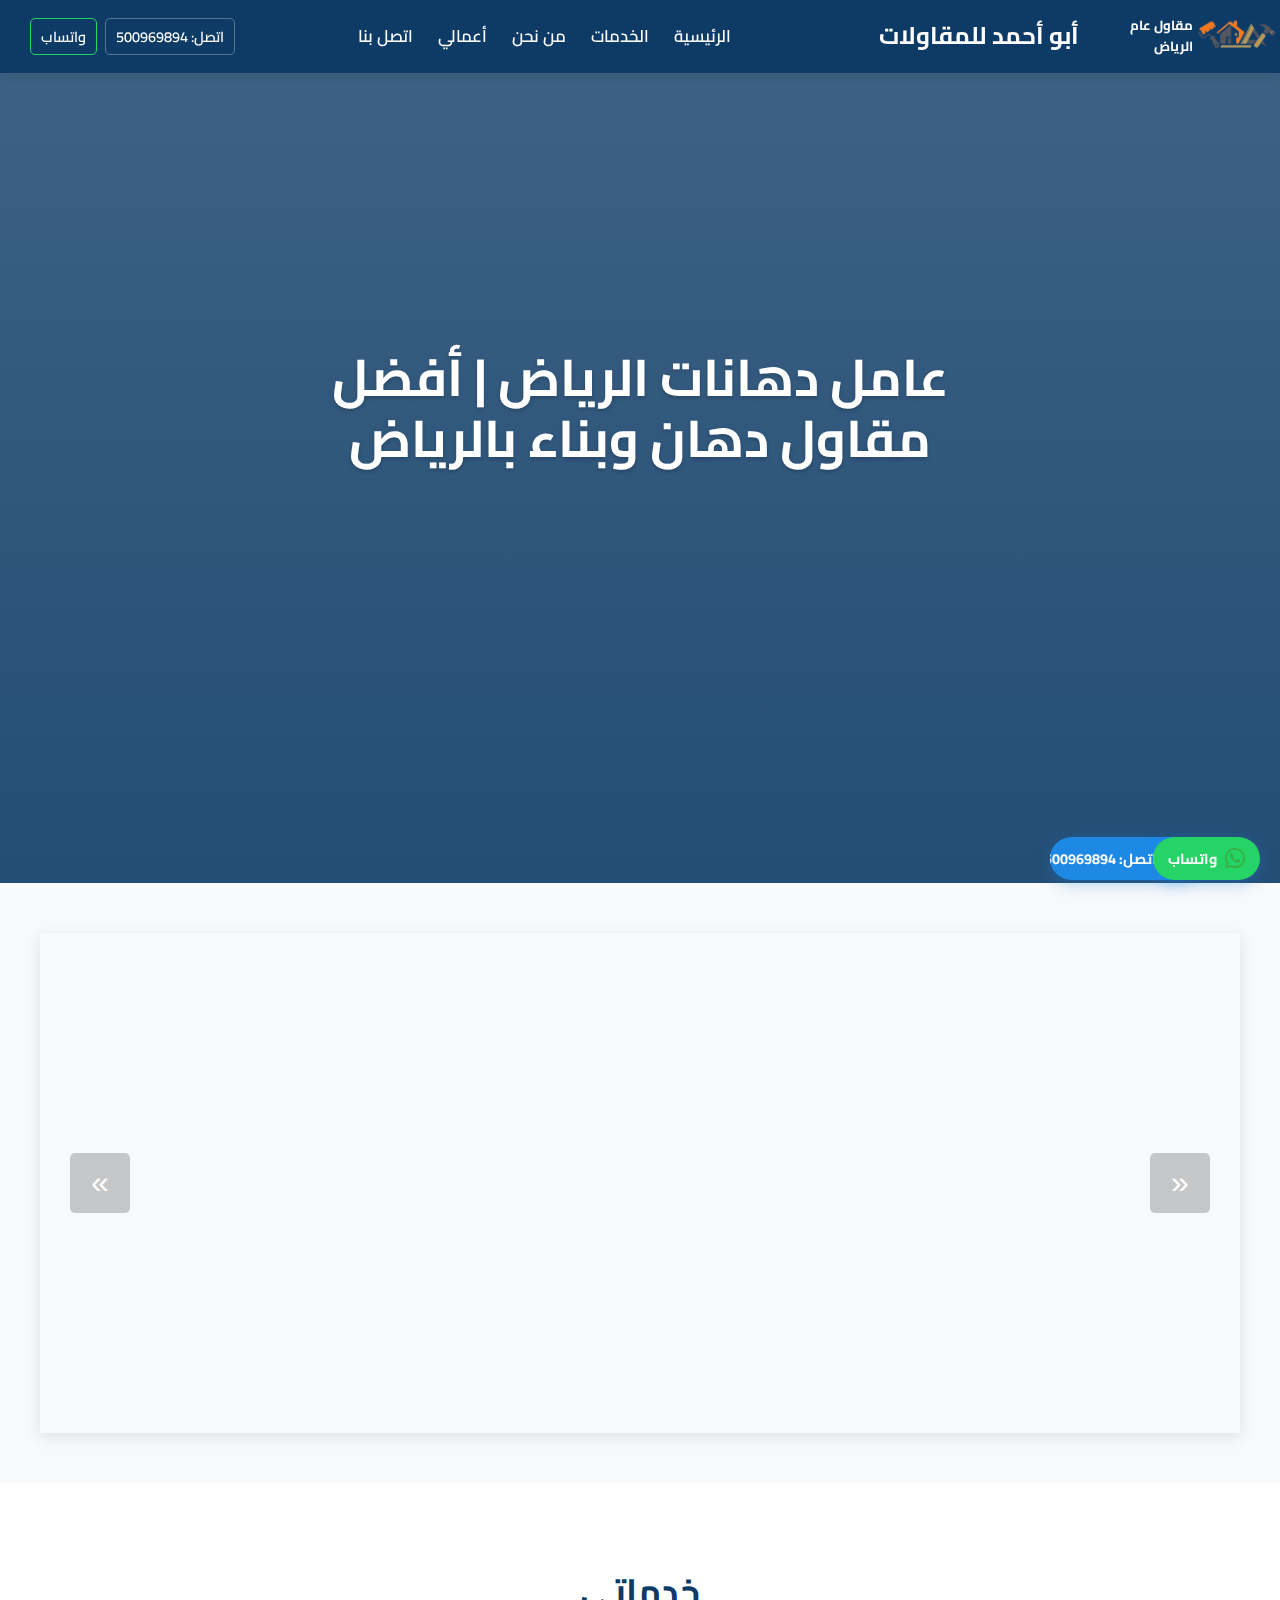
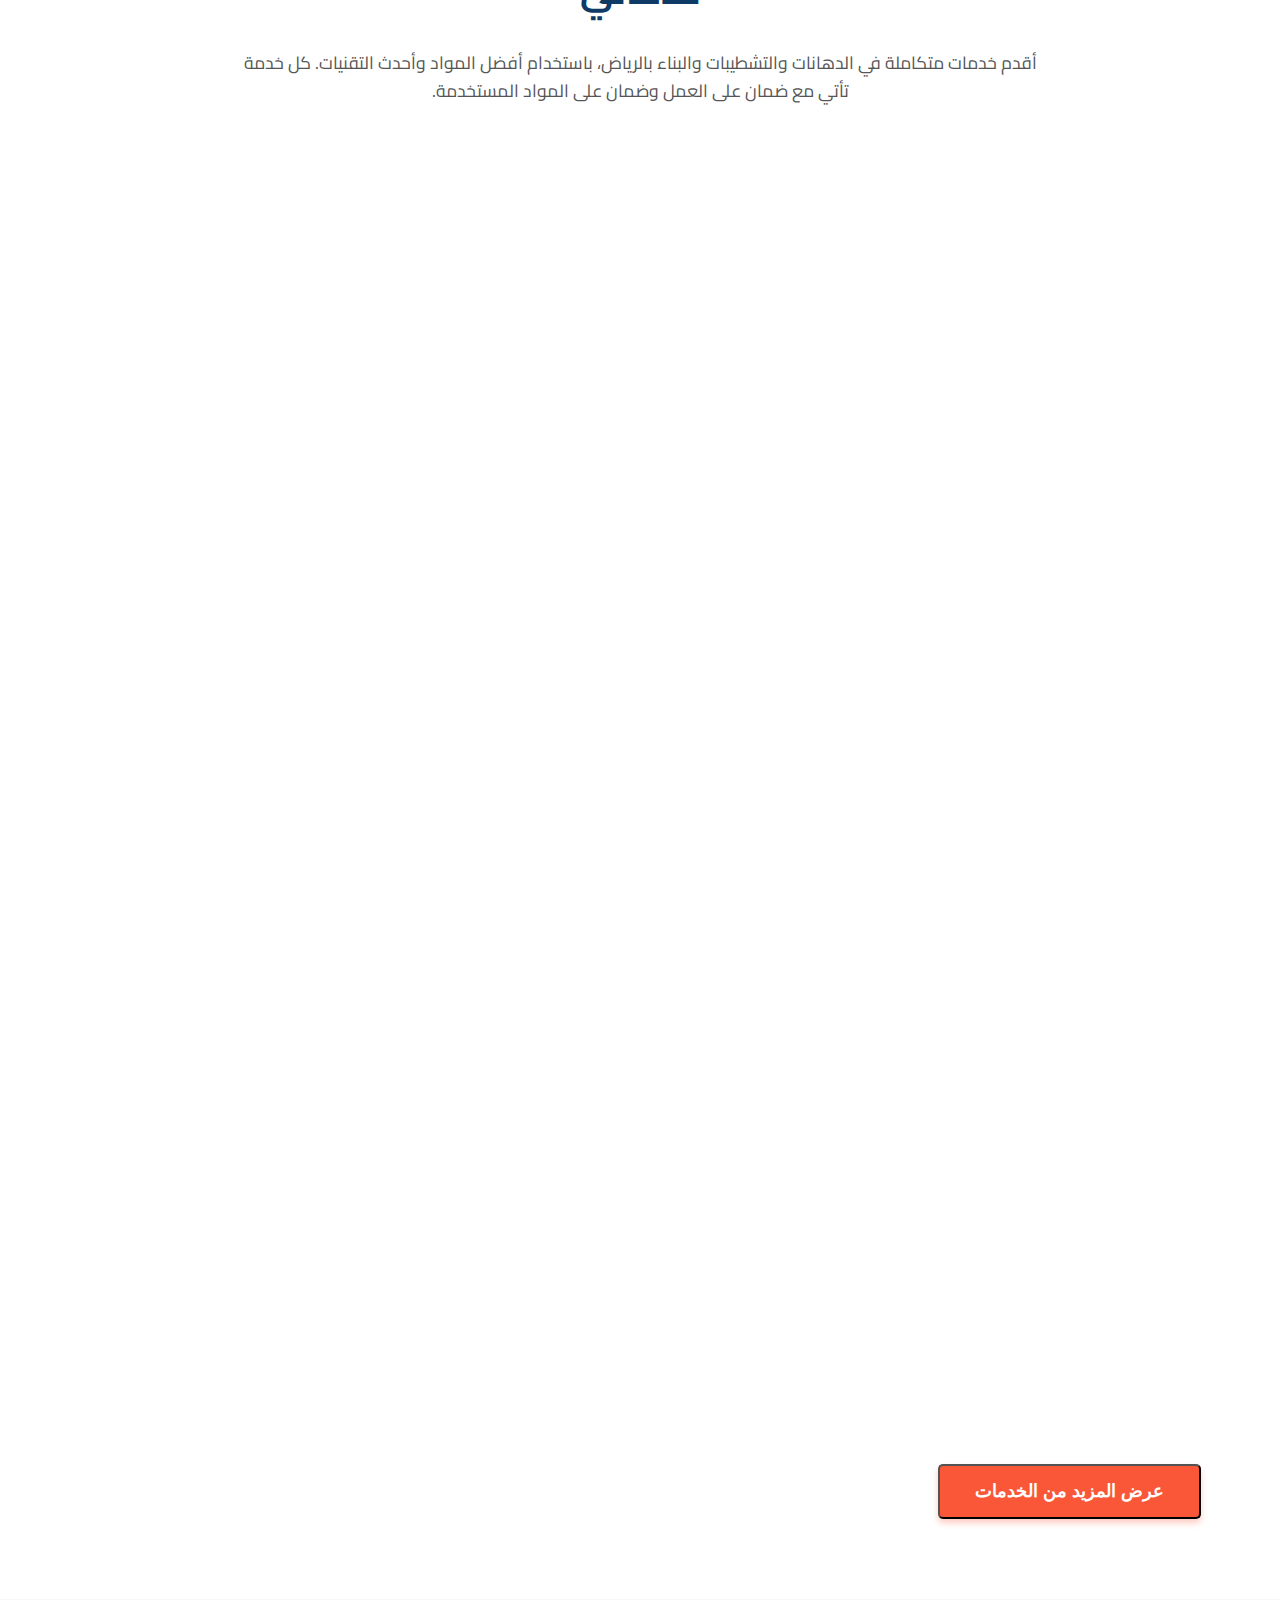
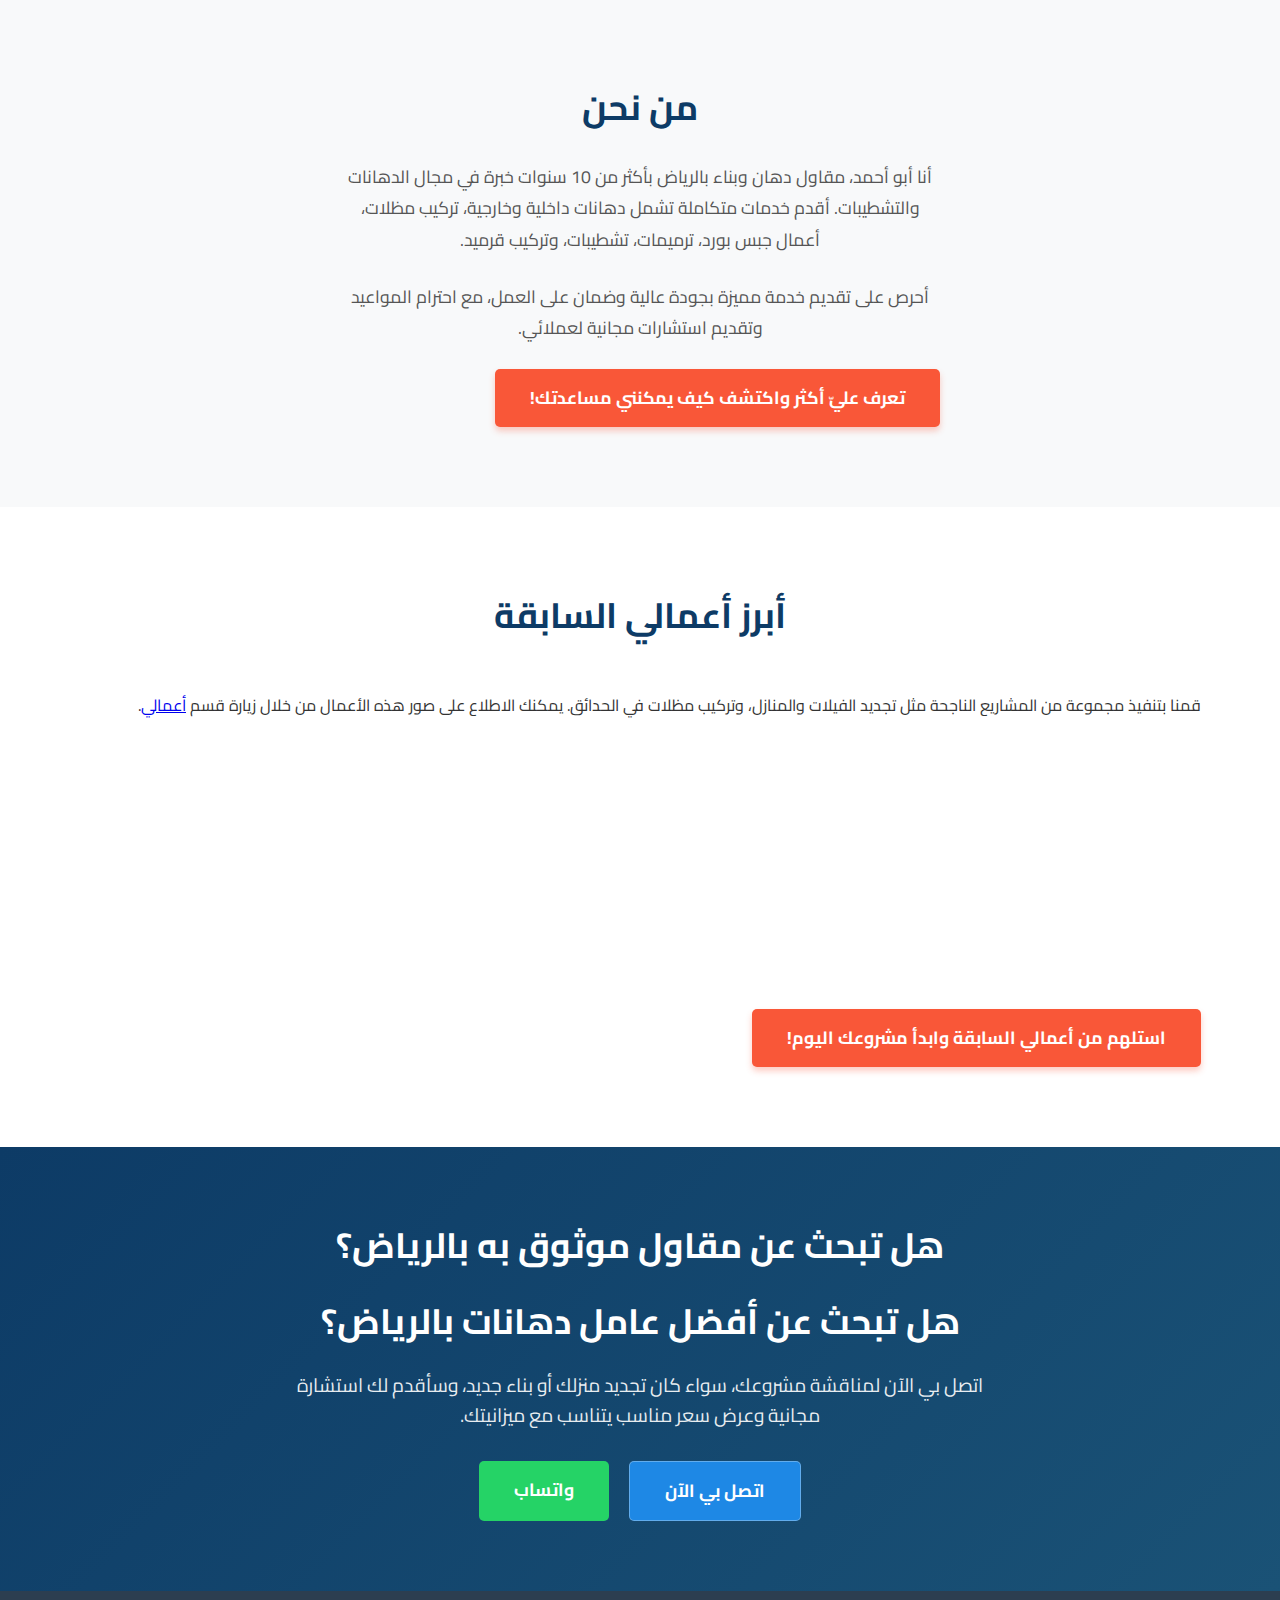
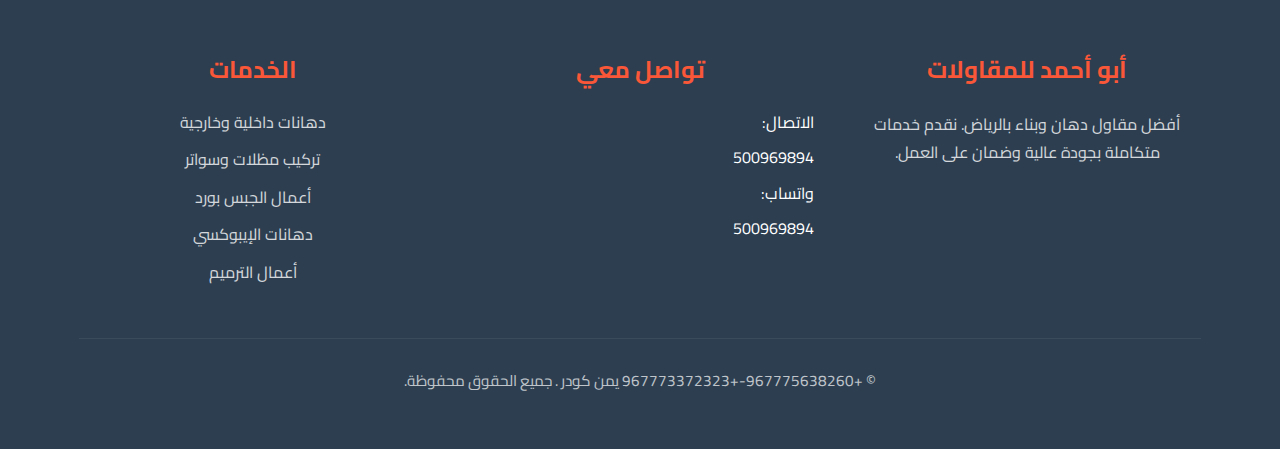
<file: index.html>
<!DOCTYPE html>
<html lang="ar" dir="rtl">

<head>
    <link rel="canonical" href="https://riyadhpaintting.com/" />
    <meta name="robots" content="index, follow">
    <meta name="googlebot" content="index, follow">
    <meta charset="UTF-8">
    <meta name="viewport" content="width=device-width, initial-scale=1.0">
    <title>عامل دهانات الرياض | معلم دهانات الرياض | أفضل عامل دهان وبويه بالرياض 500969894</title>
    <meta name="description"
        content="عامل دهان الرياض  : أفضل معلم وعامل دهان وبويه بالرياض. نتميز بأعمال الجبس بورد، تركيب مظلات، دهانات داخلية وخارجية، وترميمات. تواصل معنا عبر الواتساب: 500969894:">
    <meta name="keywords"
        content="مقاول دهان بالرياض, معلم دهان, تركيب مظلات, جبس بورد, ترميمات, تشطيبات, دهانات بروفايل,  مقاول دهان بالرياض, معلم دهان بالرياض, تركيب مظلات بالرياض, أعمال الجبس بورد بالرياض, دهانات داخلية وخارجية بالرياض, دهانات الإيبوكسي بالرياض أعمال الحدادة بالرياض, ">
    <link rel="stylesheet" href="css/style.css">
    <link href="https://fonts.googleapis.com/css2?family=Cairo:wght@400;600;700&display=swap" rel="stylesheet">
    <!-- Favicon -->
    <link rel="apple-touch-icon" sizes="180x180" href="https://riyadhpaintting.com/images/icons/apple-touch-icon.png">
    <link rel="icon" type="image/png" sizes="32x32" href="https://riyadhpaintting.com/images/icons/favicon-32x32.png">
    <link rel="icon" type="image/png" sizes="16x16" href="https://riyadhpaintting.com/images/icons/favicon-16x16.png">
    <link rel="manifest" href="https://riyadhpaintting.com/images/icons/site.webmanifest">
    <link rel="mask-icon" href="https://riyadhpaintting.com/images/icons/safari-pinned-tab.svg" color="#e74c3c">
    <link rel="shortcut icon" href="https://riyadhpaintting.com/images/icons/favicon.ico">
    <meta name="msapplication-TileColor" content="#0d3b66">
    <meta name="theme-color" content="#ffffff">
    <!-- Open Graph / Facebook -->
    <meta property="og:type" content="website">
    <meta property="og:url" content="https://riyadhpaintting.com/">
    <meta property="og:title"
        content=" 500969894 |عامل دهانات الرياض  | معلم دهانات الرياض |أفضل عامل دهان وبويه بالرياض">
    <meta property="og:description"
        content="أبو أحمد عامل دهانات الرياض : أفضل عامل ومعلم دهان وبناء بالرياض بأكثر من 10 سنوات خبرة. دهانات داخلية وخارجية، تركيب مظلات، جبس بورد، ترميمات، تشطيبات. تواصل معنا: 500969894">
    <meta property="og:image" content="https://riyadhpaintting.com/images/og/og-image.jpg">
    <meta property="og:image:alt" content="أبو أحمد للمقاولات - أفضل مقاول دهان بالرياض">
    <meta property="og:image:width" content="1200">
    <meta property="og:image:height" content="630">
    <meta property="og:locale" content="ar_SA">
    <meta property="og:site_name" content="أبو أحمد للمقاولات">

    <!-- إضافة إلى head في جميع الصفحات -->
    <script type="application/ld+json">
{
  "@context": "https://schema.org",
  "@type": "ConstructionCompany",
  "name": "عامل دهانات وبويه الرياض  ",
  "description": "أفضل عامل دهان وبويه بالرياض بأكثر من 10 سنوات خبرة.",
  "logo": "https://riyadhpaintting.com/favicon.ico",
  "image": "https://riyadhpaintting.com/images/og/og-image.jpg",
  "@id": "https://riyadhpaintting.com/index.html",
  "url": "https://riyadhpaintting.com",
  "telephone": "+966500969894",
  "address": {
    "@type": "PostalAddress",
    "streetAddress": "شمال الرياض",
    "addressLocality": "الرياض",
    "postalCode": "",
    "addressCountry": "SA"
  },
  "geo": {
    "@type": "GeoCoordinates",
    "latitude": 24.71359498405621,
    "longitude": 46.67593931499703
  },
  "openingHoursSpecification": {
    "@type": "OpeningHoursSpecification",
    "dayOfWeek": [
      "Monday",
      "Tuesday",
      "Wednesday",
      "Thursday",
      "Friday",
      "Saturday"
    ],
    "opens": "08:00",
    "closes": "20:00"
  },
  "areaServed": "الرياض",
  "serviceArea": {
    "@type": "GeoCircle",
    "geoMidpoint": {
      "@type": "GeoCoordinates",
      "latitude": 24.71359498405621,
      "longitude": 46.67593931499703
    },
    "geoRadius": "50000"
  }
   
}   
</script>
</head>

<body>
    <header>

        <div class="logo">
            <img src="images/logo.png" alt="شعار أبو أحمد للمقاولات">
            <h5>مقاول عام الرياض


            </h5>

            <div class="container">
                <button class="mobile-menu-btn" id="mobileMenuBtn">☰</button>
                <h1>أبو أحمد للمقاولات</h1>
                <nav id="mainNav">
                    <a href="#home">الرئيسية</a>
                    <a href="#services">الخدمات</a>
                    <a href="#about">من نحن</a>
                    <a href="#portfolio">أعمالي</a>
                    <a href="#contact">اتصل بنا</a>
                </nav>
                <div class="contact-options">
                    <a href="tel:966500969894" class="btn-call">اتصل: 500969894</a>
                    <a href="https://wa.me/966500969894" class="btn-wts">واتساب</a>
                </div>
            </div>
        </div>
    </header>

    <section class="hero" id="home">
        <div class="container">
            <h2>عامل دهانات الرياض | أفضل مقاول دهان وبناء بالرياض</h2>
            <p>جودة عالية – ضمان على العمل – تنفيذ دقيق – أسعار مناسبة</p>
            <div class="hero-buttons">
                <a href="#services" class="btn-primary">شاهد خدماتي</a>
                <a href="tel:966500969894" class="btn-call">اتصل بي الآن</a>
            </div>
        </div>
    </section>
    <div class="slider-container">
        <div class="slider">
            <!-- الصور -->
            <div class="slide">
                <img src="images/new images/IMG-20250806-WA0001.jpg" alt="طلاء منزل">
                <div class="overlay">
                    <h3>طلاء منزل</h3>
                    <p>تقدم الشركة مجموعة متنوعة من الدهانات الداخلية تشمل الألوان المخصصة، الدهانات المقاومة للرطوبة،
                        والدهانات البيئية. كل نوع من الدهانات يأتي بمواصفات خاصة تناسب احتياجات العملاء المختلفة.</p>
                </div>
            </div>
            <div class="slide">
                <img src="images/new images/IMG-20250806-WA0002.jpg" alt="تركيب مظلة">
                <div class="overlay">
                    <h3>خدمات التركيب</h3>
                    <h3>تركيب مظلة</h3>
                    <p>نحن نقدم مظلات سيارات مصنوعة من مواد عالية الجودة مثل الفايبر جلاس، مع تصاميم عصرية تناسب جميع
                        الأذواق. هذه المظلات توفر حماية فعالة من أشعة الشمس والمطر، مما يضمن الحفاظ على سيارتك في حالة
                        ممتازة.</p>
                </div>
            </div>
            <div class="slide">
                <img src="images/new images/IMG-20250806-WA0003.jpg" alt="جبس بورد">
                <div class="overlay">
                    <h3>خدمات الجبس بورد</h3>
                    <h3>جبس بورد</h3>
                    <p>ديكورات جدران مبتكرة بالرياض</p>
                </div>
            </div>
            <div class="slide">
                <img src="images/new images/IMG-20250806-WA0004.jpg" alt="طلاء منزل">
                <div class="overlay">
                    <h3>خدمات الدهانات</h3>
                    <h3>طلاء منزل</h3>
                    <p>تقدم الشركة مجموعة متنوعة من الدهانات الداخلية تشمل الألوان المخصصة، الدهانات المقاومة للرطوبة،
                        والدهانات البيئية. كل نوع من الدهانات يأتي بمواصفات خاصة تناسب احتياجات العملاء المختلفة.</p>
                </div>
            </div>
            <div class="slide">
                <img src="images/new images/IMG-20250806-WA0005.jpg" alt="تركيب مظلة">
                <div class="overlay">
                    <h3>تركيب مظلة</h3>
                    <p>نحن نقدم مظلات سيارات مصنوعة من مواد عالية الجودة مثل الفايبر جلاس، مع تصاميم عصرية تناسب جميع
                        الأذواق. هذه المظلات توفر حماية فعالة من أشعة الشمس والمطر، مما يضمن الحفاظ على سيارتك في حالة
                        ممتازة.</p>
                </div>
            </div>
            <div class="slide">
                <img src="images/new images/IMG-20250806-WA0006.jpg" alt="جبس بورد">
                <div class="overlay">
                    <h3>جبس بورد</h3>
                    <p>ديكورات جدران مبتكرة بالرياض</p>
                </div>
            </div>
            <div class="slide">
                <img src="images/new images/IMG-20250806-WA0007.jpg" alt="طلاء منزل">
                <div class="overlay">
                    <h3>طلاء منزل</h3>
                    <p>دهانات داخلية بجودة عالية بالرياض</p>
                </div>
            </div>
            <div class="slide">
                <img src="images/new images/IMG-20250806-WA0008.jpg" alt="تركيب مظلة">
                <div class="overlay">
                    <h3>تركيب مظلة</h3>
                    <p>مظلات سيارات بمواصفات عالية بالرياض</p>
                </div>
            </div>
            <div class="slide">
                <img src="images/new images/IMG-20250806-WA0009.jpg" alt="جبس بورد">
                <div class="overlay">
                    <h3>جبس بورد</h3>
                    <p>ديكورات جدران مبتكرة بالرياض</p>
                </div>
            </div>
            <div class="slide">
                <img src="images/new images/IMG-20250806-WA0010.jpg" alt="طلاء منزل">
                <div class="overlay">
                    <h3>طلاء منزل</h3>
                    <p>دهانات داخلية بجودة عالية بالرياض</p>
                </div>
            </div>
            <div class="slide">
                <img src="images/new images/IMG-20250806-WA0011.jpg" alt="تركيب مظلة">
                <div class="overlay">
                    <h3>تركيب مظلة</h3>
                    <p>مظلات سيارات بمواصفات عالية بالرياض</p>
                </div>
            </div>
            <div class="slide">
                <img src="images/new images/IMG-20250806-WA0012.jpg" alt="جبس بورد">
                <div class="overlay">
                    <h3>جبس بورد</h3>
                    <p>ديكورات جدران مبتكرة بالرياض</p>
                </div>
            </div>
            <div class="slide">
                <img src="images/new images/IMG-20250806-WA0013.jpg" alt="طلاء منزل">
                <div class="overlay">
                    <h3>طلاء منزل</h3>
                    <p>دهانات داخلية بجودة عالية بالرياض</p>
                </div>
            </div>
            <div class="slide">
                <img src="images/new images/IMG-20250806-WA0014.jpg" alt="تركيب مظلة">
                <div class="overlay">
                    <h3>تركيب مظلة</h3>
                    <p>مظلات سيارات بمواصفات عالية بالرياض</p>
                </div>
            </div>
            <div class="slide">
                <img src="images/new images/IMG-20250806-WA0015.jpg" alt="جبس بورد">
                <div class="overlay">
                    <h3>جبس بورد</h3>
                    <p>ديكورات جدران مبتكرة بالرياض</p>
                </div>
            </div>
            <div class="slide">
                <img src="images/new images/IMG-20250806-WA0016.jpg" alt="طلاء منزل">
                <div class="overlay">
                    <h3>طلاء منزل</h3>
                    <p>تقدم الشركة مجموعة متنوعة من الدهانات الداخلية تشمل الألوان المخصصة، الدهانات المقاومة للرطوبة،
                        والدهانات البيئية. كل نوع من الدهانات يأتي بمواصفات خاصة تناسب احتياجات العملاء المختلفة.</p>
                </div>
            </div>
            <div class="slide">
                <img src="images/new images/IMG-20250806-WA0017.jpg" alt="تركيب مظلة">
                <div class="overlay">
                    <h3>تركيب مظلة</h3>
                    <p>مظلات سيارات بمواصفات عالية بالرياض</p>
                </div>
            </div>
        </div>

        <!-- أزرار التنقل -->
        <div class="controls">
            <button class="prev-btn">&laquo;</button>
            <button class="next-btn">&raquo;</button>
        </div>
    </div>



    <section class="services-section" id="services">
        <div class="container">
            <h2>خدماتي</h2>
            <p>أقدم خدمات متكاملة في الدهانات والتشطيبات والبناء بالرياض، باستخدام أفضل المواد
                وأحدث التقنيات. كل
                خدمة تأتي مع ضمان على العمل وضمان على المواد المستخدمة.</p>

            <div class="services-grid">
                <!-- الخدمة 1 -->
                <div class="service-card">
                    <div class="service-image">
                        <img src="images/painting/IMG_5458.PNG" alt="دهانات داخلية وخارجية">
                    </div>
                    <div class="service-content">
                        <h3>دهانات داخلية وخارجية</h3>
                        <p>دهانات جوتن والجزيرة، بروفايل، كسر رخام، ورق جدران، دهانات إيبوكسي. جودة
                            عالية وتنفيذ دقيق
                            بأرخص الأسعار. نستخدم أفضل أنواع الدهانات التي تدوم لسنوات دون تشقق أو تغير
                            في اللون.</p>
                        <a href="services/service-painting.html" class="btn-sm">تعرف على المزيد عن دهانات داخلية
                            وخارجية</a>
                    </div>
                </div>

                <!-- الخدمة 2 -->
                <div class="service-card">
                    <div class="service-image">
                        <img src="images/shelters/IMG_5450.PNG" alt="تركيب مظلات وسواتر">
                    </div>
                    <div class="service-content">
                        <h3>تركيب مظلات وسواتر</h3>
                        <p>مظلات سيارات، حدائق، مسابح، برجولات، فيبر جلاس، قماش. تصميمات عصرية وتنفيذ
                            احترافي. نوفر لك
                            الحل الأمثل لحماية سيارتك من أشعة الشمس المباشرة والمطر والغبار باستخدام
                            أفضل المواد.</p>
                        <a href="services/service-shelters.html" class="btn-sm">تعرف على المزيد عن تركيب مظلات
                            وسواتر</a>
                    </div>
                </div>

                <!-- الخدمة 3 -->
                <div class="service-card">
                    <div class="service-image">
                        <img src="images/gypsum/IMG_5462.PNG" alt="أعمال الجبس بورد">
                    </div>
                    <div class="service-content">
                        <h3>أعمال الجبس بورد بالرياض</h3>

                        <p>تشمل خدماتنا تركيب أسقف جبس معلقة، فريمات للنجف، وتصميمات جدارية مبتكرة. نحن نستخدم مواد ذات
                            جودة عالية تضمن ديمومة التصميم وجماله، بالإضافة إلى تقديم حلول تصميم مبتكرة تناسب كل ذوق.
                        </p>
                        <p>أسقف معلقة، فريمات نجف، ديكورات جدران، حزامات فوم، جبس مغربي. تنفيذ دقيق
                            وسريع. نضيف لمسة
                            جمالية لمنزلك مع توفير الخصوصية وحماية الحديقة من العوامل الجوية.</p>
                        <a href="services/service-gypsum.html" class="btn-sm">تعرف على المزيد عن أعمال الجبس بورد
                            بالرياض</a>
                    </div>
                </div>

                <!-- الخدمة 4 -->
                <div class="service-card">
                    <div class="service-image">
                        <img src="images/epoxy/IMG_5472.PNG" alt="دهانات الإيبوكسي">
                    </div>
                    <div class="service-content">
                        <h3>دهانات الإيبوكسي</h3>
                        <p>أرضيات مخازن، مواقف، مطابخ، دهانات صحية ثلاثية الأبعاد. مقاومة عالية وعمر
                            طويل. تدوم لسنوات
                            دون تقشير أو تغير في اللون. سهلة التنظيف ومقاومة للانزلاق، مما يجعلها مثالية
                            للأماكن التي
                            تتطلب متانة عالية.</p>
                        <a href="services/service-epoxy.html" class="btn-sm">تعرف على المزيد عن دهانات الإيبوكسي</a>
                    </div>
                </div>

                <!-- الخدمة 5 -->
                <div class="service-card">
                    <div class="service-image">
                        <img src="images/renovation/IMG_5469.PNG" alt="أعمال الترميم">
                    </div>
                    <div class="service-content">
                        <h3>أعمال الترميم</h3>
                        <p>ترميم شقوق، تجديد دهانات، عزل، تشطيب واجهات، بناء ملاحق. حلول متكاملة لجميع
                            احتياجاتك. أستخدم
                            مواد عالية الجودة، وتنفيذ العمل بدقة، مع مراعاة جميع الجوانب الفنية لضمان
                            ثبات الترميم
                            ومقاومته للعوامل البيئية.</p>
                        <a href="services/service-renovation.html" class="btn-sm">تعرف على تعرف على المزيد عن عن اعمال
                            الترميم</a>
                    </div>
                </div>
            </div>

            <!-- المكان الفارغ لعرض الخدمات الإضافية -->
            <div class="additional-services-container" style="display: none;">
                <div class="services-grid">
                    <!-- الخدمة 6 -->
                    <div class="service-card">
                        <div class="service-image">
                            <img src="images/tiles/IMG_5457.png" alt="تركيب قرميد">
                        </div>
                        <div class="service-content">
                            <h3>تركيب قرميد</h3>
                            <p>قرميد إسباني، إيطالي، كوري، معدني، تكسية واجهات. قرميد يدوم لسنوات دون
                                تغير في اللون أو
                                التلف. يضيف لمسة جمالية فريدة لواجهة المبنى، مع توفير العزل الحراري.</p>
                            <a href="services/service-tiles.html" class="btn-sm">تعرف على المزيد عن تركيب قرميد</a>
                        </div>
                    </div>

                    <!-- الخدمة 7 -->
                    <div class="service-card">
                        <div class="service-image">
                            <img src="images/ironwork/1a.png" alt="أعمال الحدادة">
                        </div>
                        <div class="service-content">
                            <h3>أعمال الحدادة</h3>
                            <p>هناجر، مظلات، درابزينات، أبواب حديد، فك وتركيب. تصاميم متنوعة وأحجام
                                مختلفة، مع إمكانية
                                إضافة عوازل حرارية. نحرص على استخدام مواد عالية الجودة وتنفيذ العمل
                                بدقة.</p>
                            <a href="services/service-ironwork.html" class="btn-sm">تعرف على المزيد عن أعمال الحدادة</a>
                        </div>
                    </div>

                    <!-- الخدمة 8 -->
                    <div class="service-card">
                        <div class="service-image">
                            <img src="images/wallpaper/wallpaper5.jpeg" alt="تركيب ورق جدران">
                        </div>
                        <div class="service-content">
                            <h3>تركيب ورق جدران</h3>
                            <p>تركيب ورق حائط داخلي، بتصاميم عصرية، تركيب احترافي. ورق جدران بجودة عالية
                                وألوان زاهية
                                تدوم لسنوات دون تغير. تركيب احترافي يضمن عدم تشقق الورق أو تقشيره مع
                                مرور الوقت.</p>
                            <a href="services/service-wallpaper.html" class="btn-sm">تعرف على المزيد عن تركيب ورق
                                جدران</a>
                        </div>
                    </div>
                </div>
            </div>

            <div class="show-more-container">
                <button id="showMoreBtn" class="btn-primary">عرض المزيد من الخدمات</button>
            </div>
        </div>
    </section>
    <section class="about-preview" id="about">
        <div class="container">
            <div class="about-content">
                <h2>من نحن</h2>
                <p>أنا أبو أحمد، مقاول دهان وبناء بالرياض بأكثر من 10 سنوات خبرة في مجال الدهانات
                    والتشطيبات. أقدم خدمات
                    متكاملة تشمل دهانات داخلية وخارجية، تركيب مظلات، أعمال جبس بورد، ترميمات، تشطيبات،
                    وتركيب قرميد.</p>
                <p>أحرص على تقديم خدمة مميزة بجودة عالية وضمان على العمل، مع احترام المواعيد وتقديم
                    استشارات مجانية
                    لعملائي.</p>
                <a href="about.html" class="btn-primary">تعرف عليّ أكثر واكتشف كيف يمكنني مساعدتك!</a>
            </div>

        </div>
    </section>

    <section class="portfolio-preview" id="portfolio">
        <div class="container">
            <h2>أبرز أعمالي السابقة</h2>
            <p>قمنا بتنفيذ مجموعة من المشاريع الناجحة مثل تجديد الفيلات والمنازل، وتركيب مظلات في الحدائق. يمكنك الاطلاع
                على صور هذه الأعمال من خلال زيارة قسم <a href='portfolio.html'>أعمالي</a>.</p>
            <div class="portfolio-grid">
                <div class="portfolio-item">
                    <img src="images/painting/IMG_5458.PNG" alt="دهان منزل بالرياض">
                    <div class="portfolio-overlay">
                        <h3>دهان منزل</h3>
                        <p>حي النخيل، الرياض</p>
                    </div>
                </div>
                <div class="portfolio-item">
                    <img src="images/shelters/IMG_5452.PNG" alt="مظلة سيارات بالرياض">
                    <div class="portfolio-overlay">
                        <h3>مظلة سيارات</h3>
                        <p>حي السفارات، الرياض</p>
                    </div>
                </div>
                <div class="portfolio-item">
                    <img src="images/gypsum/IMG_5462.PNG" alt="ديكور جبس بورد بالرياض">
                    <div class="portfolio-overlay">
                        <h3>ديكور جبس بورد</h3>
                        <p>حي الورود، الرياض</p>
                    </div>
                </div>
            </div>
            <a href="portfolio.html" class="btn-primary">استلهم من أعمالي السابقة وابدأ مشروعك اليوم! </a>
        </div>
    </section>

    <section class="cta-section" id="contact">
        <div class="container">
            <h2>هل تبحث عن مقاول موثوق به بالرياض؟</h2>
            <h2>هل تبحث عن أفضل عامل دهانات بالرياض؟</h2>
            <p>اتصل بي الآن لمناقشة مشروعك، سواء كان تجديد منزلك أو بناء جديد، وسأقدم لك استشارة مجانية وعرض سعر مناسب
                يتناسب مع ميزانيتك.</p>

            <div class="contact-methods">
                <a href="tel:966500969894" class="btn-call">اتصل بي الآن</a>
                <a href="https://wa.me/966500969894" class="btn-whatsapp">واتساب</a>
            </div>
        </div>
    </section>

    <footer>
        <div class="container">
            <div class="footer-content">
                <div class="footer-about">
                    <h3>أبو أحمد للمقاولات</h3>
                    <p>أفضل مقاول دهان وبناء بالرياض. نقدم خدمات متكاملة بجودة عالية وضمان على العمل.
                    </p>
                </div>
                <div class="footer-contact">
                    <h3>تواصل معي</h3>
                    <p>الاتصال: <a href="tel:966500969894">500969894</a></p>
                    <p>واتساب: <a href="https://wa.me/966500969894">500969894</a></p>
                    <div class="social-icons">
                    </div>
                </div>
                <div class="footer-services">
                    <h3>الخدمات</h3>
                    <ul>
                        <li><a href="services/service-painting.html">دهانات داخلية وخارجية</a></li>
                        <li><a href="services/service-shelters.html">تركيب مظلات وسواتر</a></li>
                        <li><a href="services/service-gypsum.html">أعمال الجبس بورد</a></li>
                        <li><a href="services/service-epoxy.html">دهانات الإيبوكسي</a></li>
                        <li><a href="services/service-renovation.html">أعمال الترميم</a></li>
                    </ul>
                </div>
            </div>
            <div class="footer-bottom">
                <p>&copy; +967775638260-+967773372323 يمن كودر . جميع الحقوق محفوظة.</p>
            </div>
            <br>
        </div>
    </footer>

    <a href="tel:966500969894" class="floating-call">
        <img src="images/icons/telephone-call.png" alt="اتصل"> اتصل: 500969894
    </a>
    <a href="https://wa.me/966500969894" class="floating-whatsapp">
        <img src="images/icons/whatsapp.png" alt="واتساب"> واتساب
    </a>

    <script src="js/script.js"></script>
</body>

</html>
</file>
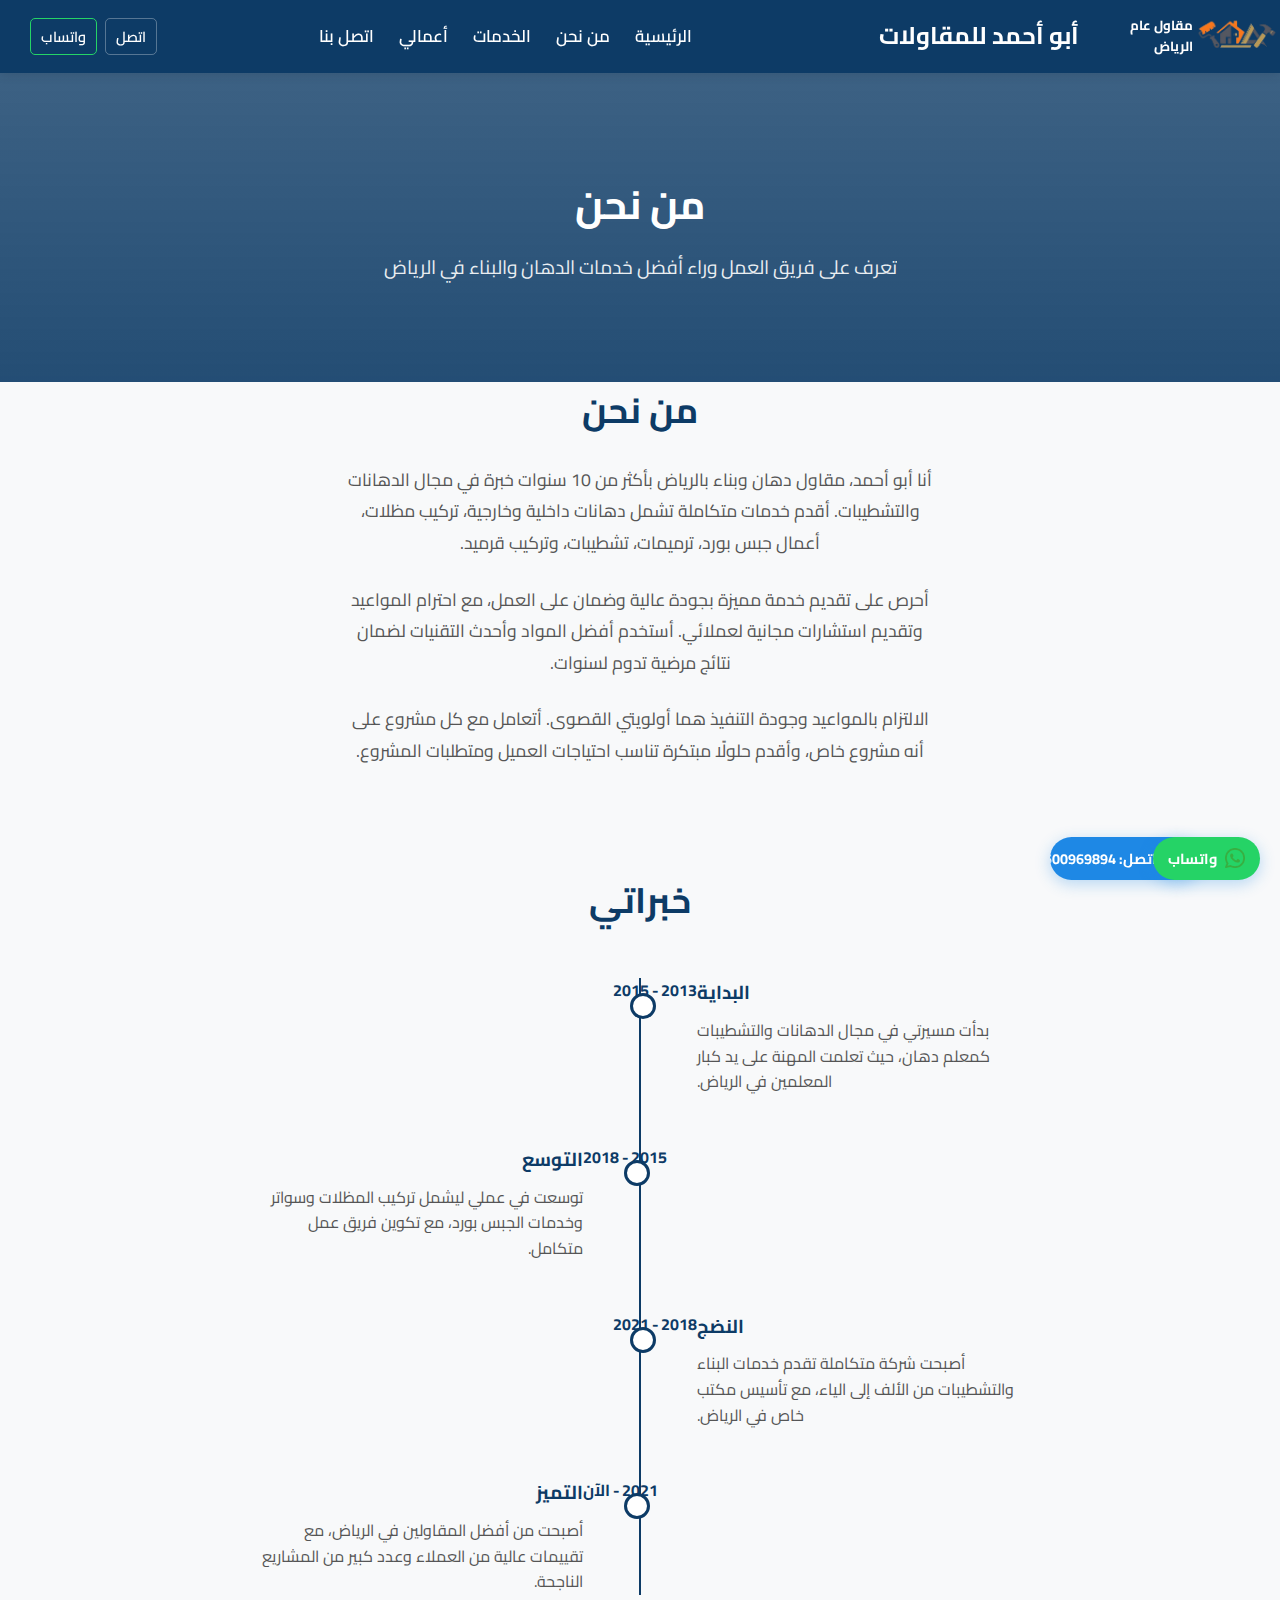
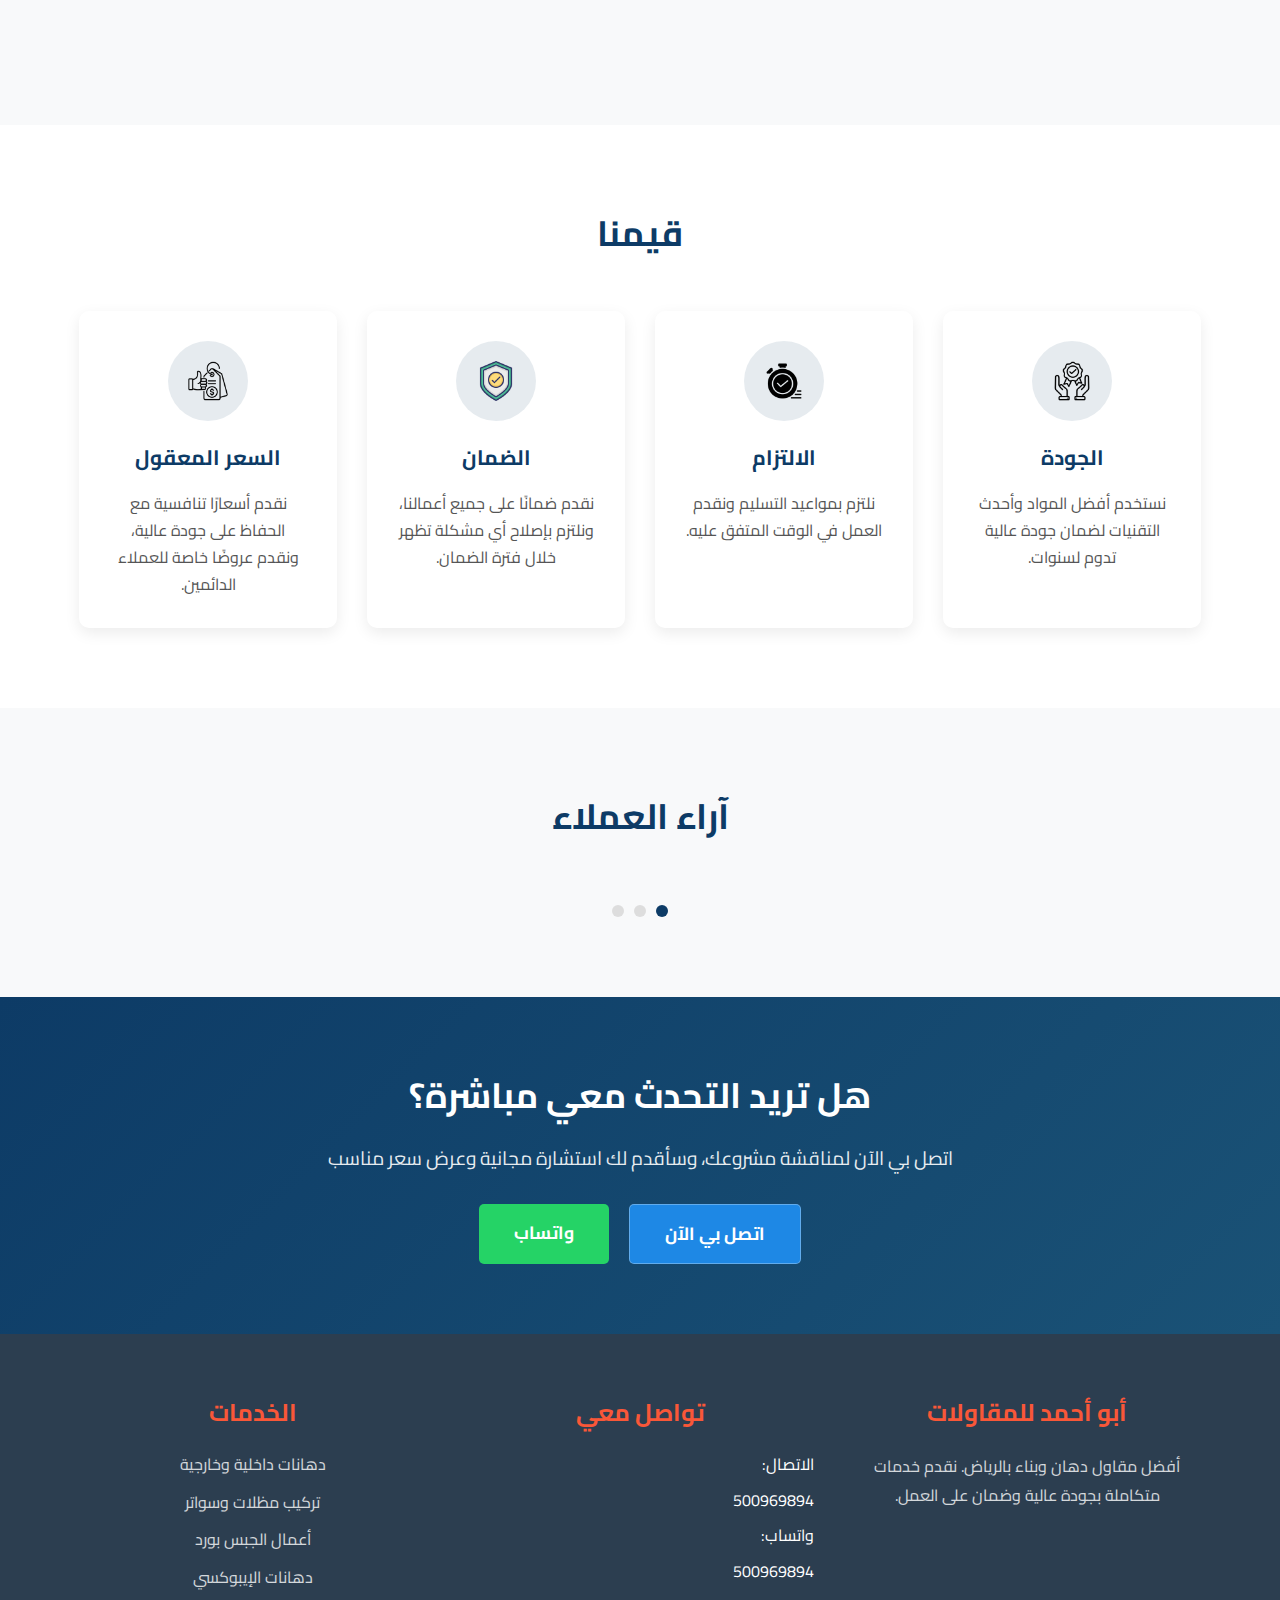
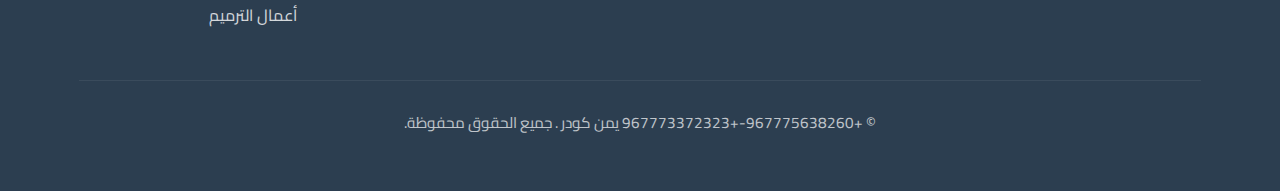
<file: about.html>
<!DOCTYPE html>
<html lang="ar" dir="rtl">

<head>
    <link rel="canonical" href="https://riyadhpaintting.com/about.html">
    <meta name="robots" content="index, follow">
    <meta name="googlebot" content="index, follow">
    <meta charset="UTF-8">
    <meta name="viewport" content="width=device-width, initial-scale=1.0">
    <title>معلم دهانات الرياض - عامل دهانات الرياض - أفضل عامل دهان وبويه بالرياض - من نحن 500969894</title>
    <meta name="description"
        content="معلم دهانات الرياض تعرف على أبو أحمد للمقاولات، مقاول وعامل  دهان وبناء بالرياض بأكثر من 10 سنوات خبرة في مجال الدهانات والتشطيبات">
    <meta name="keywords" content="من نحن, أبو أحمد للمقاولات, مقاول دهان بالرياض, معلم دهان,  مقاول دهان بالرياض, معلم دهان بالرياض, تركيب مظلات بالرياض, أعمال الجبس بورد بالرياض, ترميم منازل بالرياض, دهانات داخلية وخارجية بالرياض, دهانات الإيبوكسي بالرياض, مقاول بناء ملاحق بالرياض, معلم دهانات الرياض , أعمال الحدادة بالرياض,
 ">
    <link rel="stylesheet" href="css/style.css">
    <link href="https://fonts.googleapis.com/css2?family=Cairo:wght@400;600;700&display=swap" rel="stylesheet">

    <!-- Favicon -->
    <link rel="apple-touch-icon" sizes="180x180" href="https://riyadhpaintting.com/images/icons/apple-touch-icon.png">
    <link rel="icon" type="image/png" sizes="32x32" href="https://riyadhpaintting.com/images/icons/favicon-32x32.png">
    <link rel="icon" type="image/png" sizes="16x16" href="https://riyadhpaintting.com/images/icons/favicon-16x16.png">
    <link rel="manifest" href="https://riyadhpaintting.com/images/icons/site.webmanifest">
    <link rel="mask-icon" href="https://riyadhpaintting.com/images/icons/safari-pinned-tab.svg" color="#e74c3c">
    <link rel="shortcut icon" href="https://riyadhpaintting.com/images/icons/favicon_package/favicon.ico">
    <meta name="msapplication-TileColor" content="#0d3b66">
    <meta name="theme-color" content="#ffffff">
    <!-- Open Graph / Facebook -->
    <meta property="og:type" content="website">
    <meta property="og:url" content="https://riyadhpaintting.com/">
    <meta property="og:title" content=" 500969894 |عامل دهانات الرياض  | أفضل عامل دهان وبويه بالرياض">
    <meta property="og:description"
        content="أبو أحمد عامل دهانات الرياض: أفضل عامل دهان وبناء بالرياض بأكثر من 10 سنوات خبرة. دهانات داخلية وخارجية، تركيب مظلات، جبس بورد، ترميمات، تشطيبات. تواصل معنا: 500969894">
    <meta property="og:image" content="https://riyadhpaintting.com/images/og/og-image.jpg">
    <meta property="og:image:alt" content="أبو أحمد للمقاولات - أفضل مقاول دهان بالرياض">
    <meta property="og:image:width" content="1200">
    <meta property="og:image:height" content="630">
    <meta property="og:locale" content="ar_SA">
    <meta property="og:site_name" content="أبو أحمد للمقاولات">

</head>

<body>
    <header>
        <div class="logo">
            <img src="images/logo.png" alt="شعار أبو أحمد للمقاولات">
            <h5>مقاول عام الرياض


            </h5>

            <div class="container">
                <button class="mobile-menu-btn" id="mobileMenuBtn">☰</button>



                <h1>أبو أحمد للمقاولات</h1>
                <nav id="mainNav">
                    <a href="index.html">الرئيسية</a>
                    <a href="about.html" class="active">من نحن</a>
                    <a href="services.html">الخدمات</a>
                    <a href="portfolio.html">أعمالي</a>
                    <a href="contact.html">اتصل بنا</a>
                </nav>
                <div class="contact-options">
                    <a href="tel:966500969894" class="btn-call">اتصل</a>
                    <a href="https://wa.me/966500969894" class="btn-wts">واتساب</a>
                </div>
            </div>
        </div>
    </header>

    <section class="page-header">
        <div class="container">
            <h2>من نحن</h2>
            <p>تعرف على فريق العمل وراء أفضل خدمات الدهان والبناء في الرياض</p>
        </div>
    </section>

    <section class="about-section">
        <div class="container">
            <div class="about-content">
                <h2>من نحن</h2>
                <p>أنا أبو أحمد، مقاول دهان وبناء بالرياض بأكثر من 10 سنوات خبرة في مجال الدهانات والتشطيبات. أقدم خدمات
                    متكاملة تشمل دهانات داخلية وخارجية، تركيب مظلات، أعمال جبس بورد، ترميمات، تشطيبات، وتركيب قرميد.</p>
                <p>أحرص على تقديم خدمة مميزة بجودة عالية وضمان على العمل، مع احترام المواعيد وتقديم استشارات مجانية
                    لعملائي. أستخدم أفضل المواد وأحدث التقنيات لضمان نتائج مرضية تدوم لسنوات.</p>
                <p>الالتزام بالمواعيد وجودة التنفيذ هما أولويتي القصوى. أتعامل مع كل مشروع على أنه مشروع خاص، وأقدم
                    حلولًا مبتكرة تناسب احتياجات العميل ومتطلبات المشروع.</p>
            </div>

        </div>
    </section>

    <section class="experience-section">
        <div class="container">
            <h2>خبراتي</h2>
            <div class="experience-timeline">
                <div class="timeline-item">
                    <div class="timeline-date">2013 - 2015</div>
                    <div class="timeline-content">
                        <h3>البداية</h3>
                        <p>بدأت مسيرتي في مجال الدهانات والتشطيبات كمعلم دهان، حيث تعلمت المهنة على يد كبار المعلمين في
                            الرياض.</p>
                    </div>
                </div>
                <div class="timeline-item">
                    <div class="timeline-date">2015 - 2018</div>
                    <div class="timeline-content">
                        <h3>التوسع</h3>
                        <p>توسعت في عملي ليشمل تركيب المظلات وسواتر وخدمات الجبس بورد، مع تكوين فريق عمل متكامل.</p>
                    </div>
                </div>
                <div class="timeline-item">
                    <div class="timeline-date">2018 - 2021</div>
                    <div class="timeline-content">
                        <h3>النضج</h3>
                        <p>أصبحت شركة متكاملة تقدم خدمات البناء والتشطيبات من الألف إلى الياء، مع تأسيس مكتب خاص في
                            الرياض.</p>
                    </div>
                </div>
                <div class="timeline-item">
                    <div class="timeline-date">2021 - الآن</div>
                    <div class="timeline-content">
                        <h3>التميز</h3>
                        <p>أصبحت من أفضل المقاولين في الرياض، مع تقييمات عالية من العملاء وعدد كبير من المشاريع الناجحة.
                        </p>
                    </div>
                </div>
            </div>
        </div>
    </section>

    <section class="values-section">
        <div class="container">
            <h2>قيمنا</h2>
            <div class="values-grid">
                <div class="value-card">
                    <div class="value-icon">
                        <img src="images/icons/achievement.png" alt="الجودة">
                    </div>
                    <h3>الجودة</h3>
                    <p>نستخدم أفضل المواد وأحدث التقنيات لضمان جودة عالية تدوم لسنوات.</p>
                </div>
                <div class="value-card">
                    <div class="value-icon">
                        <img src="images/icons/on-time.png" alt="الالتزام">
                    </div>
                    <h3>الالتزام</h3>
                    <p>نلتزم بمواعيد التسليم ونقدم العمل في الوقت المتفق عليه.</p>
                </div>
                <div class="value-card">
                    <div class="value-icon">
                        <img src="images/icons/shield.png" alt="الضمان">
                    </div>
                    <h3>الضمان</h3>
                    <p>نقدم ضمانًا على جميع أعمالنا، ونلتزم بإصلاح أي مشكلة تظهر خلال فترة الضمان.</p>
                </div>
                <div class="value-card">
                    <div class="value-icon">
                        <img src="images/icons/best-price.png" alt="السعر المعقول">
                    </div>
                    <h3>السعر المعقول</h3>
                    <p>نقدم أسعارًا تنافسية مع الحفاظ على جودة عالية، ونقدم عروضًا خاصة للعملاء الدائمين.</p>
                </div>
            </div>
        </div>
    </section>

    <section class="testimonials-section">
        <div class="container">
            <h2>آراء العملاء</h2>
            <div class="testimonials-carousel">
                <div class="testimonial">
                    <div class="testimonial-content">
                        <p>"أبو أحمد قدم لي أفضل خدمة دهان لمنزلي. الجودة ممتازة والأسعار معقولة. أنصح به بشدة."</p>
                        <div class="testimonial-author">- محمد، حي النخيل</div>
                    </div>
                </div>
                <div class="testimonial">
                    <div class="testimonial-content">
                        <p>"الفرق بين ما كان عليه منزلي قبل وبعد التعامل مع أبو أحمد كبير جدًا. العمل دقيق ومهني."</p>
                        <div class="testimonial-author">- سارة، حي السفارات</div>
                    </div>
                </div>
                <div class="testimonial">
                    <div class="testimonial-content">
                        <p>"أفضل مقاول دهان في الرياض. يحافظ على المواعيد ويقدم ضمانًا حقيقيًا على العمل."</p>
                        <div class="testimonial-author">- خالد، حي الورود</div>
                    </div>
                </div>
            </div>
            <div class="testimonial-dots">
                <span class="testimonial-dot active" data-index="0"></span>
                <span class="testimonial-dot" data-index="1"></span>
                <span class="testimonial-dot" data-index="2"></span>
            </div>
        </div>
    </section>

    <section class="cta-section">
        <div class="container">
            <h2>هل تريد التحدث معي مباشرة؟</h2>
            <p>اتصل بي الآن لمناقشة مشروعك، وسأقدم لك استشارة مجانية وعرض سعر مناسب</p>
            <div class="contact-methods">
                <a href="tel:966500969894" class="btn-call">اتصل بي الآن</a>
                <a href="https://wa.me/966500969894" class="btn-whatsapp">واتساب</a>
            </div>
        </div>
    </section>

    <footer>
        <div class="container">
            <div class="footer-content">
                <div class="footer-about">
                    <h3>أبو أحمد للمقاولات</h3>
                    <p>أفضل مقاول دهان وبناء بالرياض. نقدم خدمات متكاملة بجودة عالية وضمان على العمل.</p>
                </div>
                <div class="footer-contact">
                    <h3>تواصل معي</h3>
                    <p>الاتصال: <a href="tel:966500969894">500969894</a></p>
                    <p>واتساب: <a href="https://wa.me/966500969894">500969894</a></p>
                    <div class="social-icons">
                    </div>
                </div>
                <div class="footer-services">
                    <h3>الخدمات</h3>
                    <ul>
                        <li><a href="services/service-painting.html">دهانات داخلية وخارجية</a></li>
                        <li><a href="services/service-shelters.html">تركيب مظلات وسواتر</a></li>
                        <li><a href="services/service-gypsum.html">أعمال الجبس بورد</a></li>
                        <li><a href="services/service-epoxy.html">دهانات الإيبوكسي</a></li>
                        <li><a href="services/service-renovation.html">أعمال الترميم</a></li>
                    </ul>
                </div>
            </div>
            <div class="footer-bottom">
                <p>&copy; +967775638260-+967773372323 يمن كودر . جميع الحقوق محفوظة.</p>
            </div>
            <br>
        </div>
    </footer>


    <a href="tel:966500969894" class="floating-call">
        <img src="images/icons/telephone-call.png" alt="اتصل"> اتصل: 500969894
    </a>
    <a href="https://wa.me/966500969894" class="floating-whatsapp">
        <img src="images/icons/whatsapp.png" alt="واتساب"> واتساب
    </a>


    <script src="js/script.js"></script>
</body>

</html>
</file>
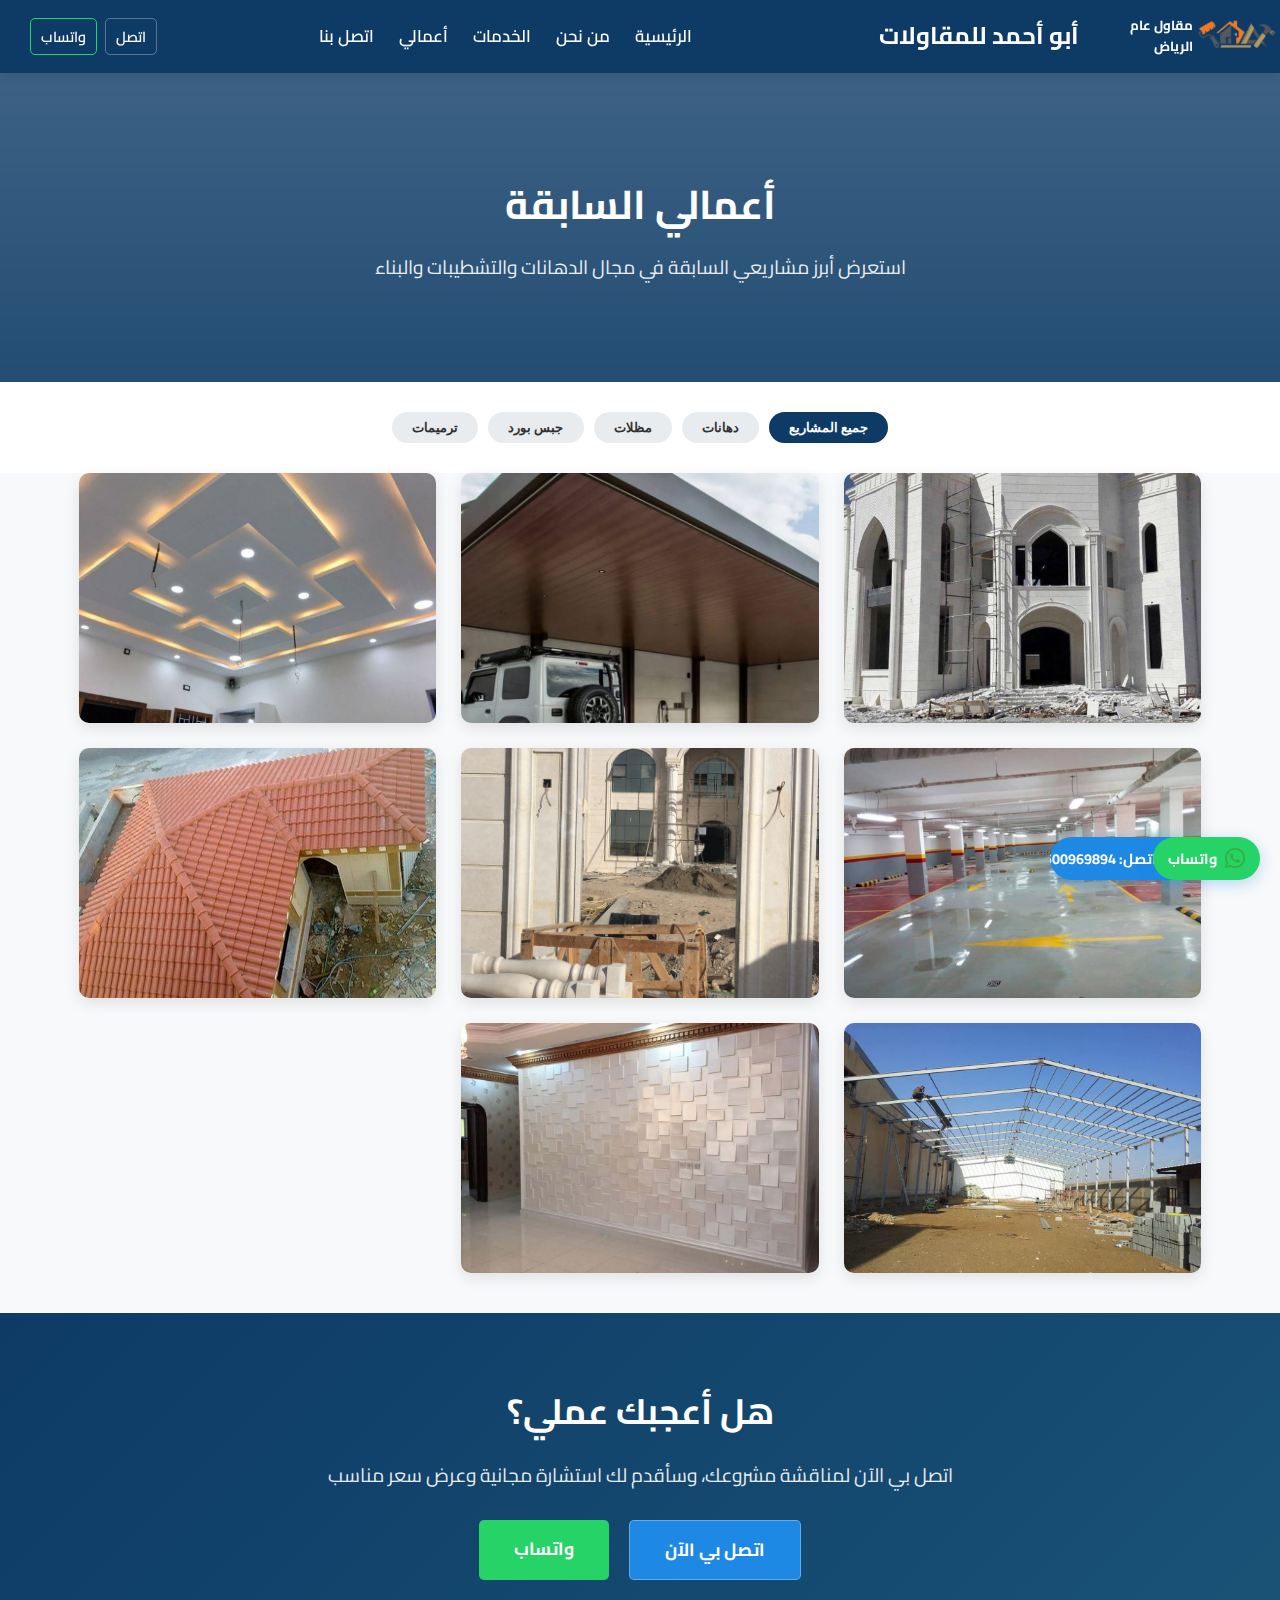
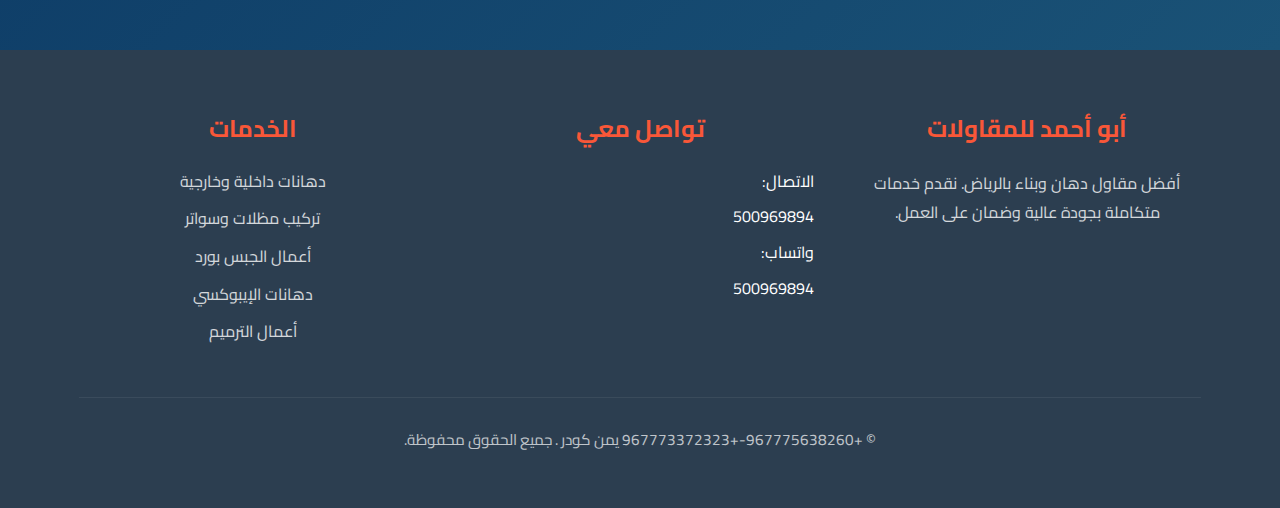
<file: portfolio.html>
<!DOCTYPE html>
<html lang="ar" dir="rtl">

<head>
    <meta charset="UTF-8">
    <meta name="viewport" content="width=device-width, initial-scale=1.0">
    <title>أعمالي | أبو أحمد للمقاولات</title>
    <meta name="description" content="عرض لأبرز أعمالي السابقة في مجال الدهانات والتشطيبات والبناء بالرياض">
    <meta name="keywords" content="أعمالي, أبو أحمد للمقاولات, معرض الأعمال, دهانات بالرياض, تشطيبات بالرياض,  مقاول دهان بالرياض, معلم دهان بالرياض, تركيب مظلات بالرياض, أعمال الجبس بورد بالرياض, ترميم منازل بالرياض, دهانات داخلية وخارجية بالرياض, دهانات الإيبوكسي بالرياض, مقاول بناء ملاحق بالرياض, تركيب قرميد بالرياض, أعمال الحدادة بالرياض,
        أفضل مقاول دهان للشقق بالرياض, تركيب مظلات سيارات في حي السفارات, دهانات إيبوكسي لمواقف السيارات بالرياض, ترميم شقوق الجدران بالرياض, مقاول بناء ملاحق في حي العليا, دهانات جوتن والجزيرة بالرياض, تركيب مظلات سيارات بالرياض, ديكورات جبس بورد للمنازل بالرياض, ترميم فلل بالرياض, دهانات داخلية بجودة عالية بالرياض,
        مقاول دهان حي النخيل, معلم دهان حي السفارات, مقاول دهان حي الورود, مقاول دهان حي العليا, مقاول دهان حي الربوة, مقاول دهان حي المروج, مقاول دهان حي السليمانية, مقاول دهان حي الشرائع, مقاول دهان حي الصحافة, مقاول دهان حي المحمدية,
        دهانات داخلية بالرياض, دهانات خارجية بالرياض, تركيب مظلات سيارات بالرياض, تركيب سواتر بالرياض, فريمات نجف بالرياض, ديكورات جدران بالرياض, ترميم شقوق بالرياض, عزل أسطح بالرياض, تشطيب واجهات بالرياض, بناء ملاحق بالرياض,
        أفضل مقاول دهان في الرياض, أرخص مقاول دهان بالرياض, مقاول دهان مضمون بالرياض, مقاول دهان ذو خبرة بالرياض, مقاول دهان بأسعار معقولة بالرياض, مقاول دهان مع ضمان بالرياض, مقاول دهان موثوق بالرياض, مقاول دهان محترف بالرياض, مقاول دهان سريع بالرياض, مقاول دهان ذو جودة عالية بالرياض,
        دهانات جوتن بالرياض, دهانات الجزيرة بالرياض, دهانات بروفايل بالرياض, كسر رخام بالرياض, ورق جدران بالرياض, دهانات صحية ثلاثية الأبعاد بالرياض, هناجر حديد بالرياض, مظلات قماش بالرياض, مظلات فيبر جلاس بالرياض, درابزينات حديد بالرياض,
        كم سعر متر الدهان في الرياض؟, أين أجد مقاول دهان ممتاز في الرياض؟, ما هي أنواع الدهانات الداخلية المتوفرة في الرياض؟, كم تكلفة تركيب مظلة سيارة في الرياض؟, كيف أختار أفضل مقاول دهان في الرياض؟, ما هي مدة ضمان أعمال الدهان في الرياض؟, كم تستغرق مدة تنفيذ دهان شقة في الرياض؟, ما هي أفضل أنواع الدهانات الخارجية في الرياض؟, كم سعر متر الجبس بورد في الرياض؟, ما هي مدة ترميم منزل في الرياض؟,
        تشطيبات بالرياض, ترميم فلل والقصور بالرياض, ترميم ملاحق بالرياض, ترميم استراحات بالرياض, تشطيب ملاحق بالرياض, بناء ملاحق جاهزة بالرياض, هناجر معدنية بالرياض, مظلات متحركة بالرياض, سواتر خشبية بالرياض, سواتر حديد بالرياض,
        دهانات إيبوكسي للمخازن بالرياض, دهانات إيبوكسي لمواقف السيارات بالرياض, دهانات إيبوكسي للأرضيات بالرياض, دهانات إيبوكسي للحمامات بالرياض, دهانات إيبوكسي للمطابخ بالرياض, دهانات داخلية للشقق بالرياض, دهانات خارجية للمنازل بالرياض, دهانات داخلية للغرف بالرياض, دهانات خارجية للواجهات بالرياض, دهانات داخلية للمطابخ بالرياض,
        مقاول دهان حي النخيل, مقاول دهان حي السفارات, مقاول دهان حي الورود, مقاول دهان حي العليا, مقاول دهان حي الربوة, مقاول دهان حي المروج, مقاول دهان حي السليمانية, مقاول دهان حي الشرائع, مقاول دهان حي الصحافة, مقاول دهان حي المحمدية,
        مقاول دهان طوارئ بالرياض, مقاول دهان سريع بالرياض, مقاول دهان عاجل بالرياض, مقاول دهان في عطلة نهاية الأسبوع بالرياض, مقاول دهان في عطلة رسمية بالرياض, مقاول دهان في الليل بالرياض, مقاول دهان في الصباح الباكر بالرياض, مقاول دهان في المساء بالرياض, مقاول دهان في أسرع وقت بالرياض, مقاول دهان في يوم واحد بالرياض,
        مقاول دهان بأسعار رخيصة بالرياض, مقاول دهان بأسعار معقولة بالرياض, مقاول دهان بأسعار تنافسية بالرياض, مقاول دهان بأسعار مخفضة بالرياض, مقاول دهان بأسعار مميزة بالرياض, مقاول دهان بأسعار مضمونة بالرياض, مقاول دهان بأسعار ثابتة بالرياض, مقاول دهان بأسعار لا تقبل المنافسة بالرياض, مقاول دهان بأسعار مخفضة للشركات بالرياض, مقاول دهان بأسعار مخفضة للمنازل بالرياض,
        مقاول دهان بجودة عالية بالرياض, مقاول دهان بجودة مضمونة بالرياض, مقاول دهان بجودة ممتازة بالرياض, مقاول دهان بجودة فائقة بالرياض, مقاول دهان بجودة مثالية بالرياض, مقاول دهان بجودة عالية جداً بالرياض, مقاول دهان بجودة عالمية بالرياض, مقاول دهان بجودة لا تضاهى بالرياض, مقاول دهان بجودة مضمونة لمدة سنتين بالرياض, مقاول دهان بجودة مضمونة لمدة خمس سنوات بالرياض,
        مقاول دهان مع ضمان سنتين بالرياض, مقاول دهان مع ضمان ثلاث سنوات بالرياض, مقاول دهان مع ضمان خمس سنوات بالرياض, مقاول دهان مع ضمان عشر سنوات بالرياض, مقاول دهان مع ضمان مفتوح بالرياض, مقاول دهان مع ضمان شامل بالرياض, مقاول دهان مع ضمان ضد التشقق بالرياض, مقاول دهان مع ضمان ضد التقشير بالرياض, مقاول دهان مع ضمان ضد التغير في اللون بالرياض, مقاول دهان مع ضمان ضد التلف بالرياض,
        دهانات جوتن بالرياض, دهانات الجزيرة بالرياض, دهانات بيركن بالرياض, دهانات سكايبيرن بالرياض, دهانات ديور بالرياض, دهانات أكريليك بالرياض, دهانات زيتية بالرياض, دهانات مائية بالرياض, دهانات مضادة للعفن بالرياض, دهانات مقاومة للماء بالرياض,
        مقاول دهان للمنازل بالرياض, مقاول دهان للشقق بالرياض, مقاول دهان للفلل بالرياض, مقاول دهان للقصور بالرياض, مقاول دهان للمطاعم بالرياض, مقاول دهان للمحلات التجارية بالرياض, مقاول دهان للمكاتب بالرياض, مقاول دهان للشركات بالرياض, مقاول دهان للمستشفيات بالرياض, مقاول دهان للمدارس بالرياض,
        مقاول دهان في الصباح الباكر بالرياض, مقاول دهان في المساء بالرياض, مقاول دهان في عطلة نهاية الأسبوع بالرياض, مقاول دهان في العطل الرسمية بالرياض, مقاول دهان في الأعياد بالرياض, مقاول دهان في رمضان بالرياض, مقاول دهان في الإجازات الصيفية بالرياض, مقاول دهان في الإجازات الشتوية بالرياض, مقاول دهان في أسرع وقت بالرياض, مقاول دهان في يوم واحد بالرياض,
        مقاول دهان في شمال الرياض, مقاول دهان في جنوب الرياض, مقاول دهان في شرق الرياض, مقاول دهان في غرب الرياض, مقاول دهان في وسط الرياض, مقاول دهان في شمال غرب الرياض, مقاول دهان في شمال شرق الرياض, مقاول دهان في جنوب غرب الرياض, مقاول دهان في جنوب شرق الرياض, مقاول دهان في جميع أحياء الرياض,
        مقاول دهان سريع بالرياض, مقاول دهان في أسرع وقت بالرياض, مقاول دهان في يوم واحد بالرياض, مقاول دهان في يومين بالرياض, مقاول دهان في ثلاثة أيام بالرياض, مقاول دهان في أربع أيام بالرياض, مقاول دهان في خمسة أيام بالرياض, مقاول دهان في أسبوع بالرياض, مقاول دهان في عشرة أيام بالرياض, مقاول دهان في أسبوعين بالرياض
    ">
    <link rel="stylesheet" href="css/style.css">
    <link href="https://fonts.googleapis.com/css2?family=Cairo:wght@400;600;700&display=swap" rel="stylesheet">


    <!-- Favicon -->
    <link rel="apple-touch-icon" sizes="180x180" href="images/icons/apple-touch-icon.png">
    <link rel="icon" type="image/png" sizes="32x32" href="images/icons/favicon-32x32.png">
    <link rel="icon" type="image/png" sizes="16x16" href="images/icons/favicon-16x16.png">
    <link rel="manifest" href="images/icons/site.webmanifest">
    <link rel="mask-icon" href="images/icons/safari-pinned-tab.svg" color="#e74c3c">
    <link rel="shortcut icon" href="images/icons/favicon_package/favicon.ico">
    <meta name="msapplication-TileColor" content="#0d3b66">
    <meta name="theme-color" content="#ffffff">
    <!-- Open Graph / Facebook -->
    <meta property="og:type" content="website">
    <meta property="og:url" content="https://riyadhpaintting.com/">
    <meta property="og:title" content=" 500969894 |أبو أحمد للمقاولات | أفضل مقاول دهان وبويه بالرياض">
    <meta property="og:description"
        content="أبو أحمد للمقاولات: أفضل مقاول دهان وبناء بالرياض بأكثر من 10 سنوات خبرة. دهانات داخلية وخارجية، تركيب مظلات، جبس بورد، ترميمات، تشطيبات. تواصل معنا: 500969894">
    <meta property="og:image" content="https://riyadhpaintting.com/images/og/og-image.jpg">
    <meta property="og:image:alt" content="أبو أحمد للمقاولات - أفضل مقاول دهان بالرياض">
    <meta property="og:image:width" content="1200">
    <meta property="og:image:height" content="630">
    <meta property="og:locale" content="ar_SA">
    <meta property="og:site_name" content="أبو أحمد للمقاولات">

</head>

<body>
    <header>
        <div class="logo">
            <img src="images/logo.png" alt="شعار أبو أحمد للمقاولات">
            <h5>مقاول عام الرياض


            </h5>

            <div class="container">
                <button class="mobile-menu-btn" id="mobileMenuBtn">☰</button>

                <h1>أبو أحمد للمقاولات</h1>
                <nav id="mainNav">
                    <a href="index.html">الرئيسية</a>
                    <a href="about.html">من نحن</a>
                    <a href="services.html">الخدمات</a>
                    <a href="portfolio.html" class="active">أعمالي</a>
                    <a href="contact.html">اتصل بنا</a>
                </nav>
                <div class="contact-options">
                    <a href="tel:966500969894" class="btn-call">اتصل</a>
                    <a href="https://wa.me/966500969894" class="btn-wts">واتساب</a>
                </div>
            </div>
        </div>
    </header>

    <section class="page-header">
        <div class="container">
            <h2>أعمالي السابقة</h2>
            <p>استعرض أبرز مشاريعي السابقة في مجال الدهانات والتشطيبات والبناء</p>
        </div>
    </section>

    <section class="portfolio-filter">
        <div class="container">
            <div class="filter-buttons">
                <button class="filter-btn active" data-filter="all">جميع المشاريع</button>
                <button class="filter-btn" data-filter="painting">دهانات</button>
                <button class="filter-btn" data-filter="shelters">مظلات</button>
                <button class="filter-btn" data-filter="gypsum">جبس بورد</button>
                <button class="filter-btn" data-filter="renovation">ترميمات</button>
            </div>
        </div>
    </section>

    <section class="portfolio-section">
        <div class="container">
            <div class="portfolio-grid">
                <div class="portfolio-item" data-category="painting">
                    <img src="images/painting/IMG_5458.PNG" alt="دهان منزل بالرياض">
                    <div class="portfolio-overlay">
                        <h3>دهان منزل</h3>
                        <p>حي النخيل، الرياض</p>
                        <a href="portfolio/painting-1.html" class="btn-sm">عرض التفاصيل</a>
                    </div>
                </div>
                <div class="portfolio-item" data-category="shelters">
                    <img src="images/shelters/IMG_5452.PNG" alt="مظلة سيارات بالرياض">
                    <div class="portfolio-overlay">
                        <h3>مظلة سيارات</h3>
                        <p>حي السفارات، الرياض</p>
                        <a href="portfolio/shelter-1.html" class="btn-sm">عرض التفاصيل</a>
                    </div>
                </div>
                <div class="portfolio-item" data-category="gypsum">
                    <img src="images/gypsum/IMG_5462.PNG" alt="ديكور جبس بورد بالرياض">
                    <div class="portfolio-overlay">
                        <h3>ديكور جبس بورد</h3>
                        <p>حي الورود، الرياض</p>
                        <a href="portfolio/gypsum-1.html" class="btn-sm">عرض التفاصيل</a>
                    </div>
                </div>
                <div class="portfolio-item" data-category="epoxy">
                    <img src="images/epoxy/IMG_5473.PNG" alt="دهانات إيبوكسي">
                    <div class="portfolio-overlay">
                        <h3>دهانات إيبوكسي</h3>
                        <p>مواقف سيارات، الرياض</p>
                        <a href="portfolio/epoxy-1.html" class="btn-sm">عرض التفاصيل</a>
                    </div>
                </div>
                <div class="portfolio-item" data-category="renovation">
                    <img src="images/renovation/IMG_5472.png" alt="ترميم فيلا">
                    <div class="portfolio-overlay">
                        <h3>ترميم فيلا</h3>
                        <p>حي العليا، الرياض</p>
                        <a href="portfolio/renovation-1.html" class="btn-sm">عرض التفاصيل</a>
                    </div>
                </div>
                <div class="portfolio-item" data-category="tiles">
                    <img src="images/tiles/IMG_5459.png" alt="تركيب قرميد">
                    <div class="portfolio-overlay">
                        <h3>تركيب قرميد</h3>
                        <p>حي السليمانية، الرياض</p>
                        <a href="portfolio/tiles-1.html" class="btn-sm">عرض التفاصيل</a>
                    </div>
                </div>
                <div class="portfolio-item" data-category="ironwork">
                    <img src="images/ironwork/2a.png" alt="أعمال الحدادة">
                    <div class="portfolio-overlay">
                        <h3>أعمال الحدادة</h3>
                        <p>حي الربوة، الرياض</p>
                        <a href="portfolio/ironwork-1.html" class="btn-sm">عرض التفاصيل</a>
                    </div>
                </div>
                <div class="portfolio-item" data-category="wallpaper">
                    <img src="images/wallpaper/wallpaper5.jpeg" alt="تركيب ورق جدران">
                    <div class="portfolio-overlay">
                        <h3>تركيب ورق جدران</h3>
                        <p>حي المروج، الرياض</p>
                        <a href="portfolio/wallpaper-1.html" class="btn-sm">عرض التفاصيل</a>
                    </div>
                </div>
            </div>
        </div>
    </section>

    <section class="portfolio-cta">
        <div class="container">
            <h2>هل أعجبك عملي؟</h2>
            <p>اتصل بي الآن لمناقشة مشروعك، وسأقدم لك استشارة مجانية وعرض سعر مناسب</p>
            <div class="contact-methods">
                <a href="tel:966500969894" class="btn-call">اتصل بي الآن</a>
                <a href="https://wa.me/966500969894" class="btn-whatsapp">واتساب</a>
            </div>
        </div>
    </section>

    <footer>
        <div class="container">
            <div class="footer-content">
                <div class="footer-about">
                    <h3>أبو أحمد للمقاولات</h3>
                    <p>أفضل مقاول دهان وبناء بالرياض. نقدم خدمات متكاملة بجودة عالية وضمان على العمل.</p>
                </div>
                <div class="footer-contact">
                    <h3>تواصل معي</h3>
                    <p>الاتصال: <a href="tel:966500969894">500969894</a></p>
                    <p>واتساب: <a href="https://wa.me/966500969894">500969894</a></p>
                    <div class="social-icons">

                    </div>
                </div>
                <div class="footer-services">
                    <h3>الخدمات</h3>
                    <ul>
                        <li><a href="services/service-painting.html">دهانات داخلية وخارجية</a></li>
                        <li><a href="services/service-shelters.html">تركيب مظلات وسواتر</a></li>
                        <li><a href="services/service-gypsum.html">أعمال الجبس بورد</a></li>
                        <li><a href="services/service-epoxy.html">دهانات الإيبوكسي</a></li>
                        <li><a href="services/service-renovation.html">أعمال الترميم</a></li>
                    </ul>
                </div>
            </div>
            <div class="footer-bottom">
                <p>&copy; +967775638260-+967773372323 يمن كودر . جميع الحقوق محفوظة.</p>
            </div>
            <br>
        </div>
    </footer>


    <a href="tel:966500969894" class="floating-call">
        <img src="images/icons/telephone-call.png" alt="اتصل"> اتصل: 500969894
    </a>
    <a href="https://wa.me/966500969894" class="floating-whatsapp">
        <img src="images/icons/whatsapp.png" alt="واتساب"> واتساب
    </a>


    <script src="js/script.js"></script>
</body>

</html>
</file>
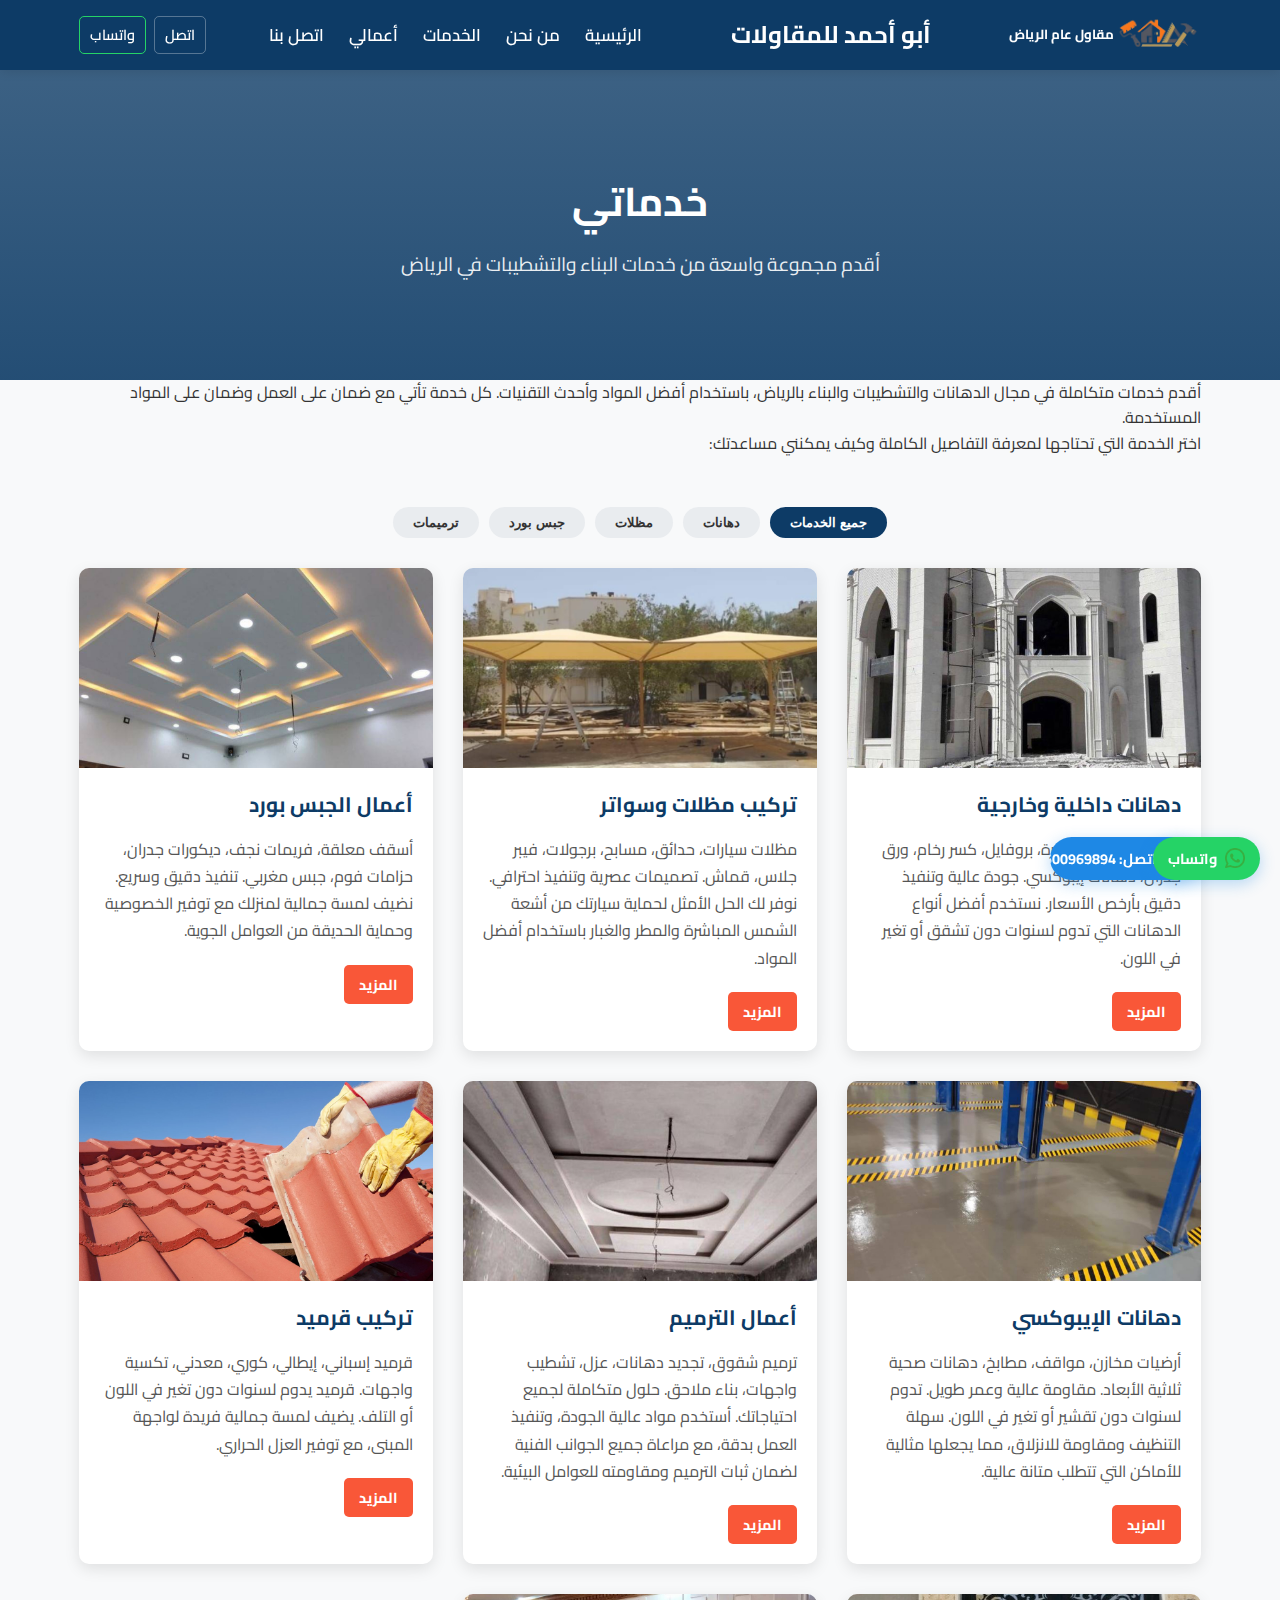
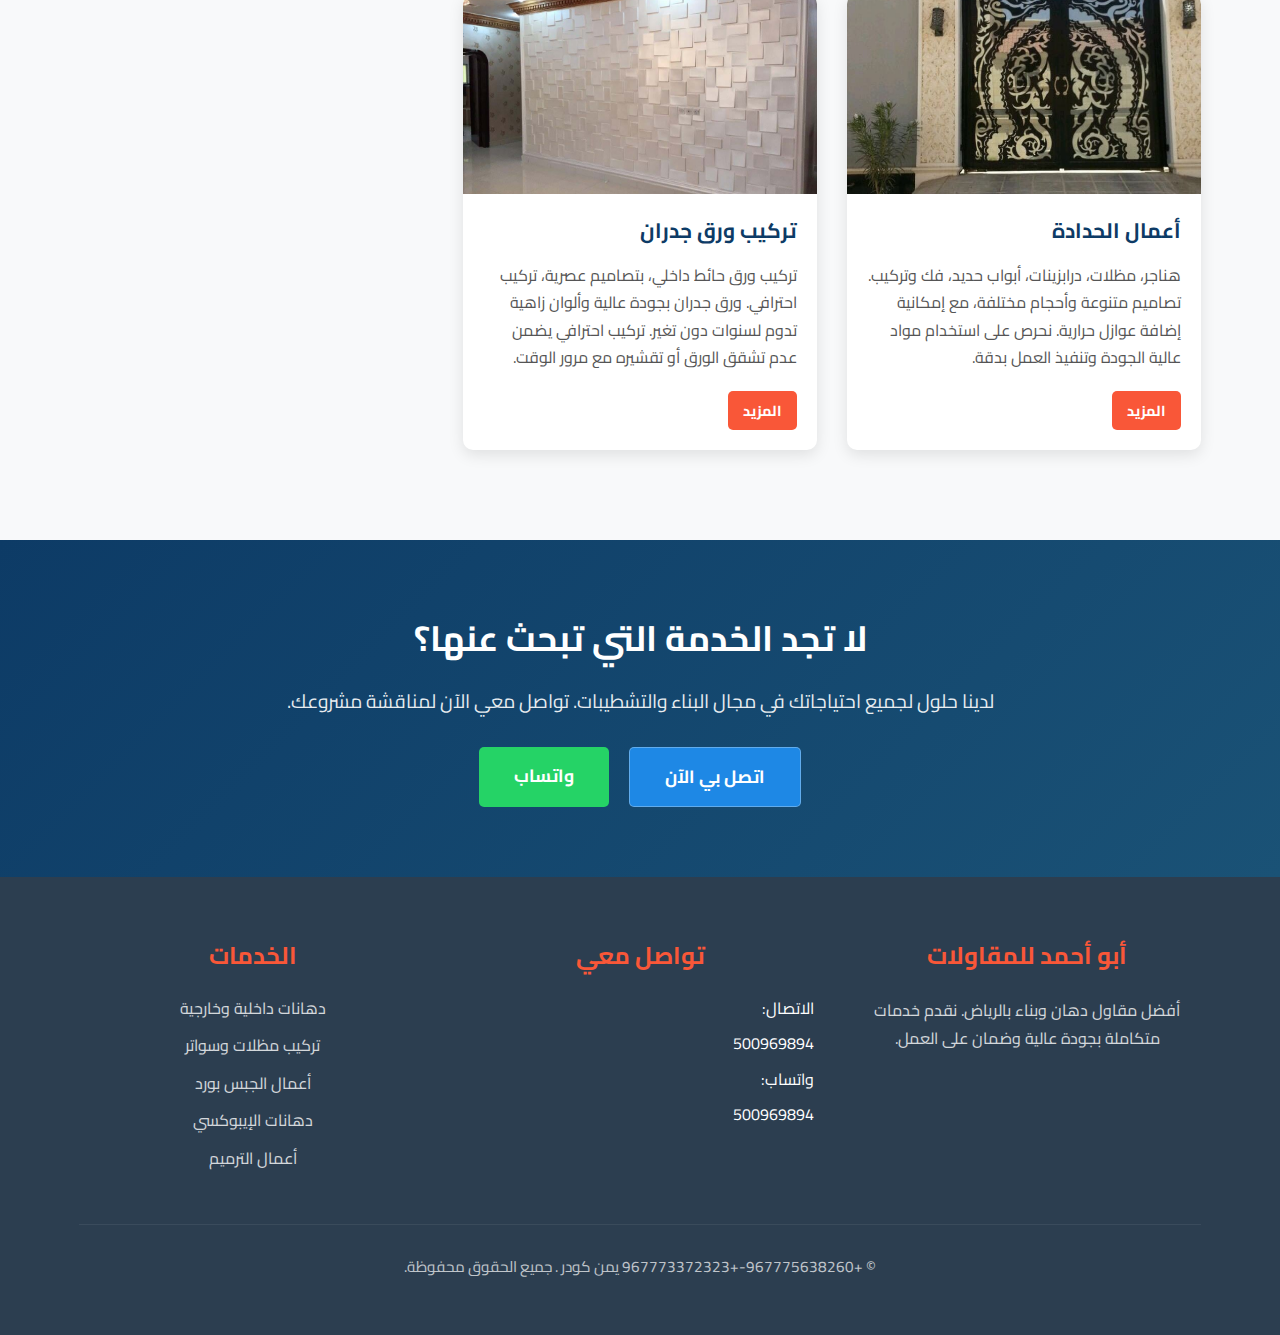
<file: services.html>
<!DOCTYPE html>
<html lang="ar" dir="rtl">

<head>
    <meta charset="UTF-8">
    <meta name="viewport" content="width=device-width, initial-scale=1.0">
    <title>الخدمات | أبو أحمد للمقاولات</title>
    <meta name="description"
        content="عرض تفصيلي لجميع خدمات الدهان والبناء التي يقدمها أبو أحمد للمقاولات بالرياض: دهانات، مظلات، جبس بورد، ترميمات، تشطيبات">
    <meta name="keywords" content="خدمات الدهان بالرياض, مظلات, جبس بورد, ترميمات, تشطيبات, دهانات بروفايل, كسر رخام">
    <meta property="og:title" content="الخدمات | أبو أحمد للمقاولات">
    <meta property="og:description"
        content="عرض تفصيلي لجميع خدمات الدهان والبناء التي يقدمها أبو أحمد للمقاولات بالرياض">
    <meta property="og:image" content="images/services/services-hero.jpg">
    <link rel="stylesheet" href="css/style.css">
    <link href="https://fonts.googleapis.com/css2?family=Cairo:wght@400;600;700&display=swap" rel="stylesheet">
</head>

<body>
    <header>
        <div class="container">
            <button class="mobile-menu-btn" id="mobileMenuBtn">☰</button>
            <div class="logo">
                <img src="images/logo.png" alt="شعار أبو أحمد للمقاولات">
                <h5>مقاول عام الرياض


                </h5>
            </div>
            <h1>أبو أحمد للمقاولات</h1>
            <nav id="mainNav">
                <a href="index.html">الرئيسية</a>
                <a href="about.html">من نحن</a>
                <a href="services.html" class="active">الخدمات</a>
                <a href="portfolio.html">أعمالي</a>
                <a href="contact.html">اتصل بنا</a>
            </nav>
            <div class="contact-options">
                <a href="tel:966500969894" class="btn-call">اتصل</a>
                <a href="https://wa.me/966500969894" class="btn-wts">واتساب</a>
            </div>
        </div>
    </header>

    <section class="page-header">
        <div class="container">
            <h2>خدماتي</h2>
            <p>أقدم مجموعة واسعة من خدمات البناء والتشطيبات في الرياض</p>
        </div>
    </section>

    <section class="services-intro">
        <div class="container">
            <p>أقدم خدمات متكاملة في مجال الدهانات والتشطيبات والبناء بالرياض، باستخدام أفضل المواد وأحدث التقنيات. كل
                خدمة تأتي مع ضمان على العمل وضمان على المواد المستخدمة.</p>
            <p>اختر الخدمة التي تحتاجها لمعرفة التفاصيل الكاملة وكيف يمكنني مساعدتك:</p>
        </div>
    </section>

    <section class="services-list">
        <div class="container">
            <div class="service-categories">
                <button class="service-category active" data-category="all">جميع الخدمات</button>
                <button class="service-category" data-category="painting">دهانات</button>
                <button class="service-category" data-category="shelters">مظلات</button>
                <button class="service-category" data-category="gypsum">جبس بورد</button>
                <button class="service-category" data-category="renovation">ترميمات</button>
            </div>

            <div class="services-grid">
                <div class="service-card" data-category="painting">
                    <div class="service-image">
                        <img src="images/painting/IMG_5458.PNG" alt="دهانات داخلية وخارجية">
                    </div>
                    <div class="service-content">
                        <h3>دهانات داخلية وخارجية</h3>
                        <p>دهانات جوتن والجزيرة، بروفايل، كسر رخام، ورق جدران، دهانات إيبوكسي. جودة عالية وتنفيذ دقيق
                            بأرخص الأسعار. نستخدم أفضل أنواع الدهانات التي تدوم لسنوات دون تشقق أو تغير في اللون.</p>
                        <a href="services/service-painting.html" class="btn-sm">المزيد</a>
                    </div>
                </div>

                <div class="service-card" data-category="shelters">
                    <div class="service-image">
                        <img src="images/shelters/IMG_5450.PNG" alt="تركيب مظلات وسواتر">
                    </div>
                    <div class="service-content">
                        <h3>تركيب مظلات وسواتر</h3>
                        <p>مظلات سيارات، حدائق، مسابح، برجولات، فيبر جلاس، قماش. تصميمات عصرية وتنفيذ احترافي. نوفر لك
                            الحل الأمثل لحماية سيارتك من أشعة الشمس المباشرة والمطر والغبار باستخدام أفضل المواد.</p>
                        <a href="services/service-shelters.html" class="btn-sm">المزيد</a>
                    </div>
                </div>

                <div class="service-card" data-category="gypsum">
                    <div class="service-image">
                        <img src="images/gypsum/IMG_5462.PNG" alt="أعمال الجبس بورد">
                    </div>
                    <div class="service-content">
                        <h3>أعمال الجبس بورد</h3>
                        <p>أسقف معلقة، فريمات نجف، ديكورات جدران، حزامات فوم، جبس مغربي. تنفيذ دقيق وسريع. نضيف لمسة
                            جمالية لمنزلك مع توفير الخصوصية وحماية الحديقة من العوامل الجوية.</p>
                        <a href="services/service-gypsum.html" class="btn-sm">المزيد</a>
                    </div>
                </div>

                <div class="service-card" data-category="epoxy">
                    <div class="service-image">
                        <img src="images/epoxy/IMG_5472.PNG" alt="دهانات الإيبوكسي">
                    </div>
                    <div class="service-content">
                        <h3>دهانات الإيبوكسي</h3>
                        <p>أرضيات مخازن، مواقف، مطابخ، دهانات صحية ثلاثية الأبعاد. مقاومة عالية وعمر طويل. تدوم لسنوات
                            دون تقشير أو تغير في اللون. سهلة التنظيف ومقاومة للانزلاق، مما يجعلها مثالية للأماكن التي
                            تتطلب متانة عالية.</p>
                        <a href="services/service-epoxy.html" class="btn-sm">المزيد</a>
                    </div>
                </div>

                <div class="service-card" data-category="renovation">
                    <div class="service-image">
                        <img src="images/renovation/IMG_5469.PNG" alt="أعمال الترميم">
                    </div>
                    <div class="service-content">
                        <h3>أعمال الترميم</h3>
                        <p>ترميم شقوق، تجديد دهانات، عزل، تشطيب واجهات، بناء ملاحق. حلول متكاملة لجميع احتياجاتك. أستخدم
                            مواد عالية الجودة، وتنفيذ العمل بدقة، مع مراعاة جميع الجوانب الفنية لضمان ثبات الترميم
                            ومقاومته للعوامل البيئية.</p>
                        <a href="services/service-renovation.html" class="btn-sm">المزيد</a>
                    </div>
                </div>

                <div class="service-card" data-category="tiles">
                    <div class="service-image">
                        <img src="images/tiles/IMG_5457.png" alt="تركيب قرميد">
                    </div>
                    <div class="service-content">
                        <h3>تركيب قرميد</h3>
                        <p>قرميد إسباني، إيطالي، كوري، معدني، تكسية واجهات. قرميد يدوم لسنوات دون تغير في اللون أو
                            التلف. يضيف لمسة جمالية فريدة لواجهة المبنى، مع توفير العزل الحراري.</p>
                        <a href="services/service-tiles.html" class="btn-sm">المزيد</a>
                    </div>
                </div>

                <div class="service-card" data-category="ironwork">
                    <div class="service-image">
                        <img src="images/ironwork/1a.png" alt="أعمال الحدادة">
                    </div>
                    <div class="service-content">
                        <h3>أعمال الحدادة</h3>
                        <p>هناجر، مظلات، درابزينات، أبواب حديد، فك وتركيب. تصاميم متنوعة وأحجام مختلفة، مع إمكانية إضافة
                            عوازل حرارية. نحرص على استخدام مواد عالية الجودة وتنفيذ العمل بدقة.</p>
                        <a href="services/service-ironwork.html" class="btn-sm">المزيد</a>
                    </div>
                </div>

                <div class="service-card" data-category="wallpaper">
                    <div class="service-image">
                        <img src="images/wallpaper/wallpaper5.jpeg" alt="تركيب ورق جدران">
                    </div>
                    <div class="service-content">
                        <h3>تركيب ورق جدران</h3>
                        <p>تركيب ورق حائط داخلي، بتصاميم عصرية، تركيب احترافي. ورق جدران بجودة عالية وألوان زاهية تدوم
                            لسنوات دون تغير. تركيب احترافي يضمن عدم تشقق الورق أو تقشيره مع مرور الوقت.</p>
                        <a href="services/service-wallpaper.html" class="btn-sm">المزيد</a>
                    </div>
                </div>
            </div>
        </div>
    </section>

    <section class="services-cta">
        <div class="container">
            <h2>لا تجد الخدمة التي تبحث عنها؟</h2>
            <p>لدينا حلول لجميع احتياجاتك في مجال البناء والتشطيبات. تواصل معي الآن لمناقشة مشروعك.</p>
            <div class="contact-methods">
                <a href="tel:966500969894" class="btn-call">اتصل بي الآن</a>
                <a href="https://wa.me/966500969894" class="btn-whatsapp">واتساب</a>
            </div>
        </div>
    </section>

    <footer>
        <div class="container">
            <div class="footer-content">
                <div class="footer-about">
                    <h3>أبو أحمد للمقاولات</h3>
                    <p>أفضل مقاول دهان وبناء بالرياض. نقدم خدمات متكاملة بجودة عالية وضمان على العمل.</p>
                </div>
                <div class="footer-contact">
                    <h3>تواصل معي</h3>
                    <p>الاتصال: <a href="tel:966500969894">500969894</a></p>
                    <p>واتساب: <a href="https://wa.me/966500969894">500969894</a></p>
                    <div class="social-icons">
                    </div>
                </div>
                <div class="footer-services">
                    <h3>الخدمات</h3>
                    <ul>
                        <li><a href="services/service-painting.html">دهانات داخلية وخارجية</a></li>
                        <li><a href="services/service-shelters.html">تركيب مظلات وسواتر</a></li>
                        <li><a href="services/service-gypsum.html">أعمال الجبس بورد</a></li>
                        <li><a href="services/service-epoxy.html">دهانات الإيبوكسي</a></li>
                        <li><a href="services/service-renovation.html">أعمال الترميم</a></li>
                    </ul>
                </div>
            </div>
            <div class="footer-bottom">
                <p>&copy; +967775638260-+967773372323 يمن كودر . جميع الحقوق محفوظة.</p>
            </div>
            <br>
        </div>
    </footer>


    <a href="tel:966500969894" class="floating-call">
        <img src="images/icons/telephone-call.png" alt="اتصل"> اتصل: 500969894
    </a>
    <a href="https://wa.me/966500969894" class="floating-whatsapp">
        <img src="images/icons/whatsapp.png" alt="واتساب"> واتساب
    </a>


    <script src="js/script.js"></script>
</body>

</html>
</file>
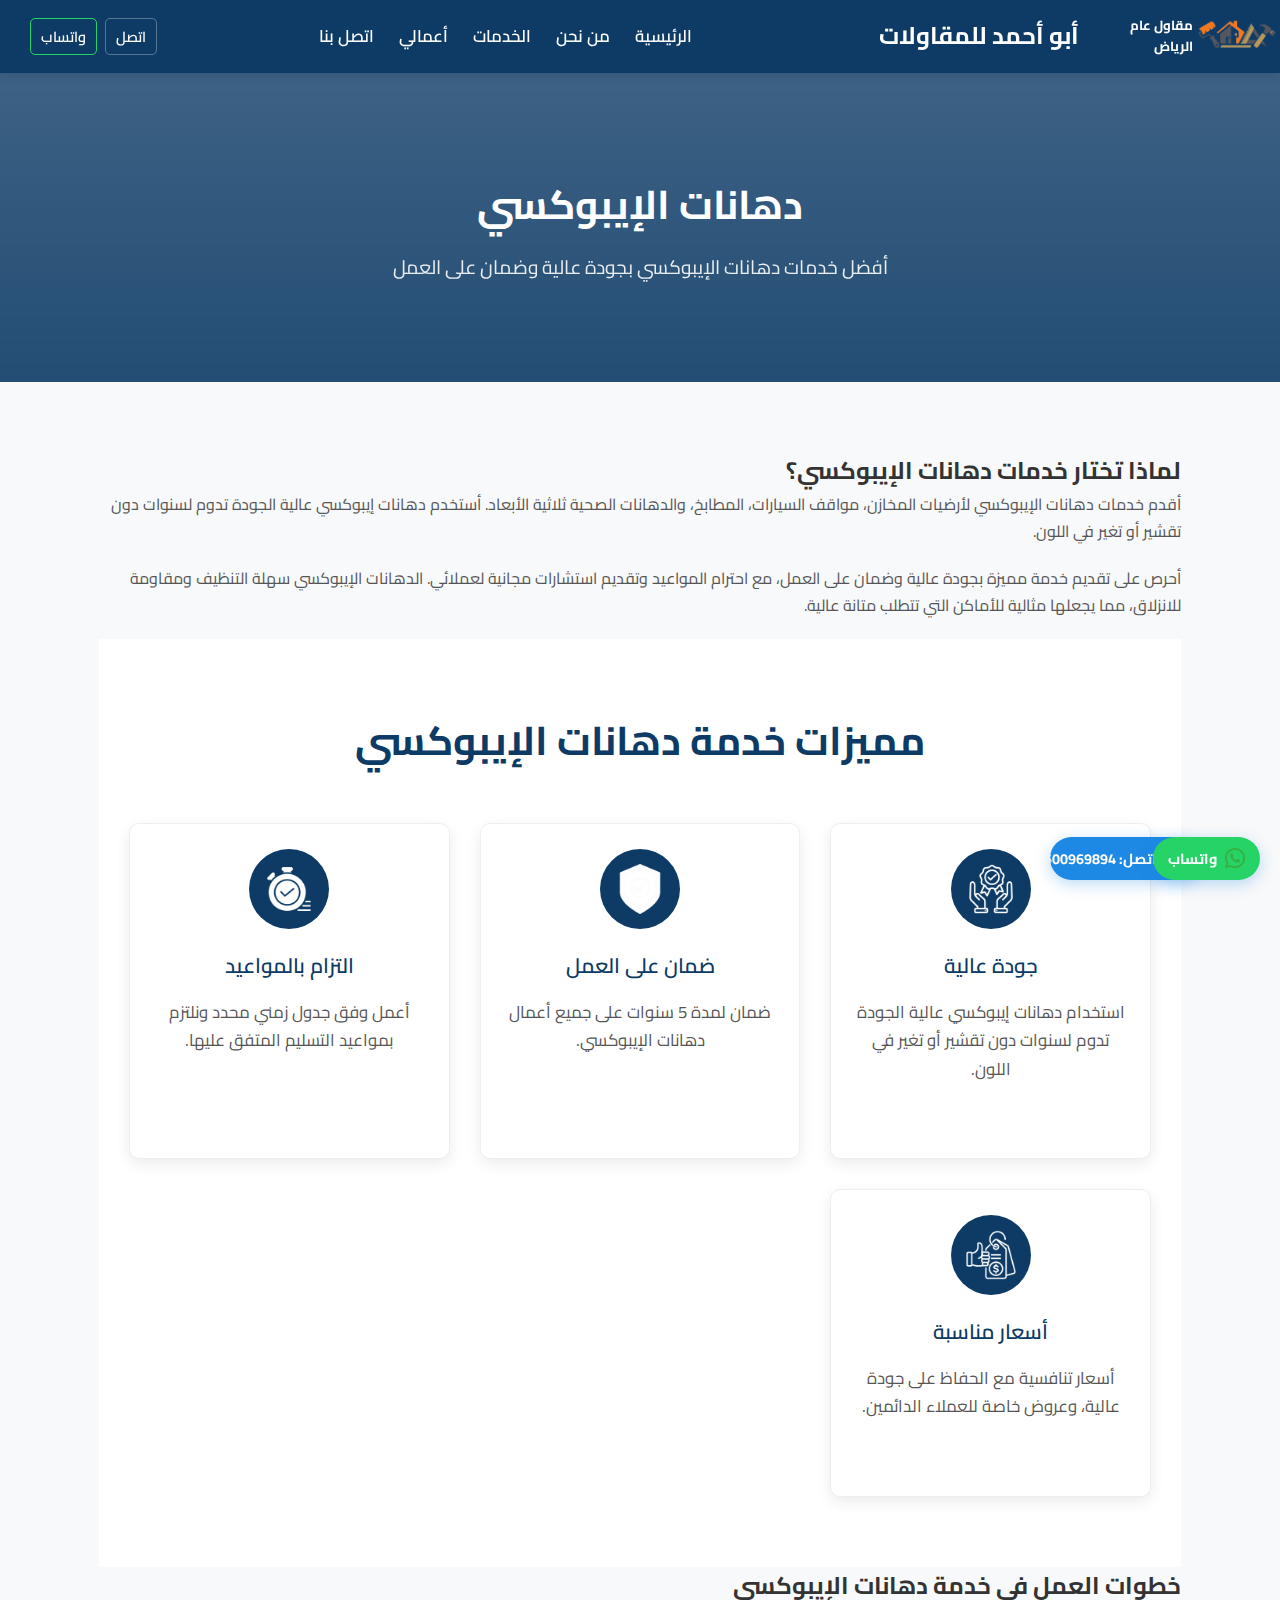
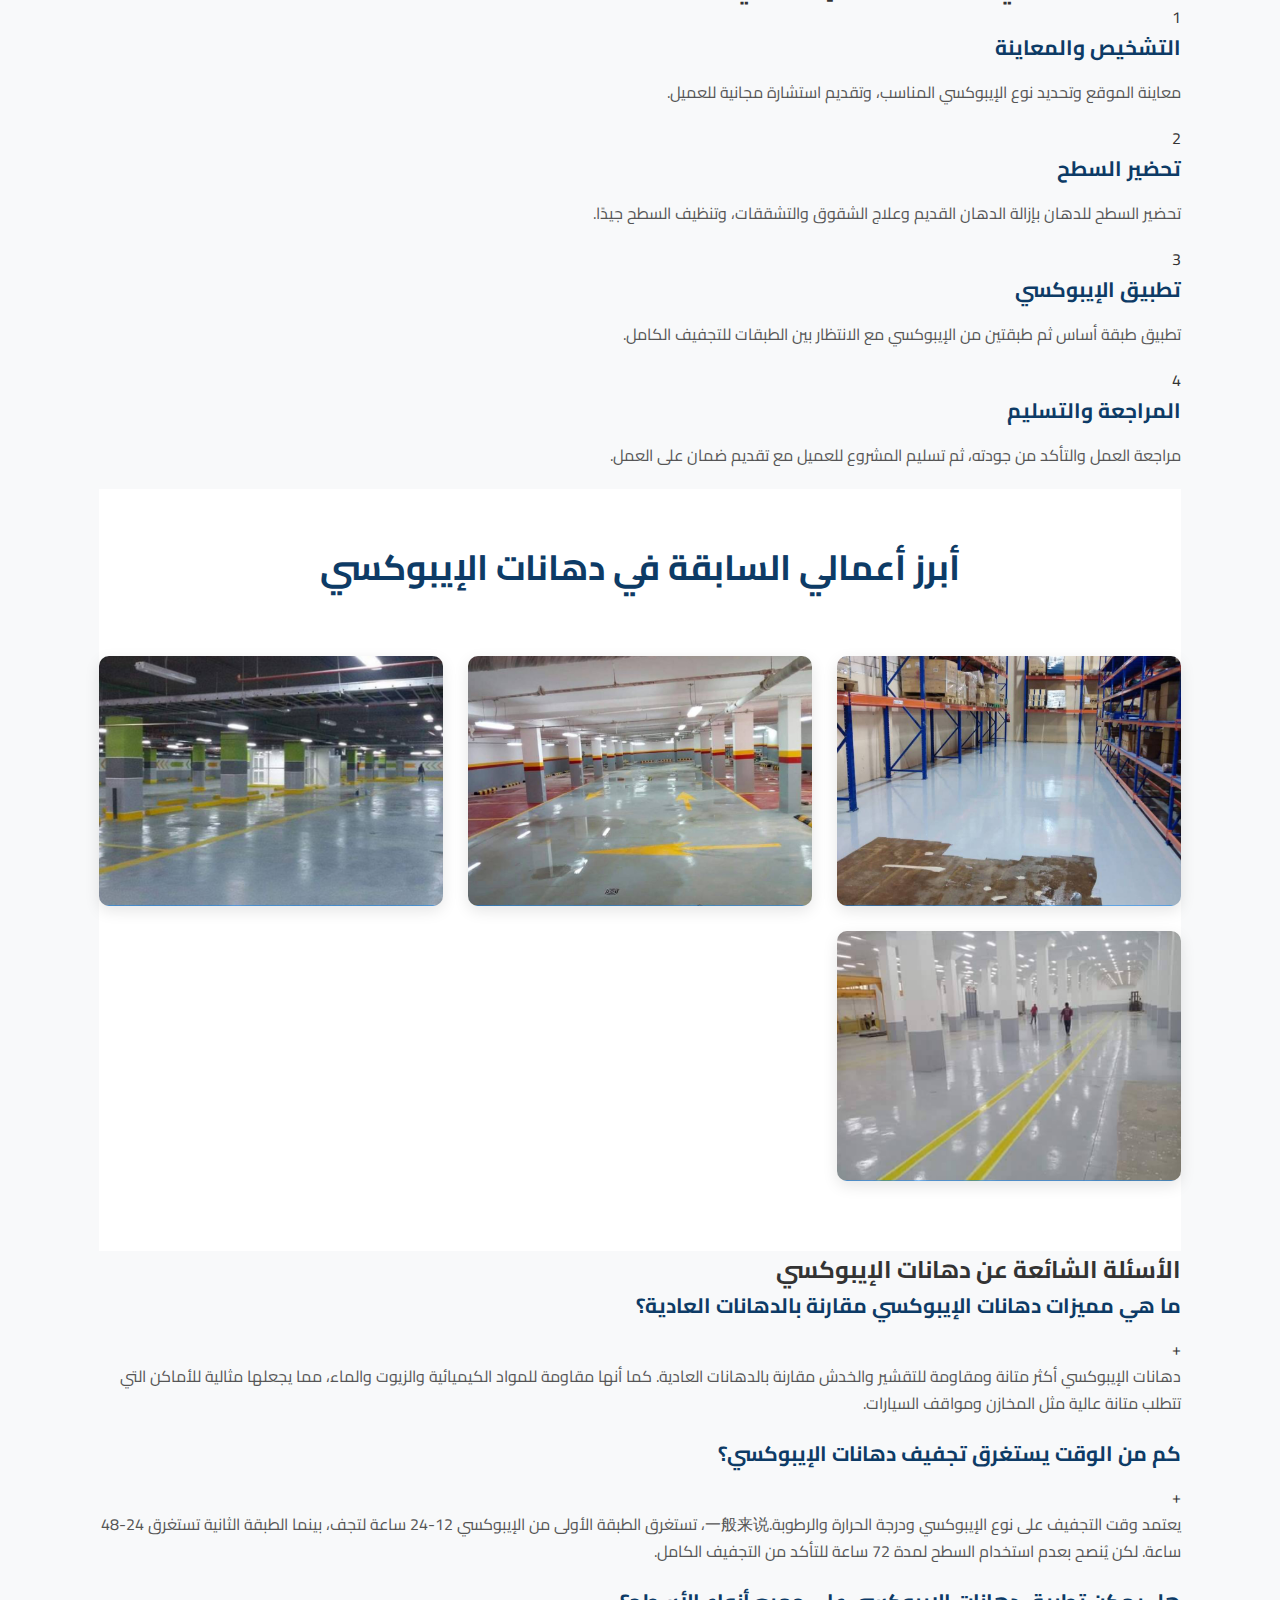
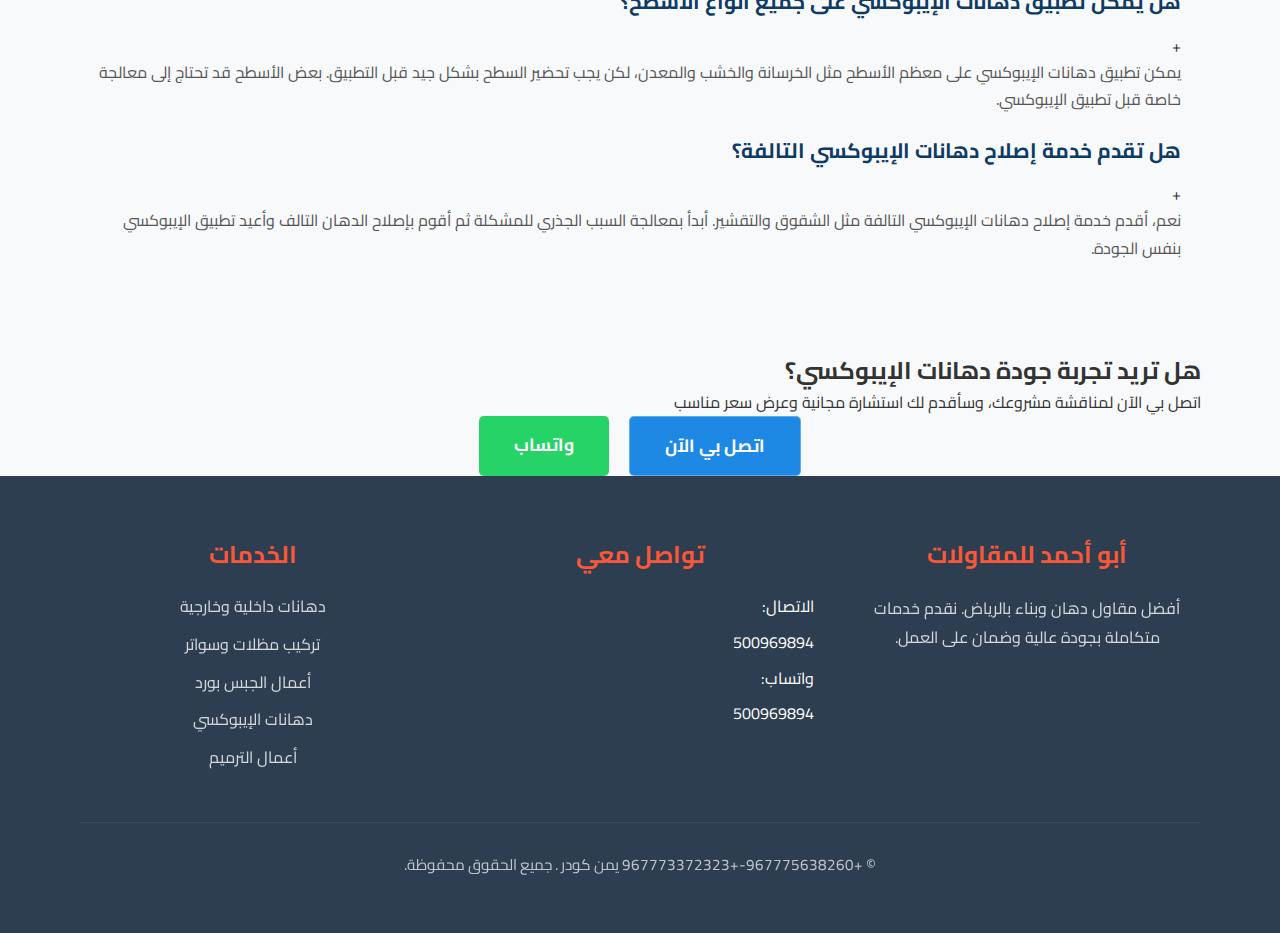
<file: services/service-epoxy.html>
<!DOCTYPE html>
<html lang="ar" dir="rtl">

<head>
    <meta charset="UTF-8">
    <meta name="viewport" content="width=device-width, initial-scale=1.0">
    <title>دهانات الإيبوكسي | أبو أحمد للمقاولات</title>
    <meta name="description"
        content="دهانات الإيبوكسي بالرياض: أرضيات مخازن، مواقف، مطابخ، دهانات صحية ثلاثية الأبعاد بجودة عالية">
    <meta name="keywords" content="دهانات الإيبوكسي, أرضيات مخازن, مواقف, مطابخ, دهانات صحية ثلاثية الأبعاد">
    <meta property="og:title" content="دهانات الإيبوكسي | أبو أحمد للمقاولات">
    <meta property="og:description"
        content="دهانات الإيبوكسي بالرياض: أرضيات مخازن، مواقف، مطابخ، دهانات صحية ثلاثية الأبعاد بجودة عالية">
    <meta property="og:image" content="images/services/epoxy-hero.jpg">
    <link rel="stylesheet" href="../css/style.css">
    <link href="https://fonts.googleapis.com/css2?family=Cairo:wght@400;600;700&display=swap" rel="stylesheet">
</head>

<body>
    <header>
        <div class="logo">
            <img src="../images/logo.png" alt="شعار أبو أحمد للمقاولات">
            <h5>مقاول عام الرياض


            </h5>

            <div class="container">
                <button class="mobile-menu-btn" id="mobileMenuBtn">☰</button>

                <h1>أبو أحمد للمقاولات</h1>
                <nav id="mainNav">
                    <a href="../index.html">الرئيسية</a>
                    <a href="../about.html">من نحن</a>
                    <a href="../services.html">الخدمات</a>
                    <a href="../portfolio.html">أعمالي</a>
                    <a href="../contact.html">اتصل بنا</a>
                </nav>
                <div class="contact-options">
                    <a href="tel:966500969894" class="btn-call">اتصل</a>
                    <a href="https://wa.me/966500969894" class="btn-wts">واتساب</a>
                </div>
            </div>
        </div>
    </header>

    <section class="page-header">
        <div class="container">
            <h2>دهانات الإيبوكسي</h2>
            <p>أفضل خدمات دهانات الإيبوكسي بجودة عالية وضمان على العمل</p>
        </div>
    </section>

    <section class="service-details">
        <div class="container">
            <div class="service-content">
                <div class="service-intro">
                    <h2>لماذا تختار خدمات دهانات الإيبوكسي؟</h2>
                    <p>أقدم خدمات دهانات الإيبوكسي لأرضيات المخازن، مواقف السيارات، المطابخ، والدهانات الصحية ثلاثية
                        الأبعاد. أستخدم دهانات إيبوكسي عالية الجودة تدوم لسنوات دون تقشير أو تغير في اللون.</p>
                    <p>أحرص على تقديم خدمة مميزة بجودة عالية وضمان على العمل، مع احترام المواعيد وتقديم استشارات مجانية
                        لعملائي. الدهانات الإيبوكسي سهلة التنظيف ومقاومة للانزلاق، مما يجعلها مثالية للأماكن التي تتطلب
                        متانة عالية.</p>
                </div>

                <div class="service-features">
                    <h2>مميزات خدمة دهانات الإيبوكسي</h2>
                    <div class="features-grid">
                        <div class="feature-item">
                            <div class="feature-icon">
                                <img src="../images/icons/achievement.png" alt="جودة عالية">
                            </div>
                            <h3>جودة عالية</h3>
                            <p>استخدام دهانات إيبوكسي عالية الجودة تدوم لسنوات دون تقشير أو تغير في اللون.</p>
                        </div>
                        <div class="feature-item">
                            <div class="feature-icon">
                                <img src="../images/icons/shield.png" alt="ضمان">
                            </div>
                            <h3>ضمان على العمل</h3>
                            <p>ضمان لمدة 5 سنوات على جميع أعمال دهانات الإيبوكسي.</p>
                        </div>
                        <div class="feature-item">
                            <div class="feature-icon">
                                <img src="../images/icons/on-time.png" alt="التزام بالمواعيد">
                            </div>
                            <h3>التزام بالمواعيد</h3>
                            <p>أعمل وفق جدول زمني محدد ونلتزم بمواعيد التسليم المتفق عليها.</p>
                        </div>
                        <div class="feature-item">
                            <div class="feature-icon">
                                <img src="../images/icons/best-price.png" alt="أسعار مناسبة">
                            </div>
                            <h3>أسعار مناسبة</h3>
                            <p>أسعار تنافسية مع الحفاظ على جودة عالية، وعروض خاصة للعملاء الدائمين.</p>
                        </div>
                    </div>
                </div>

                <div class="service-process">
                    <h2>خطوات العمل في خدمة دهانات الإيبوكسي</h2>
                    <div class="process-steps">
                        <div class="step">
                            <div class="step-number">1</div>
                            <div class="step-content">
                                <h3>التشخيص والمعاينة</h3>
                                <p>معاينة الموقع وتحديد نوع الإيبوكسي المناسب، وتقديم استشارة مجانية للعميل.</p>
                            </div>
                        </div>
                        <div class="step">
                            <div class="step-number">2</div>
                            <div class="step-content">
                                <h3>تحضير السطح</h3>
                                <p>تحضير السطح للدهان بإزالة الدهان القديم وعلاج الشقوق والتشققات، وتنظيف السطح جيدًا.
                                </p>
                            </div>
                        </div>
                        <div class="step">
                            <div class="step-number">3</div>
                            <div class="step-content">
                                <h3>تطبيق الإيبوكسي</h3>
                                <p>تطبيق طبقة أساس ثم طبقتين من الإيبوكسي مع الانتظار بين الطبقات للتجفيف الكامل.</p>
                            </div>
                        </div>
                        <div class="step">
                            <div class="step-number">4</div>
                            <div class="step-content">
                                <h3>المراجعة والتسليم</h3>
                                <p>مراجعة العمل والتأكد من جودته، ثم تسليم المشروع للعميل مع تقديم ضمان على العمل.</p>
                            </div>
                        </div>
                    </div>
                </div>

                <div class="service-gallery">
                    <h2>أبرز أعمالي السابقة في دهانات الإيبوكسي</h2>
                    <div class="gallery-grid">
                        <div class="gallery-item">
                            <img src="../images/epoxy/IMG_5474.PNG" alt="أرضيات مخازن">
                            <div class="gallery-overlay">
                                <h3>أرضيات مخازن</h3>
                                <p>حي السفارات، الرياض</p>
                            </div>
                        </div>
                        <div class="gallery-item">
                            <img src="../images/epoxy/IMG_5473.PNG" alt="مواقف سيارات">
                            <div class="gallery-overlay">
                                <h3>مواقف سيارات</h3>
                                <p>حي النخيل، الرياض</p>
                            </div>
                        </div>
                        <div class="gallery-item">
                            <img src="../images/epoxy/IMG_5476.PNG" alt="مصنع">
                            <div class="gallery-overlay">
                                <h3>مصنع</h3>
                                <p>حي الورود، الرياض</p>
                            </div>
                        </div>
                        <div class="gallery-item">
                            <img src="../images/epoxy/IMG_5475.PNG" alt="دهانات  ثلاثية الأبعاد">
                            <div class="gallery-overlay">
                                <h3>دهانات ثلاثية الأبعاد</h3>
                                <p>حي العليا، الرياض</p>
                            </div>
                        </div>
                    </div>
                </div>

                <div class="service-faq">
                    <h2>الأسئلة الشائعة عن دهانات الإيبوكسي</h2>
                    <div class="faq-container">
                        <div class="faq-item">
                            <div class="faq-question">
                                <h3>ما هي مميزات دهانات الإيبوكسي مقارنة بالدهانات العادية؟</h3>
                                <span class="faq-toggle">+</span>
                            </div>
                            <div class="faq-answer">
                                <p>دهانات الإيبوكسي أكثر متانة ومقاومة للتقشير والخدش مقارنة بالدهانات العادية. كما أنها
                                    مقاومة للمواد الكيميائية والزيوت والماء، مما يجعلها مثالية للأماكن التي تتطلب متانة
                                    عالية مثل المخازن ومواقف السيارات.</p>
                            </div>
                        </div>
                        <div class="faq-item">
                            <div class="faq-question">
                                <h3>كم من الوقت يستغرق تجفيف دهانات الإيبوكسي؟</h3>
                                <span class="faq-toggle">+</span>
                            </div>
                            <div class="faq-answer">
                                <p>يعتمد وقت التجفيف على نوع الإيبوكسي ودرجة الحرارة والرطوبة.一般来说، تستغرق الطبقة الأولى
                                    من الإيبوكسي 12-24 ساعة لتجف، بينما الطبقة الثانية تستغرق 24-48 ساعة. لكن يُنصح بعدم
                                    استخدام السطح لمدة 72 ساعة للتأكد من التجفيف الكامل.</p>
                            </div>
                        </div>
                        <div class="faq-item">
                            <div class="faq-question">
                                <h3>هل يمكن تطبيق دهانات الإيبوكسي على جميع أنواع الأسطح؟</h3>
                                <span class="faq-toggle">+</span>
                            </div>
                            <div class="faq-answer">
                                <p>يمكن تطبيق دهانات الإيبوكسي على معظم الأسطح مثل الخرسانة والخشب والمعدن، لكن يجب
                                    تحضير السطح بشكل جيد قبل التطبيق. بعض الأسطح قد تحتاج إلى معالجة خاصة قبل تطبيق
                                    الإيبوكسي.</p>
                            </div>
                        </div>
                        <div class="faq-item">
                            <div class="faq-question">
                                <h3>هل تقدم خدمة إصلاح دهانات الإيبوكسي التالفة؟</h3>
                                <span class="faq-toggle">+</span>
                            </div>
                            <div class="faq-answer">
                                <p>نعم، أقدم خدمة إصلاح دهانات الإيبوكسي التالفة مثل الشقوق والتقشير. أبدأ بمعالجة السبب
                                    الجذري للمشكلة ثم أقوم بإصلاح الدهان التالف وأعيد تطبيق الإيبوكسي بنفس الجودة.</p>
                            </div>
                        </div>
                    </div>
                </div>
            </div>
        </div>
    </section>

    <section class="service-cta">
        <div class="container">
            <h2>هل تريد تجربة جودة دهانات الإيبوكسي؟</h2>
            <p>اتصل بي الآن لمناقشة مشروعك، وسأقدم لك استشارة مجانية وعرض سعر مناسب</p>
            <div class="contact-methods">
                <a href="tel:966500969894" class="btn-call">اتصل بي الآن</a>
                <a href="https://wa.me/966500969894" class="btn-whatsapp">واتساب</a>
            </div>
        </div>
    </section>

    <footer>
        <div class="container">
            <div class="footer-content">
                <div class="footer-about">
                    <h3>أبو أحمد للمقاولات</h3>
                    <p>أفضل مقاول دهان وبناء بالرياض. نقدم خدمات متكاملة بجودة عالية وضمان على العمل.</p>
                </div>
                <div class="footer-contact">
                    <h3>تواصل معي</h3>
                    <p>الاتصال: <a href="tel:966500969894">500969894</a></p>
                    <p>واتساب: <a href="https://wa.me/966500969894">500969894</a></p>
                    <div class="social-icons">
                    </div>
                </div>
                <div class="footer-services">
                    <h3>الخدمات</h3>
                    <ul>
                        <li><a href="../services/service-painting.html">دهانات داخلية وخارجية</a></li>
                        <li><a href="../services/service-shelters.html">تركيب مظلات وسواتر</a></li>
                        <li><a href="../services/service-gypsum.html">أعمال الجبس بورد</a></li>
                        <li><a href="../services/service-epoxy.html">دهانات الإيبوكسي</a></li>
                        <li><a href="../services/service-renovation.html">أعمال الترميم</a></li>
                    </ul>
                </div>
            </div>
            <div class="footer-bottom">
                <p>&copy; +967775638260-+967773372323 يمن كودر . جميع الحقوق محفوظة.</p>
            </div>
            <br>
        </div>
    </footer>

    <a href="tel:966500969894" class="floating-call">
        <img src="../images/icons/telephone-call.png" alt="اتصل"> اتصل: 500969894
    </a>
    <a href="https://wa.me/966500969894" class="floating-whatsapp">
        <img src="../images/icons/whatsapp.png" alt="واتساب"> واتساب
    </a>


    <script src="../js/script.js"></script>
</body>

</html>
</file>
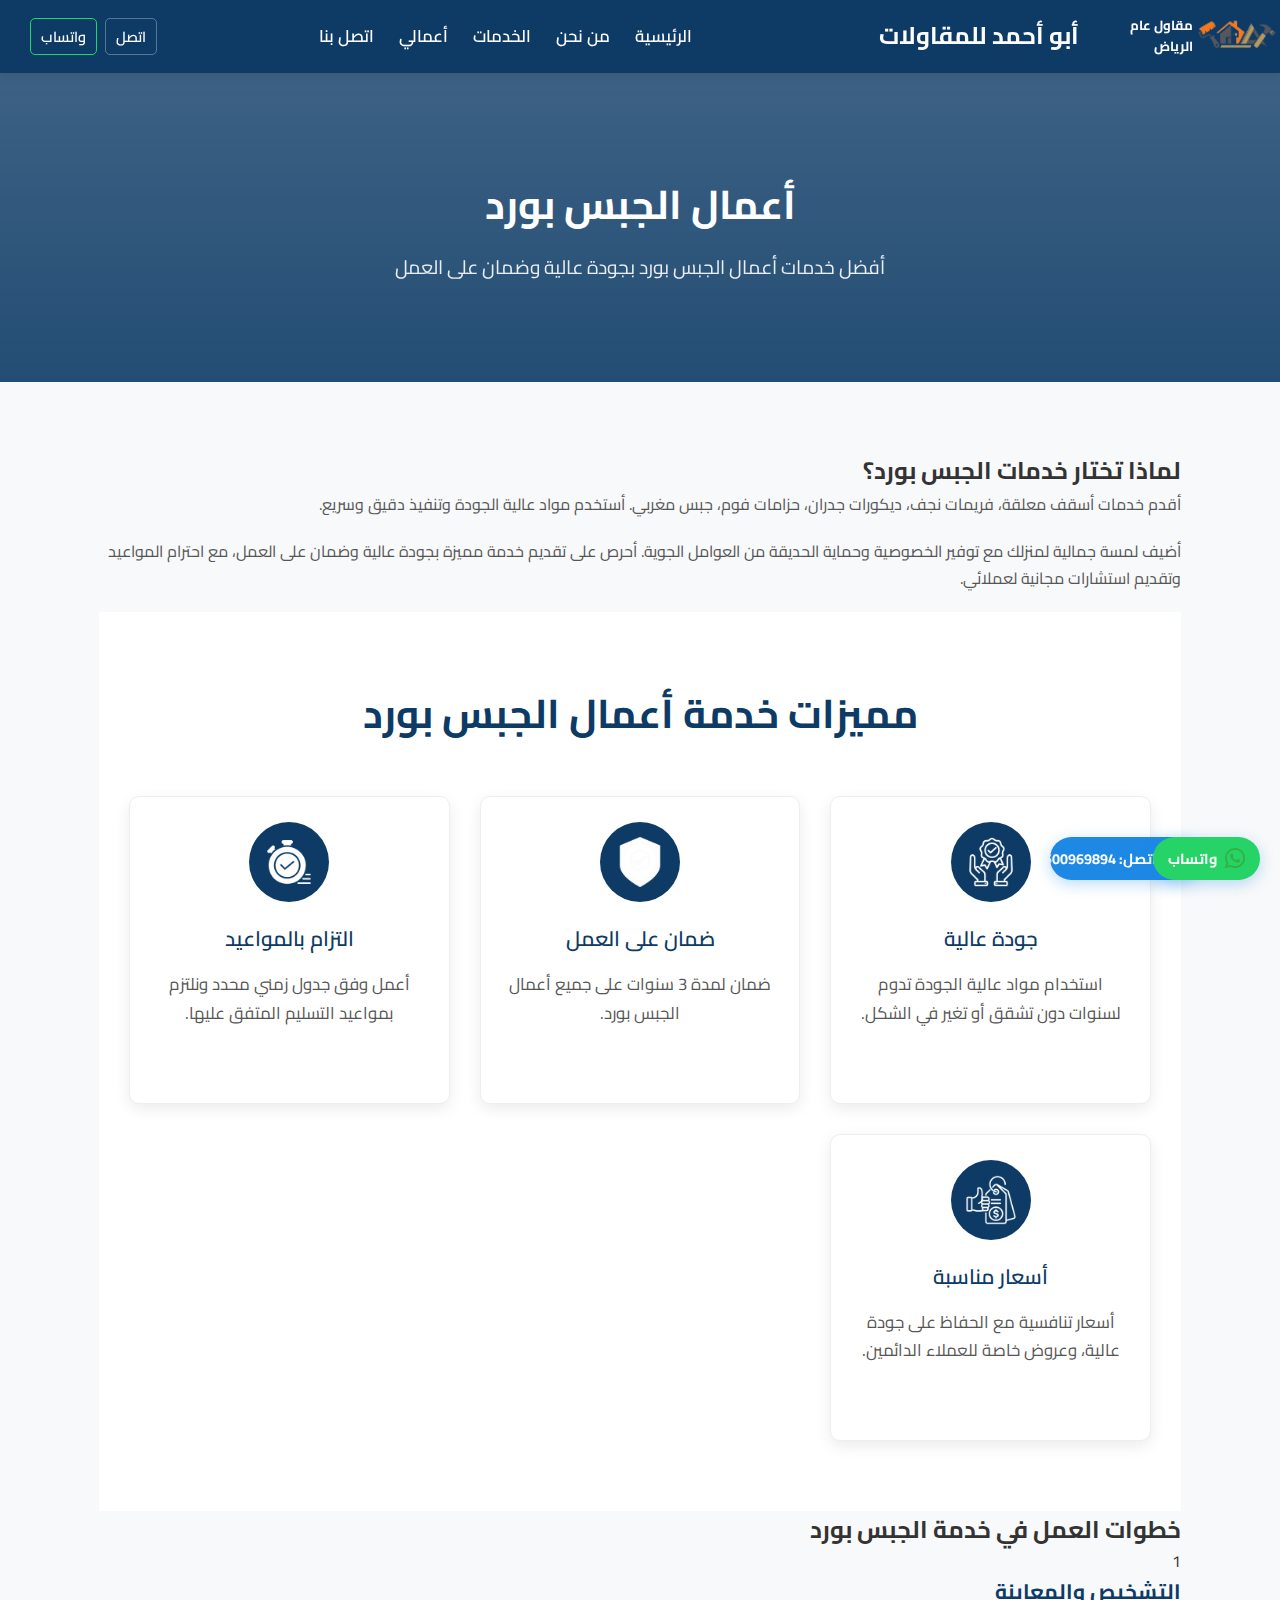
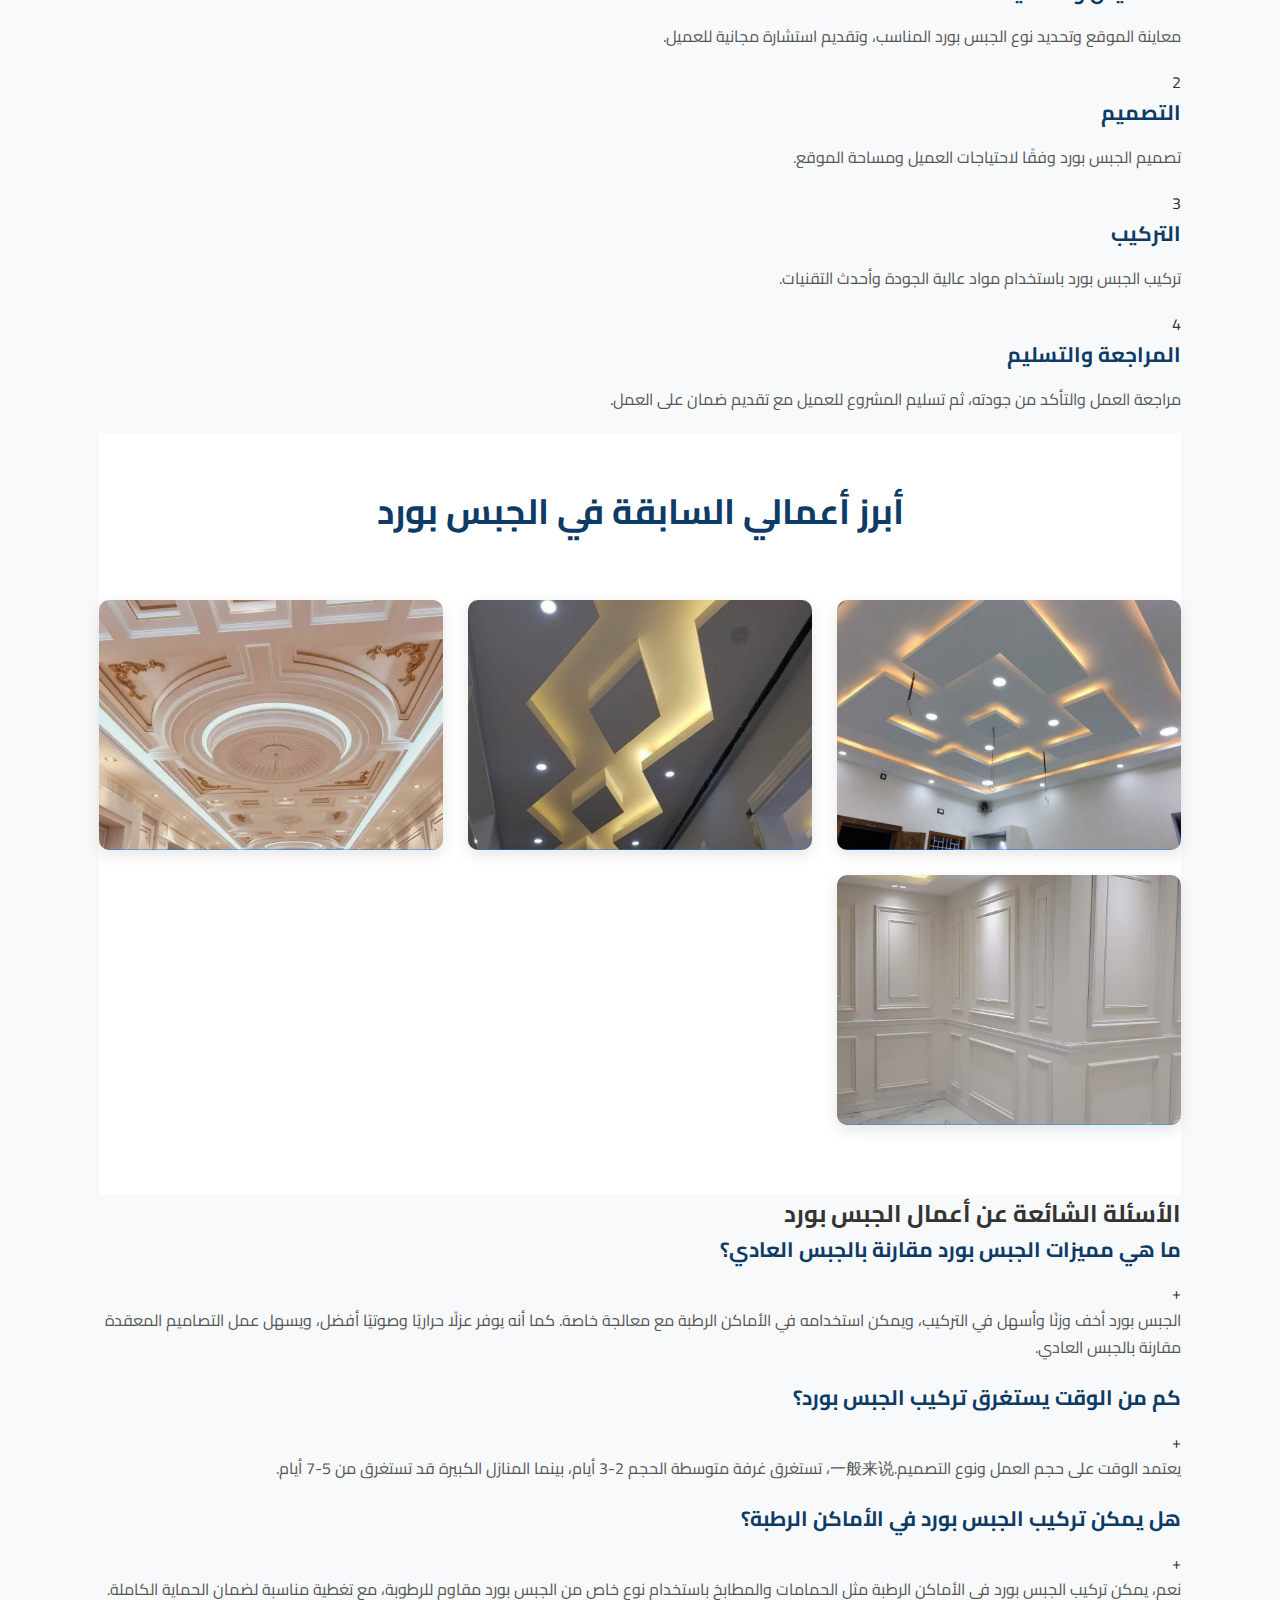
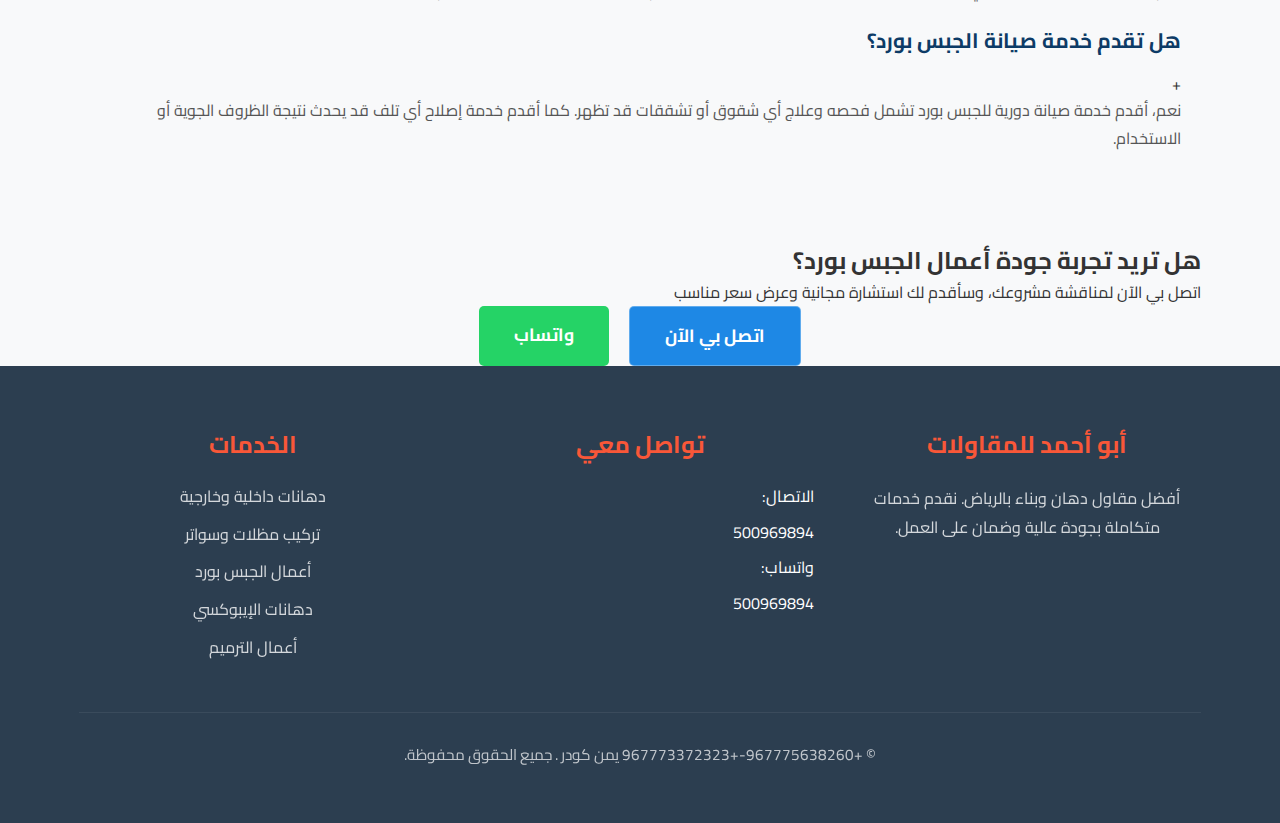
<file: services/service-gypsum.html>
<!DOCTYPE html>
<html lang="ar" dir="rtl">

<head>
    <meta charset="UTF-8">
    <meta name="viewport" content="width=device-width, initial-scale=1.0">
    <title>أعمال الجبس بورد | أبو أحمد للمقاولات</title>
    <meta name="description"
        content="أعمال الجبس بورد بالرياض: أسقف معلقة، فريمات نجف، ديكورات جدران، حزامات فوم، جبس مغربي">
    <meta name="keywords" content="جبس بورد, أسقف معلقة, فريمات نجف, ديكورات جدران, حزامات فوم, جبس مغربي">
    <meta property="og:title" content="أعمال الجبس بورد | أبو أحمد للمقاولات">
    <meta property="og:description"
        content="أعمال الجبس بورد بالرياض: أسقف معلقة، فريمات نجف، ديكورات جدران، حزامات فوم، جبس مغربي">
    <meta property="og:image" content="images/services/gypsum-hero.jpg">
    <link rel="stylesheet" href="../css/style.css">
    <link href="https://fonts.googleapis.com/css2?family=Cairo:wght@400;600;700&display=swap" rel="stylesheet">
</head>

<body>
    <header>
        <div class="logo">
            <img src="../images/logo.png" alt="شعار أبو أحمد للمقاولات">
            <h5>مقاول عام الرياض


            </h5>

            <div class="container">
                <button class="mobile-menu-btn" id="mobileMenuBtn">☰</button>

                <h1>أبو أحمد للمقاولات</h1>
                <nav id="mainNav">
                    <a href="../index.html">الرئيسية</a>
                    <a href="../about.html">من نحن</a>
                    <a href="../services.html">الخدمات</a>
                    <a href="../portfolio.html">أعمالي</a>
                    <a href="../contact.html">اتصل بنا</a>
                </nav>
                <div class="contact-options">
                    <a href="tel:966500969894" class="btn-call">اتصل</a>
                    <a href="https://wa.me/966500969894" class="btn-wts">واتساب</a>
                </div>
            </div>
        </div>
    </header>

    <section class="page-header">
        <div class="container">
            <h2>أعمال الجبس بورد</h2>
            <p>أفضل خدمات أعمال الجبس بورد بجودة عالية وضمان على العمل</p>
        </div>
    </section>

    <section class="service-details">
        <div class="container">
            <div class="service-content">
                <div class="service-intro">
                    <h2>لماذا تختار خدمات الجبس بورد؟</h2>
                    <p>أقدم خدمات أسقف معلقة، فريمات نجف، ديكورات جدران، حزامات فوم، جبس مغربي. أستخدم مواد عالية الجودة
                        وتنفيذ دقيق وسريع.</p>
                    <p>أضيف لمسة جمالية لمنزلك مع توفير الخصوصية وحماية الحديقة من العوامل الجوية. أحرص على تقديم خدمة
                        مميزة بجودة عالية وضمان على العمل، مع احترام المواعيد وتقديم استشارات مجانية لعملائي.</p>
                </div>

                <div class="service-features">
                    <h2>مميزات خدمة أعمال الجبس بورد</h2>
                    <div class="features-grid">
                        <div class="feature-item">
                            <div class="feature-icon">
                                <img src="../images/icons/achievement.png" alt="جودة عالية">
                            </div>
                            <h3>جودة عالية</h3>
                            <p>استخدام مواد عالية الجودة تدوم لسنوات دون تشقق أو تغير في الشكل.</p>
                        </div>
                        <div class="feature-item">
                            <div class="feature-icon">
                                <img src="../images/icons/shield.png" alt="ضمان">
                            </div>
                            <h3>ضمان على العمل</h3>
                            <p>ضمان لمدة 3 سنوات على جميع أعمال الجبس بورد.</p>
                        </div>
                        <div class="feature-item">
                            <div class="feature-icon">
                                <img src="../images/icons/on-time.png" alt="التزام بالمواعيد">
                            </div>
                            <h3>التزام بالمواعيد</h3>
                            <p>أعمل وفق جدول زمني محدد ونلتزم بمواعيد التسليم المتفق عليها.</p>
                        </div>
                        <div class="feature-item">
                            <div class="feature-icon">
                                <img src="../images/icons/best-price.png" alt="أسعار مناسبة">
                            </div>
                            <h3>أسعار مناسبة</h3>
                            <p>أسعار تنافسية مع الحفاظ على جودة عالية، وعروض خاصة للعملاء الدائمين.</p>
                        </div>
                    </div>
                </div>

                <div class="service-process">
                    <h2>خطوات العمل في خدمة الجبس بورد</h2>
                    <div class="process-steps">
                        <div class="step">
                            <div class="step-number">1</div>
                            <div class="step-content">
                                <h3>التشخيص والمعاينة</h3>
                                <p>معاينة الموقع وتحديد نوع الجبس بورد المناسب، وتقديم استشارة مجانية للعميل.</p>
                            </div>
                        </div>
                        <div class="step">
                            <div class="step-number">2</div>
                            <div class="step-content">
                                <h3>التصميم</h3>
                                <p>تصميم الجبس بورد وفقًا لاحتياجات العميل ومساحة الموقع.</p>
                            </div>
                        </div>
                        <div class="step">
                            <div class="step-number">3</div>
                            <div class="step-content">
                                <h3>التركيب</h3>
                                <p>تركيب الجبس بورد باستخدام مواد عالية الجودة وأحدث التقنيات.</p>
                            </div>
                        </div>
                        <div class="step">
                            <div class="step-number">4</div>
                            <div class="step-content">
                                <h3>المراجعة والتسليم</h3>
                                <p>مراجعة العمل والتأكد من جودته، ثم تسليم المشروع للعميل مع تقديم ضمان على العمل.</p>
                            </div>
                        </div>
                    </div>
                </div>

                <div class="service-gallery">
                    <h2>أبرز أعمالي السابقة في الجبس بورد</h2>
                    <div class="gallery-grid">
                        <div class="gallery-item">
                            <img src="../images/gypsum/IMG_5462.PNG" alt="ديكور جبس بورد بالرياض">
                            <div class="gallery-overlay">
                                <h3>ديكور جبس بورد</h3>
                                <p>حي الورود، الرياض</p>
                            </div>
                        </div>
                        <div class="gallery-item">
                            <img src="../images/gypsum/IMG_5464.PNG" alt="أسقف معلقة">
                            <div class="gallery-overlay">
                                <h3>أسقف معلقة</h3>
                                <p>حي النخيل، الرياض</p>
                            </div>
                        </div>
                        <div class="gallery-item">
                            <img src="../images/gypsum/IMG_5434.PNG" alt="فريمات نجف">
                            <div class="gallery-overlay">
                                <h3>فريمات نجف</h3>
                                <p>حي السفارات، الرياض</p>
                            </div>
                        </div>
                        <div class="gallery-item">
                            <img src="../images/gypsum/IMG_5435.png" alt="ديكورات جدران">
                            <div class="gallery-overlay">
                                <h3>ديكورات جدران</h3>
                                <p>حي العليا، الرياض</p>
                            </div>
                        </div>
                    </div>
                </div>

                <div class="service-faq">
                    <h2>الأسئلة الشائعة عن أعمال الجبس بورد</h2>
                    <div class="faq-container">
                        <div class="faq-item">
                            <div class="faq-question">
                                <h3>ما هي مميزات الجبس بورد مقارنة بالجبس العادي؟</h3>
                                <span class="faq-toggle">+</span>
                            </div>
                            <div class="faq-answer">
                                <p>الجبس بورد أخف وزنًا وأسهل في التركيب، ويمكن استخدامه في الأماكن الرطبة مع معالجة
                                    خاصة. كما أنه يوفر عزلًا حراريًا وصوتيًا أفضل، ويسهل عمل التصاميم المعقدة مقارنة
                                    بالجبس العادي.</p>
                            </div>
                        </div>
                        <div class="faq-item">
                            <div class="faq-question">
                                <h3>كم من الوقت يستغرق تركيب الجبس بورد؟</h3>
                                <span class="faq-toggle">+</span>
                            </div>
                            <div class="faq-answer">
                                <p>يعتمد الوقت على حجم العمل ونوع التصميم.一般来说، تستغرق غرفة متوسطة الحجم 2-3 أيام، بينما
                                    المنازل الكبيرة قد تستغرق من 5-7 أيام.</p>
                            </div>
                        </div>
                        <div class="faq-item">
                            <div class="faq-question">
                                <h3>هل يمكن تركيب الجبس بورد في الأماكن الرطبة؟</h3>
                                <span class="faq-toggle">+</span>
                            </div>
                            <div class="faq-answer">
                                <p>نعم، يمكن تركيب الجبس بورد في الأماكن الرطبة مثل الحمامات والمطابخ باستخدام نوع خاص
                                    من الجبس بورد مقاوم للرطوبة، مع تغطية مناسبة لضمان الحماية الكاملة.</p>
                            </div>
                        </div>
                        <div class="faq-item">
                            <div class="faq-question">
                                <h3>هل تقدم خدمة صيانة الجبس بورد؟</h3>
                                <span class="faq-toggle">+</span>
                            </div>
                            <div class="faq-answer">
                                <p>نعم، أقدم خدمة صيانة دورية للجبس بورد تشمل فحصه وعلاج أي شقوق أو تشققات قد تظهر. كما
                                    أقدم خدمة إصلاح أي تلف قد يحدث نتيجة الظروف الجوية أو الاستخدام.</p>
                            </div>
                        </div>
                    </div>
                </div>
            </div>
        </div>
    </section>

    <section class="service-cta">
        <div class="container">
            <h2>هل تريد تجربة جودة أعمال الجبس بورد؟</h2>
            <p>اتصل بي الآن لمناقشة مشروعك، وسأقدم لك استشارة مجانية وعرض سعر مناسب</p>
            <div class="contact-methods">
                <a href="tel:966500969894" class="btn-call">اتصل بي الآن</a>
                <a href="https://wa.me/966500969894" class="btn-whatsapp">واتساب</a>
            </div>
        </div>
    </section>

    <footer>
        <div class="container">
            <div class="footer-content">
                <div class="footer-about">
                    <h3>أبو أحمد للمقاولات</h3>
                    <p>أفضل مقاول دهان وبناء بالرياض. نقدم خدمات متكاملة بجودة عالية وضمان على العمل.</p>
                </div>
                <div class="footer-contact">
                    <h3>تواصل معي</h3>
                    <p>الاتصال: <a href="tel:966500969894">500969894</a></p>
                    <p>واتساب: <a href="https://wa.me/966500969894">500969894</a></p>
                    <div class="social-icons">
                    </div>
                </div>
                <div class="footer-services">
                    <h3>الخدمات</h3>
                    <ul>
                        <li><a href="../services/service-painting.html">دهانات داخلية وخارجية</a></li>
                        <li><a href="../services/service-shelters.html">تركيب مظلات وسواتر</a></li>
                        <li><a href="../services/service-gypsum.html">أعمال الجبس بورد</a></li>
                        <li><a href="../services/service-epoxy.html">دهانات الإيبوكسي</a></li>
                        <li><a href="../services/service-renovation.html">أعمال الترميم</a></li>
                    </ul>
                </div>
            </div>
            <div class="footer-bottom">
                <p>&copy; +967775638260-+967773372323 يمن كودر . جميع الحقوق محفوظة.</p>
            </div>
            <br>
        </div>
    </footer>

    <a href="tel:966500969894" class="floating-call">
        <img src="../images/icons/telephone-call.png" alt="اتصل"> اتصل: 500969894
    </a>
    <a href="https://wa.me/966500969894" class="floating-whatsapp">
        <img src="../images/icons/whatsapp.png" alt="واتساب"> واتساب
    </a>


    <script src="../js/script.js"></script>
</body>

</html>
</file>
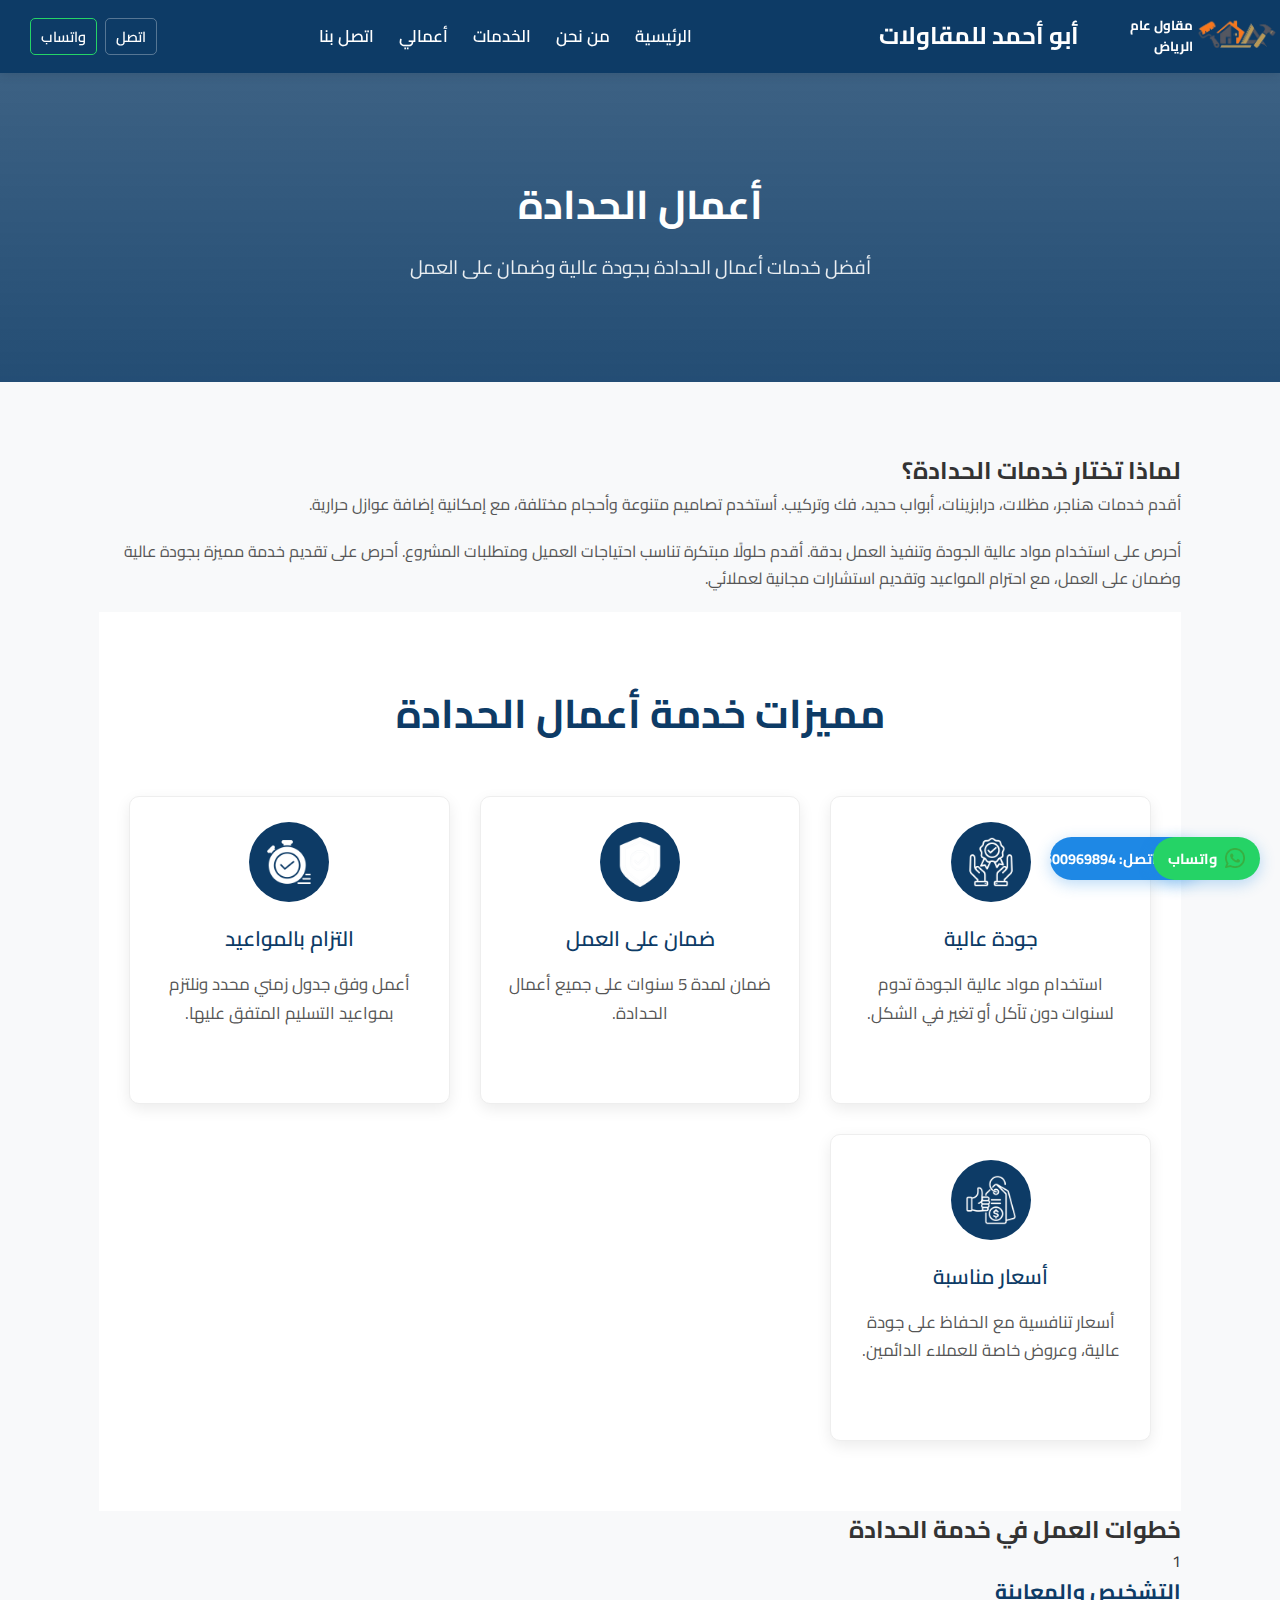
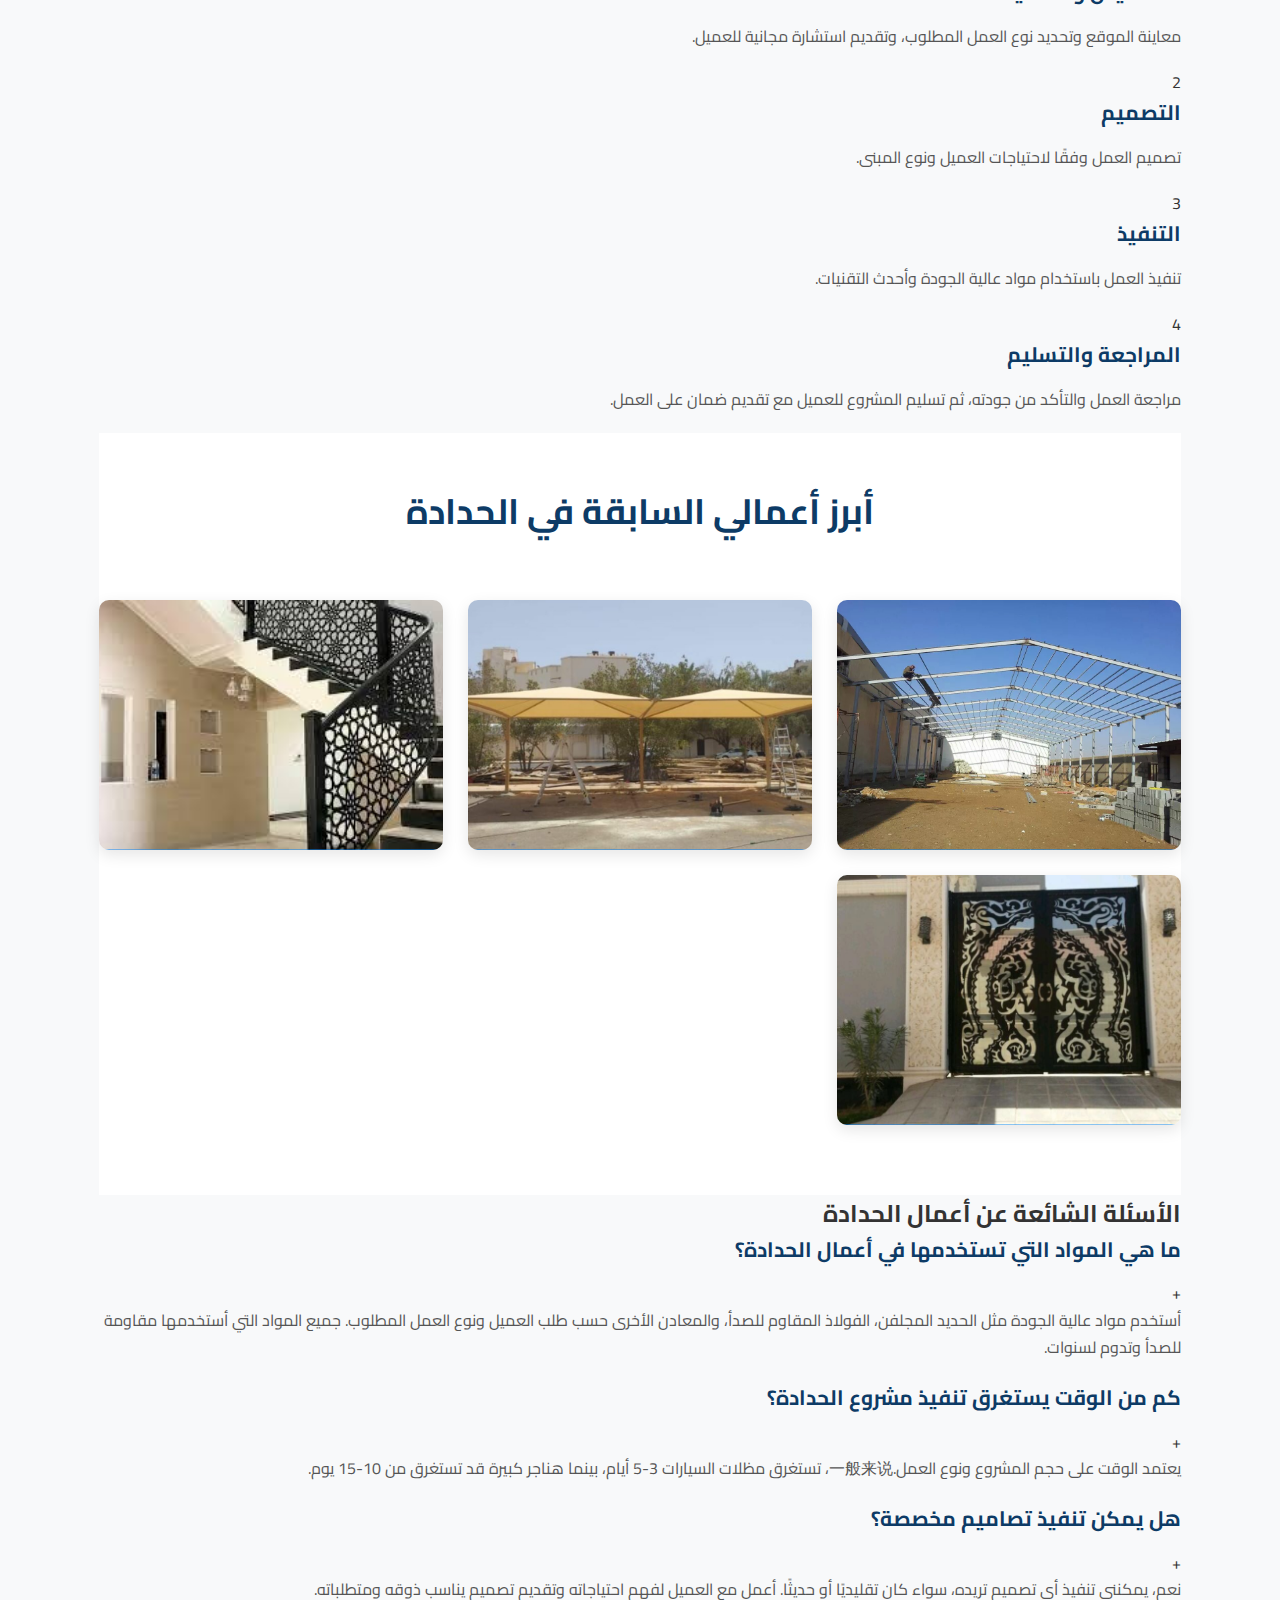
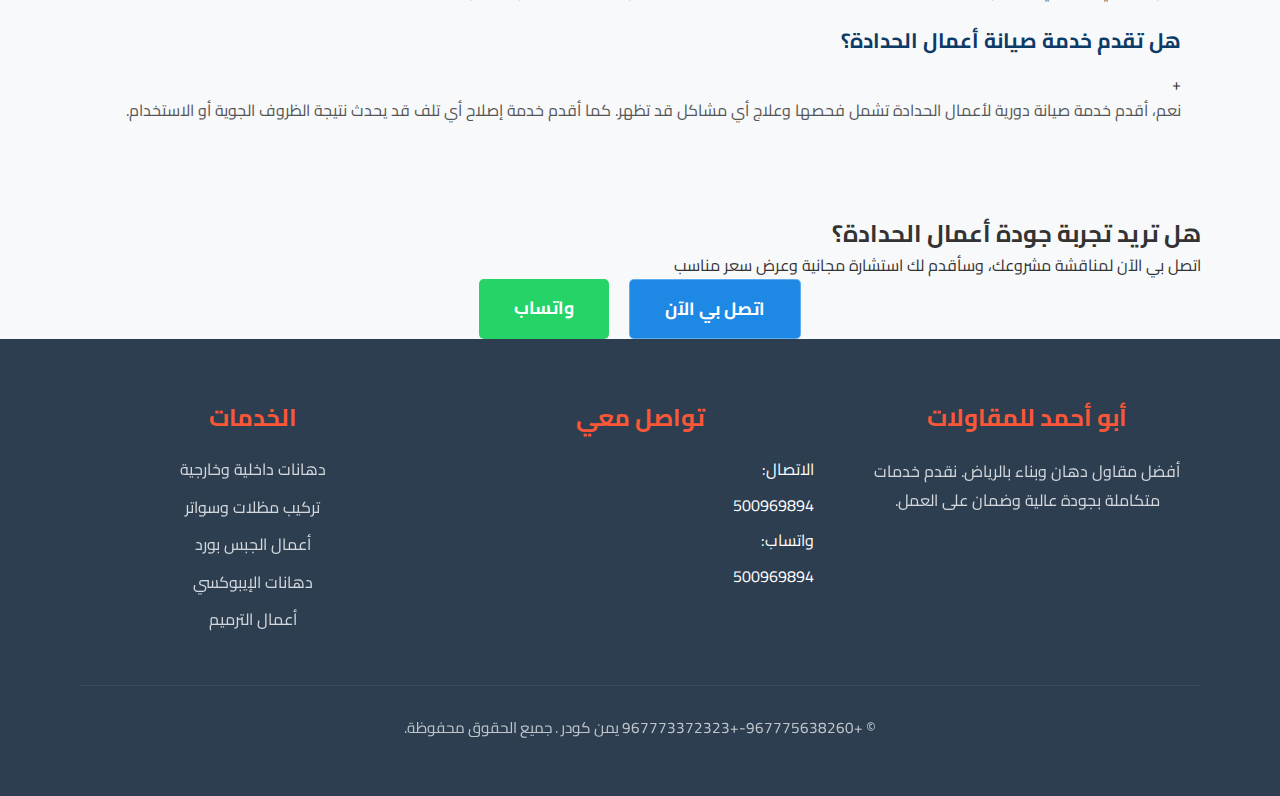
<file: services/service-ironwork.html>
<!DOCTYPE html>
<html lang="ar" dir="rtl">

<head>
    <meta charset="UTF-8">
    <meta name="viewport" content="width=device-width, initial-scale=1.0">
    <title>أعمال الحدادة | أبو أحمد للمقاولات</title>
    <meta name="description"
        content="أعمال الحدادة بالرياض: هناجر، مظلات، درابزينات، أبواب حديد، فك وتركيب بجودة عالية">
    <meta name="keywords" content="هناجر, مظلات, درابزينات, أبواب حديد, فك وتركيب,  مقاول دهان بالرياض, معلم دهان بالرياض, تركيب مظلات بالرياض, أعمال الجبس بورد بالرياض, ترميم منازل بالرياض, دهانات داخلية وخارجية بالرياض, دهانات الإيبوكسي بالرياض, مقاول بناء ملاحق بالرياض, تركيب قرميد بالرياض, أعمال الحدادة بالرياض,
        أفضل مقاول دهان للشقق بالرياض, تركيب مظلات سيارات في حي السفارات, دهانات إيبوكسي لمواقف السيارات بالرياض, ترميم شقوق الجدران بالرياض, مقاول بناء ملاحق في حي العليا, دهانات جوتن والجزيرة بالرياض, تركيب مظلات سيارات بالرياض, ديكورات جبس بورد للمنازل بالرياض, ترميم فلل بالرياض, دهانات داخلية بجودة عالية بالرياض,
        مقاول دهان حي النخيل, معلم دهان حي السفارات, مقاول دهان حي الورود, مقاول دهان حي العليا, مقاول دهان حي الربوة, مقاول دهان حي المروج, مقاول دهان حي السليمانية, مقاول دهان حي الشرائع, مقاول دهان حي الصحافة, مقاول دهان حي المحمدية,
        دهانات داخلية بالرياض, دهانات خارجية بالرياض, تركيب مظلات سيارات بالرياض, تركيب سواتر بالرياض, فريمات نجف بالرياض, ديكورات جدران بالرياض, ترميم شقوق بالرياض, عزل أسطح بالرياض, تشطيب واجهات بالرياض, بناء ملاحق بالرياض,
        أفضل مقاول دهان في الرياض, أرخص مقاول دهان بالرياض, مقاول دهان مضمون بالرياض, مقاول دهان ذو خبرة بالرياض, مقاول دهان بأسعار معقولة بالرياض, مقاول دهان مع ضمان بالرياض, مقاول دهان موثوق بالرياض, مقاول دهان محترف بالرياض, مقاول دهان سريع بالرياض, مقاول دهان ذو جودة عالية بالرياض,
        دهانات جوتن بالرياض, دهانات الجزيرة بالرياض, دهانات بروفايل بالرياض, كسر رخام بالرياض, ورق جدران بالرياض, دهانات صحية ثلاثية الأبعاد بالرياض, هناجر حديد بالرياض, مظلات قماش بالرياض, مظلات فيبر جلاس بالرياض, درابزينات حديد بالرياض,
        كم سعر متر الدهان في الرياض؟, أين أجد مقاول دهان ممتاز في الرياض؟, ما هي أنواع الدهانات الداخلية المتوفرة في الرياض؟, كم تكلفة تركيب مظلة سيارة في الرياض؟, كيف أختار أفضل مقاول دهان في الرياض؟, ما هي مدة ضمان أعمال الدهان في الرياض؟, كم تستغرق مدة تنفيذ دهان شقة في الرياض؟, ما هي أفضل أنواع الدهانات الخارجية في الرياض؟, كم سعر متر الجبس بورد في الرياض؟, ما هي مدة ترميم منزل في الرياض؟,
        تشطيبات بالرياض, ترميم فلل والقصور بالرياض, ترميم ملاحق بالرياض, ترميم استراحات بالرياض, تشطيب ملاحق بالرياض, بناء ملاحق جاهزة بالرياض, هناجر معدنية بالرياض, مظلات متحركة بالرياض, سواتر خشبية بالرياض, سواتر حديد بالرياض,
        دهانات إيبوكسي للمخازن بالرياض, دهانات إيبوكسي لمواقف السيارات بالرياض, دهانات إيبوكسي للأرضيات بالرياض, دهانات إيبوكسي للحمامات بالرياض, دهانات إيبوكسي للمطابخ بالرياض, دهانات داخلية للشقق بالرياض, دهانات خارجية للمنازل بالرياض, دهانات داخلية للغرف بالرياض, دهانات خارجية للواجهات بالرياض, دهانات داخلية للمطابخ بالرياض,
        مقاول دهان حي النخيل, مقاول دهان حي السفارات, مقاول دهان حي الورود, مقاول دهان حي العليا, مقاول دهان حي الربوة, مقاول دهان حي المروج, مقاول دهان حي السليمانية, مقاول دهان حي الشرائع, مقاول دهان حي الصحافة, مقاول دهان حي المحمدية,
        مقاول دهان طوارئ بالرياض, مقاول دهان سريع بالرياض, مقاول دهان عاجل بالرياض, مقاول دهان في عطلة نهاية الأسبوع بالرياض, مقاول دهان في عطلة رسمية بالرياض, مقاول دهان في الليل بالرياض, مقاول دهان في الصباح الباكر بالرياض, مقاول دهان في المساء بالرياض, مقاول دهان في أسرع وقت بالرياض, مقاول دهان في يوم واحد بالرياض,
        مقاول دهان بأسعار رخيصة بالرياض, مقاول دهان بأسعار معقولة بالرياض, مقاول دهان بأسعار تنافسية بالرياض, مقاول دهان بأسعار مخفضة بالرياض, مقاول دهان بأسعار مميزة بالرياض, مقاول دهان بأسعار مضمونة بالرياض, مقاول دهان بأسعار ثابتة بالرياض, مقاول دهان بأسعار لا تقبل المنافسة بالرياض, مقاول دهان بأسعار مخفضة للشركات بالرياض, مقاول دهان بأسعار مخفضة للمنازل بالرياض,
        مقاول دهان بجودة عالية بالرياض, مقاول دهان بجودة مضمونة بالرياض, مقاول دهان بجودة ممتازة بالرياض, مقاول دهان بجودة فائقة بالرياض, مقاول دهان بجودة مثالية بالرياض, مقاول دهان بجودة عالية جداً بالرياض, مقاول دهان بجودة عالمية بالرياض, مقاول دهان بجودة لا تضاهى بالرياض, مقاول دهان بجودة مضمونة لمدة سنتين بالرياض, مقاول دهان بجودة مضمونة لمدة خمس سنوات بالرياض,
        مقاول دهان مع ضمان سنتين بالرياض, مقاول دهان مع ضمان ثلاث سنوات بالرياض, مقاول دهان مع ضمان خمس سنوات بالرياض, مقاول دهان مع ضمان عشر سنوات بالرياض, مقاول دهان مع ضمان مفتوح بالرياض, مقاول دهان مع ضمان شامل بالرياض, مقاول دهان مع ضمان ضد التشقق بالرياض, مقاول دهان مع ضمان ضد التقشير بالرياض, مقاول دهان مع ضمان ضد التغير في اللون بالرياض, مقاول دهان مع ضمان ضد التلف بالرياض,
        دهانات جوتن بالرياض, دهانات الجزيرة بالرياض, دهانات بيركن بالرياض, دهانات سكايبيرن بالرياض, دهانات ديور بالرياض, دهانات أكريليك بالرياض, دهانات زيتية بالرياض, دهانات مائية بالرياض, دهانات مضادة للعفن بالرياض, دهانات مقاومة للماء بالرياض,
        مقاول دهان للمنازل بالرياض, مقاول دهان للشقق بالرياض, مقاول دهان للفلل بالرياض, مقاول دهان للقصور بالرياض, مقاول دهان للمطاعم بالرياض, مقاول دهان للمحلات التجارية بالرياض, مقاول دهان للمكاتب بالرياض, مقاول دهان للشركات بالرياض, مقاول دهان للمستشفيات بالرياض, مقاول دهان للمدارس بالرياض,
        مقاول دهان في الصباح الباكر بالرياض, مقاول دهان في المساء بالرياض, مقاول دهان في عطلة نهاية الأسبوع بالرياض, مقاول دهان في العطل الرسمية بالرياض, مقاول دهان في الأعياد بالرياض, مقاول دهان في رمضان بالرياض, مقاول دهان في الإجازات الصيفية بالرياض, مقاول دهان في الإجازات الشتوية بالرياض, مقاول دهان في أسرع وقت بالرياض, مقاول دهان في يوم واحد بالرياض,
        مقاول دهان في شمال الرياض, مقاول دهان في جنوب الرياض, مقاول دهان في شرق الرياض, مقاول دهان في غرب الرياض, مقاول دهان في وسط الرياض, مقاول دهان في شمال غرب الرياض, مقاول دهان في شمال شرق الرياض, مقاول دهان في جنوب غرب الرياض, مقاول دهان في جنوب شرق الرياض, مقاول دهان في جميع أحياء الرياض,
        مقاول دهان سريع بالرياض, مقاول دهان في أسرع وقت بالرياض, مقاول دهان في يوم واحد بالرياض, مقاول دهان في يومين بالرياض, مقاول دهان في ثلاثة أيام بالرياض, مقاول دهان في أربع أيام بالرياض, مقاول دهان في خمسة أيام بالرياض, مقاول دهان في أسبوع بالرياض, مقاول دهان في عشرة أيام بالرياض, مقاول دهان في أسبوعين بالرياض
    ">
    <link rel="stylesheet" href="../css/style.css">
    <link href="https://fonts.googleapis.com/css2?family=Cairo:wght@400;600;700&display=swap" rel="stylesheet">


    <!-- Favicon -->
    <link rel="apple-touch-icon" sizes="180x180" href="../images/icons/apple-touch-icon.png">
    <link rel="icon" type="image/png" sizes="32x32" href="../images/icons/favicon-32x32.png">
    <link rel="icon" type="image/png" sizes="16x16" href="../images/icons/favicon-16x16.png">
    <link rel="manifest" href="../images/icons/site.webmanifest">
    <link rel="mask-icon" href="../images/icons/safari-pinned-tab.svg" color="#e74c3c">
    <link rel="shortcut icon" href="../images/icons/favicon_package/favicon.ico">
    <meta name="msapplication-TileColor" content="#0d3b66">
    <meta name="theme-color" content="#ffffff">
    <!-- Open Graph / Facebook -->
    <meta property="og:type" content="website">
    <meta property="og:url" content="https://riyadhpaintting.com/">
    <meta property="og:title" content=" 500969894 |أبو أحمد للمقاولات | أفضل مقاول دهان وبويه بالرياض">
    <meta property="og:description"
        content="أبو أحمد للمقاولات: أفضل مقاول دهان وبناء بالرياض بأكثر من 10 سنوات خبرة. دهانات داخلية وخارجية، تركيب مظلات، جبس بورد، ترميمات، تشطيبات. تواصل معنا: 500969894">
    <meta property="og:image" content="https://riyadhpaintting.com/images/og/og-image.jpg">
    <meta property="og:image:alt" content="أبو أحمد للمقاولات - أفضل مقاول دهان بالرياض">
    <meta property="og:image:width" content="1200">
    <meta property="og:image:height" content="630">
    <meta property="og:locale" content="ar_SA">
    <meta property="og:site_name" content="أبو أحمد للمقاولات">

</head>

<body>
    <header>
        <div class="logo">
            <img src="../images/logo.png" alt="شعار أبو أحمد للمقاولات">
            <h5>مقاول عام الرياض


            </h5>

            <div class="container">
                <button class="mobile-menu-btn" id="mobileMenuBtn">☰</button>

                <h1>أبو أحمد للمقاولات</h1>
                <nav id="mainNav">
                    <a href="../index.html">الرئيسية</a>
                    <a href="../about.html">من نحن</a>
                    <a href="../services.html">الخدمات</a>
                    <a href="../portfolio.html">أعمالي</a>
                    <a href="../contact.html">اتصل بنا</a>
                </nav>
                <div class="contact-options">
                    <a href="tel:966500969894" class="btn-call">اتصل</a>
                    <a href="https://wa.me/966500969894" class="btn-wts">واتساب</a>
                </div>
            </div>
        </div>
    </header>

    <section class="page-header">
        <div class="container">
            <h2>أعمال الحدادة</h2>
            <p>أفضل خدمات أعمال الحدادة بجودة عالية وضمان على العمل</p>
        </div>
    </section>

    <section class="service-details">
        <div class="container">
            <div class="service-content">
                <div class="service-intro">
                    <h2>لماذا تختار خدمات الحدادة؟</h2>
                    <p>أقدم خدمات هناجر، مظلات، درابزينات، أبواب حديد، فك وتركيب. أستخدم تصاميم متنوعة وأحجام مختلفة، مع
                        إمكانية إضافة عوازل حرارية.</p>
                    <p>أحرص على استخدام مواد عالية الجودة وتنفيذ العمل بدقة. أقدم حلولًا مبتكرة تناسب احتياجات العميل
                        ومتطلبات المشروع. أحرص على تقديم خدمة مميزة بجودة عالية وضمان على العمل، مع احترام المواعيد
                        وتقديم استشارات مجانية لعملائي.</p>
                </div>

                <div class="service-features">
                    <h2>مميزات خدمة أعمال الحدادة</h2>
                    <div class="features-grid">
                        <div class="feature-item">
                            <div class="feature-icon">
                                <img src="../images/icons/achievement.png" alt="جودة عالية">
                            </div>
                            <h3>جودة عالية</h3>
                            <p>استخدام مواد عالية الجودة تدوم لسنوات دون تآكل أو تغير في الشكل.</p>
                        </div>
                        <div class="feature-item">
                            <div class="feature-icon">
                                <img src="../images/icons/shield.png" alt="ضمان">
                            </div>
                            <h3>ضمان على العمل</h3>
                            <p>ضمان لمدة 5 سنوات على جميع أعمال الحدادة.</p>
                        </div>
                        <div class="feature-item">
                            <div class="feature-icon">
                                <img src="../images/icons/on-time.png" alt="التزام بالمواعيد">
                            </div>
                            <h3>التزام بالمواعيد</h3>
                            <p>أعمل وفق جدول زمني محدد ونلتزم بمواعيد التسليم المتفق عليها.</p>
                        </div>
                        <div class="feature-item">
                            <div class="feature-icon">
                                <img src="../images/icons/best-price.png" alt="أسعار مناسبة">
                            </div>
                            <h3>أسعار مناسبة</h3>
                            <p>أسعار تنافسية مع الحفاظ على جودة عالية، وعروض خاصة للعملاء الدائمين.</p>
                        </div>
                    </div>
                </div>

                <div class="service-process">
                    <h2>خطوات العمل في خدمة الحدادة</h2>
                    <div class="process-steps">
                        <div class="step">
                            <div class="step-number">1</div>
                            <div class="step-content">
                                <h3>التشخيص والمعاينة</h3>
                                <p>معاينة الموقع وتحديد نوع العمل المطلوب، وتقديم استشارة مجانية للعميل.</p>
                            </div>
                        </div>
                        <div class="step">
                            <div class="step-number">2</div>
                            <div class="step-content">
                                <h3>التصميم</h3>
                                <p>تصميم العمل وفقًا لاحتياجات العميل ونوع المبنى.</p>
                            </div>
                        </div>
                        <div class="step">
                            <div class="step-number">3</div>
                            <div class="step-content">
                                <h3>التنفيذ</h3>
                                <p>تنفيذ العمل باستخدام مواد عالية الجودة وأحدث التقنيات.</p>
                            </div>
                        </div>
                        <div class="step">
                            <div class="step-number">4</div>
                            <div class="step-content">
                                <h3>المراجعة والتسليم</h3>
                                <p>مراجعة العمل والتأكد من جودته، ثم تسليم المشروع للعميل مع تقديم ضمان على العمل.</p>
                            </div>
                        </div>
                    </div>
                </div>

                <div class="service-gallery">
                    <h2>أبرز أعمالي السابقة في الحدادة</h2>
                    <div class="gallery-grid">
                        <div class="gallery-item">
                            <img src="../images/ironwork/2a.png" alt="هناجر">
                            <div class="gallery-overlay">
                                <h3>هناجر</h3>
                                <p>حي النخيل، الرياض</p>
                            </div>
                        </div>
                        <div class="gallery-item">
                            <img src="../images/shelters/IMG_5450.PNG" alt="مظلات">
                            <div class="gallery-overlay">
                                <h3>مظلات</h3>
                                <p>حي السفارات، الرياض</p>
                            </div>
                        </div>
                        <div class="gallery-item">
                            <img src="../images/ironwork/3a.png" alt="درابزينات">
                            <div class="gallery-overlay">
                                <h3>درابزينات</h3>
                                <p>حي الورود، الرياض</p>
                            </div>
                        </div>
                        <div class="gallery-item">
                            <img src="../images/ironwork/1a.png" alt="أبواب حديد">
                            <div class="gallery-overlay">
                                <h3>أبواب حديد</h3>
                                <p>حي العليا، الرياض</p>
                            </div>
                        </div>
                    </div>
                </div>

                <div class="service-faq">
                    <h2>الأسئلة الشائعة عن أعمال الحدادة</h2>
                    <div class="faq-container">
                        <div class="faq-item">
                            <div class="faq-question">
                                <h3>ما هي المواد التي تستخدمها في أعمال الحدادة؟</h3>
                                <span class="faq-toggle">+</span>
                            </div>
                            <div class="faq-answer">
                                <p>أستخدم مواد عالية الجودة مثل الحديد المجلفن، الفولاذ المقاوم للصدأ، والمعادن الأخرى
                                    حسب طلب العميل ونوع العمل المطلوب. جميع المواد التي أستخدمها مقاومة للصدأ وتدوم
                                    لسنوات.</p>
                            </div>
                        </div>
                        <div class="faq-item">
                            <div class="faq-question">
                                <h3>كم من الوقت يستغرق تنفيذ مشروع الحدادة؟</h3>
                                <span class="faq-toggle">+</span>
                            </div>
                            <div class="faq-answer">
                                <p>يعتمد الوقت على حجم المشروع ونوع العمل.一般来说، تستغرق مظلات السيارات 3-5 أيام، بينما
                                    هناجر كبيرة قد تستغرق من 10-15 يوم.</p>
                            </div>
                        </div>
                        <div class="faq-item">
                            <div class="faq-question">
                                <h3>هل يمكن تنفيذ تصاميم مخصصة؟</h3>
                                <span class="faq-toggle">+</span>
                            </div>
                            <div class="faq-answer">
                                <p>نعم، يمكنني تنفيذ أي تصميم تريده، سواء كان تقليديًا أو حديثًا. أعمل مع العميل لفهم
                                    احتياجاته وتقديم تصميم يناسب ذوقه ومتطلباته.</p>
                            </div>
                        </div>
                        <div class="faq-item">
                            <div class="faq-question">
                                <h3>هل تقدم خدمة صيانة أعمال الحدادة؟</h3>
                                <span class="faq-toggle">+</span>
                            </div>
                            <div class="faq-answer">
                                <p>نعم، أقدم خدمة صيانة دورية لأعمال الحدادة تشمل فحصها وعلاج أي مشاكل قد تظهر. كما أقدم
                                    خدمة إصلاح أي تلف قد يحدث نتيجة الظروف الجوية أو الاستخدام.</p>
                            </div>
                        </div>
                    </div>
                </div>
            </div>
        </div>
    </section>

    <section class="service-cta">
        <div class="container">
            <h2>هل تريد تجربة جودة أعمال الحدادة؟</h2>
            <p>اتصل بي الآن لمناقشة مشروعك، وسأقدم لك استشارة مجانية وعرض سعر مناسب</p>
            <div class="contact-methods">
                <a href="tel:966500969894" class="btn-call">اتصل بي الآن</a>
                <a href="https://wa.me/966500969894" class="btn-whatsapp">واتساب</a>
            </div>
        </div>
    </section>

    <footer>
        <div class="container">
            <div class="footer-content">
                <div class="footer-about">
                    <h3>أبو أحمد للمقاولات</h3>
                    <p>أفضل مقاول دهان وبناء بالرياض. نقدم خدمات متكاملة بجودة عالية وضمان على العمل.</p>
                </div>
                <div class="footer-contact">
                    <h3>تواصل معي</h3>
                    <p>الاتصال: <a href="tel:966500969894">500969894</a></p>
                    <p>واتساب: <a href="https://wa.me/966500969894">500969894</a></p>
                    <div class="social-icons">
                    </div>
                </div>
                <div class="footer-services">
                    <h3>الخدمات</h3>
                    <ul>
                        <li><a href="../services/service-painting.html">دهانات داخلية وخارجية</a></li>
                        <li><a href="../services/service-shelters.html">تركيب مظلات وسواتر</a></li>
                        <li><a href="../services/service-gypsum.html">أعمال الجبس بورد</a></li>
                        <li><a href="../services/service-epoxy.html">دهانات الإيبوكسي</a></li>
                        <li><a href="../services/service-renovation.html">أعمال الترميم</a></li>
                    </ul>
                </div>
            </div>
            <div class="footer-bottom">
                <p>&copy; +967775638260-+967773372323 يمن كودر . جميع الحقوق محفوظة.</p>
            </div>
            <br>
        </div>
    </footer>
    <a href="tel:966500969894" class="floating-call">
        <img src="../images/icons/telephone-call.png" alt="اتصل"> اتصل: 500969894
    </a>
    <a href="https://wa.me/966500969894" class="floating-whatsapp">
        <img src="../images/icons/whatsapp.png" alt="واتساب"> واتساب
    </a>


    <script src="../js/script.js"></script>
</body>

</html>
</file>
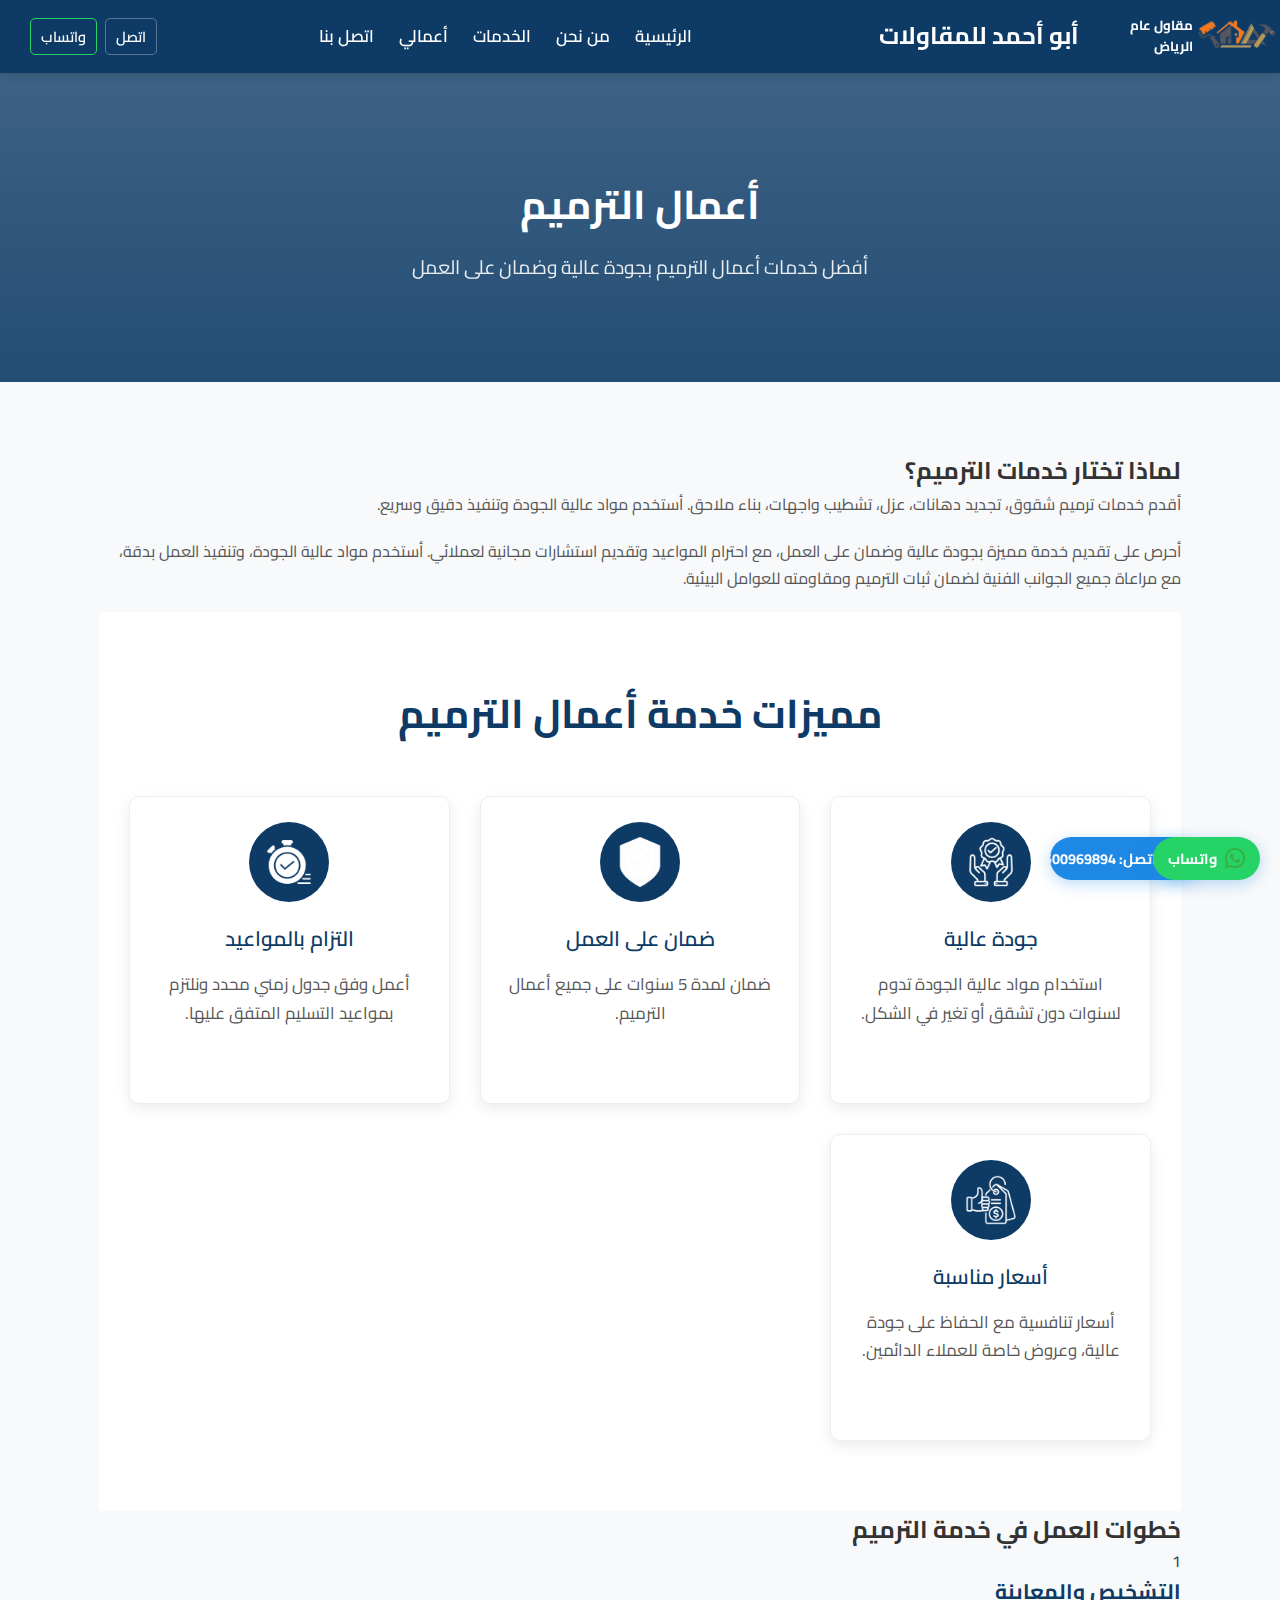
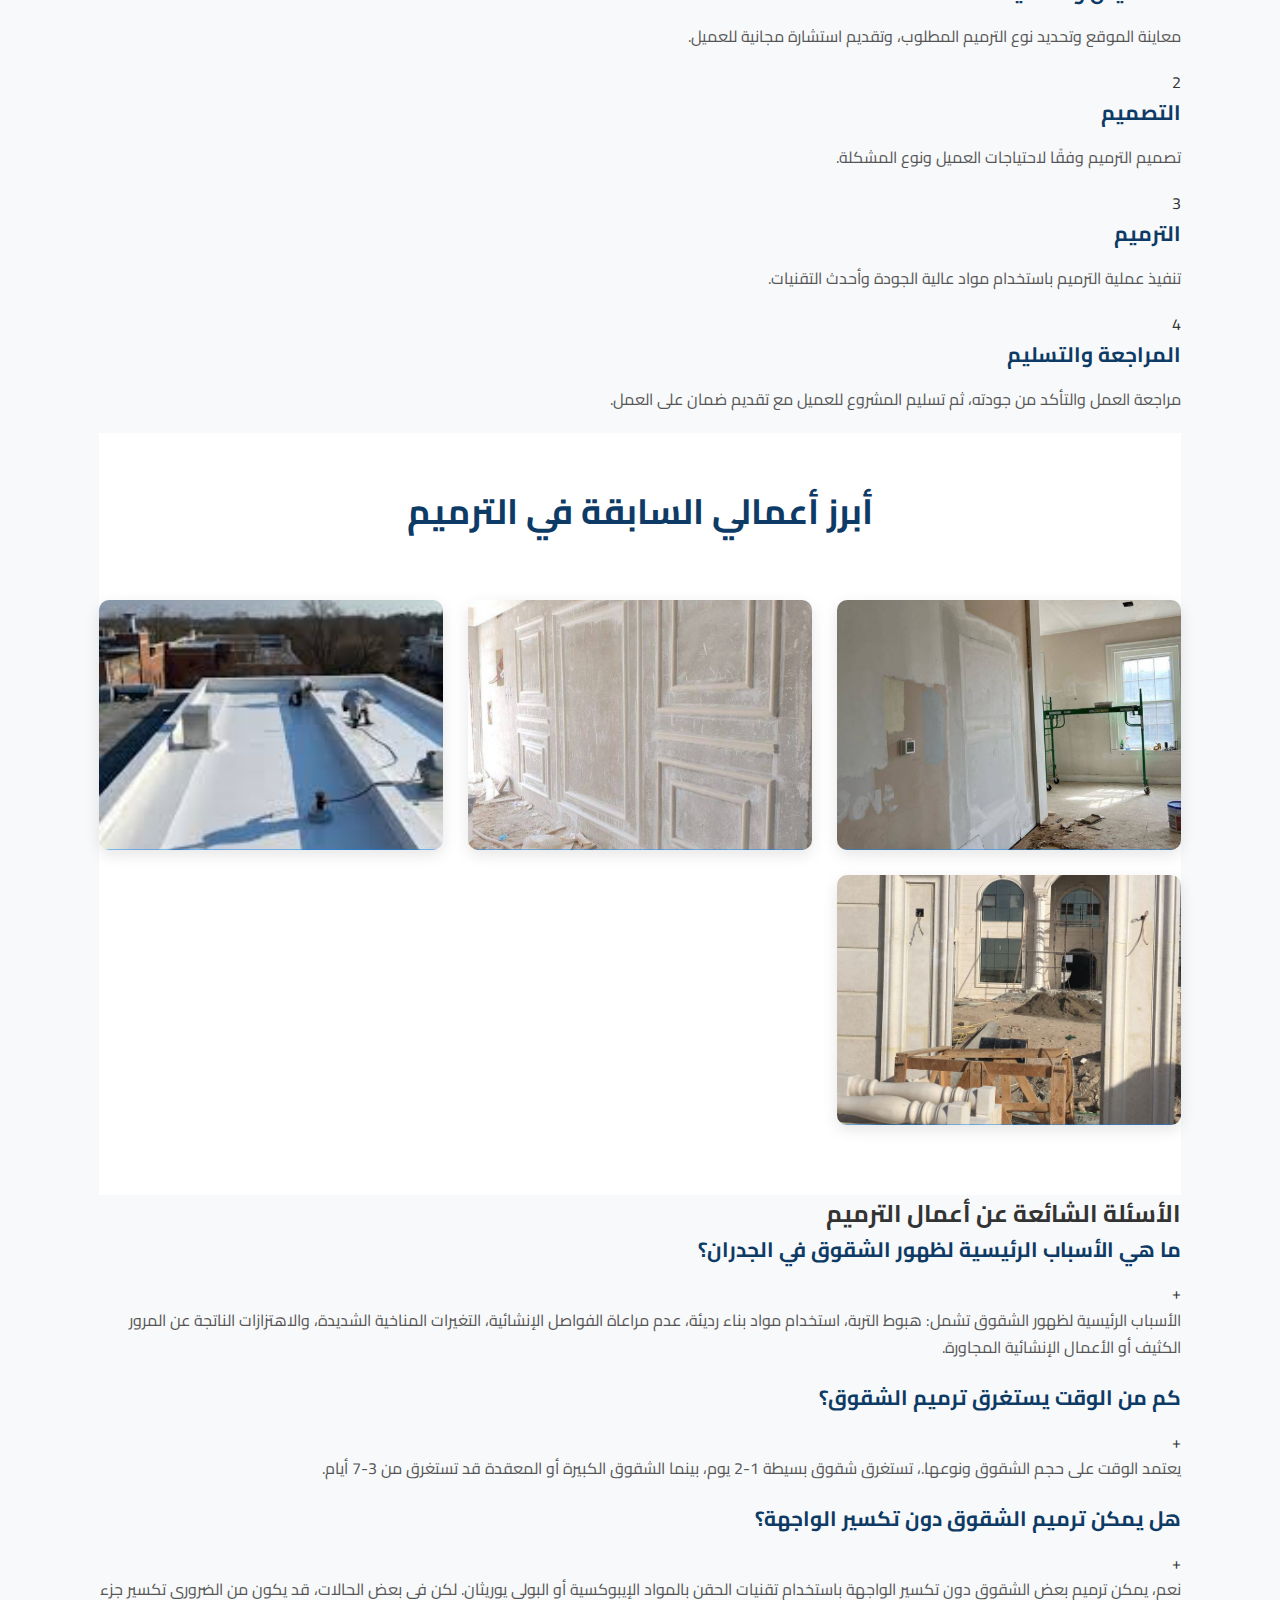
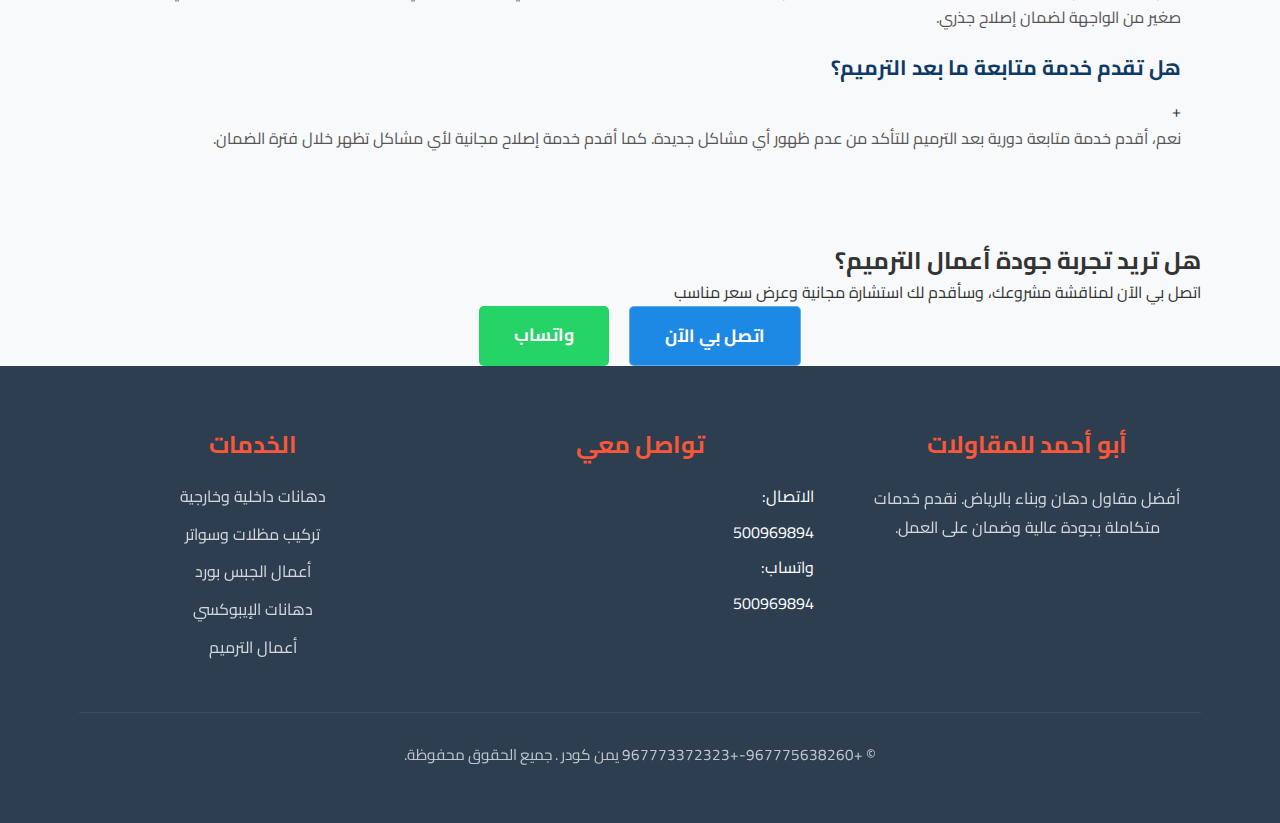
<file: services/service-renovation.html>
<!DOCTYPE html>
<html lang="ar" dir="rtl">

<head>
    <link rel="canonical" href="https://riyadhpaintting.com/services/service-renovation.html">
    <meta name="robots" content="index, follow">
    <meta name="googlebot" content="index, follow">
    <meta charset="UTF-8">
    <meta name="viewport" content="width=device-width, initial-scale=1.0">
    <title>أعمال الترميم |عامل دهانات الرياض | أفضل عامل دهان وبويه بالرياض| أبو أحمد للمقاولات</title>
    <meta name="description"
        content="أعمال الترميم بالرياض: ترميم شقوق، تجديد دهانات، عزل، تشطيب واجهات، بناء ملاحق بجودة عالية">
    <meta name="keywords"
        content="ترميم شقوق, تجديد دهانات, عزل, تشطيب واجهات, بناء ملاحق,  مقاول دهان بالرياض, معلم دهان بالرياض, تركيب مظلات بالرياض, أعمال الجبس بورد بالرياض, ترميم منازل بالرياض, دهانات داخلية وخارجية بالرياض">
    <link rel="stylesheet" href="../css/style.css">
    <link href="https://fonts.googleapis.com/css2?family=Cairo:wght@400;600;700&display=swap" rel="stylesheet">


    <!-- Favicon -->
    <link rel="apple-touch-icon" sizes="180x180" href="https://riyadhpaintting.com/images/icons/apple-touch-icon.png">
    <link rel="icon" type="image/png" sizes="32x32" href="../images/icons/favicon-32x32.png">
    <link rel="icon" type="image/png" sizes="16x16" href="../images/icons/favicon-16x16.png">
    <link rel="manifest" href="https://riyadhpaintting.com/images/icons/site.webmanifest">
    <link rel="mask-icon" href="https://riyadhpaintting.com/images/icons/safari-pinned-tab.svg" color="#e74c3c">
    <link rel="shortcut icon" href="https://riyadhpaintting.com/images/icons/favicon.ico">
    <meta name="msapplication-TileColor" content="#0d3b66">
    <meta name="theme-color" content="#ffffff">
    <!-- Open Graph / Facebook -->
    <meta property="og:type" content="website">
    <meta property="og:url" content="https://riyadhpaintting.com/">
    <meta property="og:title" content=" 500969894 |عامل دهانات الرياض  | أفضل عامل دهان وبويه بالرياض">
    <meta property="og:description"
        content="أبو أحمد عامل دهانات وبويه الرياض: أفضل عامل ومقاول دهان وبناء بالرياض بأكثر من 10 سنوات خبرة. دهانات داخلية وخارجية، تركيب مظلات، جبس بورد، ترميمات، تشطيبات. تواصل معنا: 500969894">
    <meta property="og:image" content="https://riyadhpaintting.com/images/og/og-image.jpg">
    <meta property="og:image:alt" content="أبو أحمد للمقاولات - أفضل مقاول دهان بالرياض">
    <meta property="og:image:width" content="1200">
    <meta property="og:image:height" content="630">
    <meta property="og:locale" content="ar_SA">
    <meta property="og:site_name" content="أبو أحمد للمقاولات">

    <script type="application/ld+json">
{
  "@context": "https://schema.org",
  "@type": "Service",
  "serviceType": "أعمال الترميم",
  "provider": {
    "@type": "ConstructionCompany",
    "name": "عامل دهان الرياض أبو أحمد للمقاولات"
  },
  "areaServed": "الرياض",
  "offers": {
    "@type": "Offer",
    "priceSpecification": {
      "@type": "UnitPriceSpecification",
      "priceCurrency": "SAR",
      "price": "يبدأ من ",
      "unitCode": "C62"
    }
  },
  "name": "عامل دهانات وبويه الرياض ابو احمد للمقاولات ",
  "logo": "https://riyadhpaintting.com/favicon.ico",
  "image": "https://riyadhpaintting.com/images/og/og-image.jpg",
    "url": "https://riyadhpaintting.com/services/service-renovation.html", 
  "description": "أعمال الترميم بالرياض: ترميم شقوق، تجديد دهانات، عزل، تشطيب واجهات، بناء ملاحق بجودة عالية",
  "availableChannel": {
    "@type": "ServiceChannel",
    "availableLanguage": "العربية",
    "processingTime": "7-10 أيام"
  }
}
</script>
</head>

<body>
    <header>
        <div class="logo">
            <img src="../images/logo.png" alt="شعار أبو أحمد للمقاولات">
            <h5>مقاول عام الرياض


            </h5>

            <div class="container">
                <button class="mobile-menu-btn" id="mobileMenuBtn">☰</button>

                <h1>أبو أحمد للمقاولات</h1>
                <nav id="mainNav">
                    <a href="../index.html">الرئيسية</a>
                    <a href="../about.html">من نحن</a>
                    <a href="../services.html">الخدمات</a>
                    <a href="../portfolio.html">أعمالي</a>
                    <a href="../contact.html">اتصل بنا</a>
                </nav>
                <div class="contact-options">
                    <a href="tel:966500969894" class="btn-call">اتصل</a>
                    <a href="https://wa.me/966500969894" class="btn-wts">واتساب</a>
                </div>
            </div>
        </div>
    </header>

    <section class="page-header">
        <div class="container">
            <h2>أعمال الترميم</h2>
            <p>أفضل خدمات أعمال الترميم بجودة عالية وضمان على العمل</p>
        </div>
    </section>

    <section class="service-details">
        <div class="container">
            <div class="service-content">
                <div class="service-intro">
                    <h2>لماذا تختار خدمات الترميم؟</h2>
                    <p>أقدم خدمات ترميم شقوق، تجديد دهانات، عزل، تشطيب واجهات، بناء ملاحق. أستخدم مواد عالية الجودة
                        وتنفيذ دقيق وسريع.</p>
                    <p>أحرص على تقديم خدمة مميزة بجودة عالية وضمان على العمل، مع احترام المواعيد وتقديم استشارات مجانية
                        لعملائي. أستخدم مواد عالية الجودة، وتنفيذ العمل بدقة، مع مراعاة جميع الجوانب الفنية لضمان ثبات
                        الترميم ومقاومته للعوامل البيئية.</p>
                </div>

                <div class="service-features">
                    <h2>مميزات خدمة أعمال الترميم</h2>
                    <div class="features-grid">
                        <div class="feature-item">
                            <div class="feature-icon">
                                <img src="../images/icons/achievement.png" alt="جودة عالية">
                            </div>
                            <h3>جودة عالية</h3>
                            <p>استخدام مواد عالية الجودة تدوم لسنوات دون تشقق أو تغير في الشكل.</p>
                        </div>
                        <div class="feature-item">
                            <div class="feature-icon">
                                <img src="../images/icons/shield.png" alt="ضمان">
                            </div>
                            <h3>ضمان على العمل</h3>
                            <p>ضمان لمدة 5 سنوات على جميع أعمال الترميم.</p>
                        </div>
                        <div class="feature-item">
                            <div class="feature-icon">
                                <img src="../images/icons/on-time.png" alt="التزام بالمواعيد">
                            </div>
                            <h3>التزام بالمواعيد</h3>
                            <p>أعمل وفق جدول زمني محدد ونلتزم بمواعيد التسليم المتفق عليها.</p>
                        </div>
                        <div class="feature-item">
                            <div class="feature-icon">
                                <img src="../images/icons/best-price.png" alt="أسعار مناسبة">
                            </div>
                            <h3>أسعار مناسبة</h3>
                            <p>أسعار تنافسية مع الحفاظ على جودة عالية، وعروض خاصة للعملاء الدائمين.</p>
                        </div>
                    </div>
                </div>

                <div class="service-process">
                    <h2>خطوات العمل في خدمة الترميم</h2>
                    <div class="process-steps">
                        <div class="step">
                            <div class="step-number">1</div>
                            <div class="step-content">
                                <h3>التشخيص والمعاينة</h3>
                                <p>معاينة الموقع وتحديد نوع الترميم المطلوب، وتقديم استشارة مجانية للعميل.</p>
                            </div>
                        </div>
                        <div class="step">
                            <div class="step-number">2</div>
                            <div class="step-content">
                                <h3>التصميم</h3>
                                <p>تصميم الترميم وفقًا لاحتياجات العميل ونوع المشكلة.</p>
                            </div>
                        </div>
                        <div class="step">
                            <div class="step-number">3</div>
                            <div class="step-content">
                                <h3>الترميم</h3>
                                <p>تنفيذ عملية الترميم باستخدام مواد عالية الجودة وأحدث التقنيات.</p>
                            </div>
                        </div>
                        <div class="step">
                            <div class="step-number">4</div>
                            <div class="step-content">
                                <h3>المراجعة والتسليم</h3>
                                <p>مراجعة العمل والتأكد من جودته، ثم تسليم المشروع للعميل مع تقديم ضمان على العمل.</p>
                            </div>
                        </div>
                    </div>
                </div>

                <div class="service-gallery">
                    <h2>أبرز أعمالي السابقة في الترميم</h2>
                    <div class="gallery-grid">
                        <div class="gallery-item">
                            <img src="../images/renovation/IMG_5471.PNG" alt="ترميم شقوق">
                            <div class="gallery-overlay">
                                <h3>ترميم شقوق</h3>
                                <p>حي النخيل، الرياض</p>
                            </div>
                        </div>
                        <div class="gallery-item">
                            <img src="../images/renovation/IMG_5470.PNG" alt="تجديد دهانات">
                            <div class="gallery-overlay">
                                <h3>تجديد دهانات</h3>
                                <p>حي السفارات، الرياض</p>
                            </div>
                        </div>
                        <div class="gallery-item">
                            <img src="../images/renovation/IMG_5474.png" alt="عزل">
                            <div class="gallery-overlay">
                                <h3>عزل</h3>
                                <p>حي الورود، الرياض</p>
                            </div>
                        </div>
                        <div class="gallery-item">
                            <img src="../images/renovation/IMG_5472.png" alt="تشطيب واجهات">
                            <div class="gallery-overlay">
                                <h3>تشطيب واجهات</h3>
                                <p>حي العليا، الرياض</p>
                            </div>
                        </div>
                    </div>
                </div>

                <div class="service-faq">
                    <h2>الأسئلة الشائعة عن أعمال الترميم</h2>
                    <div class="faq-container">
                        <div class="faq-item">
                            <div class="faq-question">
                                <h3>ما هي الأسباب الرئيسية لظهور الشقوق في الجدران؟</h3>
                                <span class="faq-toggle">+</span>
                            </div>
                            <div class="faq-answer">
                                <p>الأسباب الرئيسية لظهور الشقوق تشمل: هبوط التربة، استخدام مواد بناء رديئة، عدم مراعاة
                                    الفواصل الإنشائية، التغيرات المناخية الشديدة، والاهتزازات الناتجة عن المرور الكثيف
                                    أو الأعمال الإنشائية المجاورة.</p>
                            </div>
                        </div>
                        <div class="faq-item">
                            <div class="faq-question">
                                <h3>كم من الوقت يستغرق ترميم الشقوق؟</h3>
                                <span class="faq-toggle">+</span>
                            </div>
                            <div class="faq-answer">
                                <p>يعتمد الوقت على حجم الشقوق ونوعها.، تستغرق شقوق بسيطة 1-2 يوم، بينما الشقوق
                                    الكبيرة أو المعقدة قد تستغرق من 3-7 أيام.</p>
                            </div>
                        </div>
                        <div class="faq-item">
                            <div class="faq-question">
                                <h3>هل يمكن ترميم الشقوق دون تكسير الواجهة؟</h3>
                                <span class="faq-toggle">+</span>
                            </div>
                            <div class="faq-answer">
                                <p>نعم، يمكن ترميم بعض الشقوق دون تكسير الواجهة باستخدام تقنيات الحقن بالمواد الإيبوكسية
                                    أو البولي يوريثان. لكن في بعض الحالات، قد يكون من الضروري تكسير جزء صغير من الواجهة
                                    لضمان إصلاح جذري.</p>
                            </div>
                        </div>
                        <div class="faq-item">
                            <div class="faq-question">
                                <h3>هل تقدم خدمة متابعة ما بعد الترميم؟</h3>
                                <span class="faq-toggle">+</span>
                            </div>
                            <div class="faq-answer">
                                <p>نعم، أقدم خدمة متابعة دورية بعد الترميم للتأكد من عدم ظهور أي مشاكل جديدة. كما أقدم
                                    خدمة إصلاح مجانية لأي مشاكل تظهر خلال فترة الضمان.</p>
                            </div>
                        </div>
                    </div>
                </div>
            </div>
        </div>
    </section>

    <section class="service-cta">
        <div class="container">
            <h2>هل تريد تجربة جودة أعمال الترميم؟</h2>
            <p>اتصل بي الآن لمناقشة مشروعك، وسأقدم لك استشارة مجانية وعرض سعر مناسب</p>
            <div class="contact-methods">
                <a href="tel:966500969894" class="btn-call">اتصل بي الآن</a>
                <a href="https://wa.me/966500969894" class="btn-whatsapp">واتساب</a>
            </div>
        </div>
    </section>

    <footer>
        <div class="container">
            <div class="footer-content">
                <div class="footer-about">
                    <h3>أبو أحمد للمقاولات</h3>
                    <p>أفضل مقاول دهان وبناء بالرياض. نقدم خدمات متكاملة بجودة عالية وضمان على العمل.</p>
                </div>
                <div class="footer-contact">
                    <h3>تواصل معي</h3>
                    <p>الاتصال: <a href="tel:966500969894">500969894</a></p>
                    <p>واتساب: <a href="https://wa.me/966500969894">500969894</a></p>
                    <div class="social-icons">
                    </div>
                </div>
                <div class="footer-services">
                    <h3>الخدمات</h3>
                    <ul>
                        <li><a href="../services/service-painting.html">دهانات داخلية وخارجية</a></li>
                        <li><a href="../services/service-shelters.html">تركيب مظلات وسواتر</a></li>
                        <li><a href="../services/service-gypsum.html">أعمال الجبس بورد</a></li>
                        <li><a href="../services/service-epoxy.html">دهانات الإيبوكسي</a></li>
                        <li><a href="../services/service-renovation.html">أعمال الترميم</a></li>
                    </ul>
                </div>
            </div>
            <div class="footer-bottom">
                <p>&copy; +967775638260-+967773372323 يمن كودر . جميع الحقوق محفوظة.</p>
            </div>
            <br>
        </div>
    </footer>

    <a href="tel:966500969894" class="floating-call">
        <img src="../images/icons/telephone-call.png" alt="اتصل"> اتصل: 500969894
    </a>
    <a href="https://wa.me/966500969894" class="floating-whatsapp">
        <img src="../images/icons/whatsapp.png" alt="واتساب"> واتساب
    </a>


    <script src="../js/script.js"></script>
</body>

</html>
</file>
<file: css/style.css>
/* إعادة تعيين الستايل الأساسي */
* {
    margin: 0;
    padding: 0;
    box-sizing: border-box;
}

/* الخطوط والألوان الأساسية */
:root {
    --primary-color: #0d3b66;
    --secondary-color: #f95738;
    --accent-color: #25D366;
    --call-color: #1e88e5;
    --light-color: #f8f9fa;
    --dark-color: #333;
    --text-color: #555;
}

body {
    font-family: 'Cairo', sans-serif;
    line-height: 1.6;
    color: var(--dark-color);
    background-color: var(--light-color);
    direction: rtl;
}

/* الحاويات الأساسية */
.container {
    width: 90%;
    max-width: 1200px;
    margin: 0 auto;
    padding: 0 15px;
}

/* الهيدر */
header {
    background-color: var(--primary-color);
    color: white;
    padding: 15px 0;
    position: sticky;
    top: 0;
    z-index: 1000;
    box-shadow: 0 2px 10px rgba(0, 0, 0, 0.1);
}

header .container {
    display: flex;
    justify-content: space-between;
    align-items: center;
}

.logo {
    margin-left: 15px;
    display: flex;
    align-items: center;
}

.logo img {
    height: 40px;
    width: auto;
    transition: all 0.3s;
}

header h1 {
    font-size: 1.5rem;
    color: white;
    font-weight: 700;
}

.mobile-menu-btn {
    display: none;
    background: none;
    border: none;
    color: white;
    font-size: 1.5rem;
    cursor: pointer;
}

nav {
    display: flex;
}

/* إعدادات عامة */
body {
    font-family: 'Cairo', sans-serif;
    margin: 0;
    padding: 0;
    direction: rtl;
}

.slider-container {
    max-width: 1200px;
    margin: 50px auto;
    position: relative;
    overflow: hidden;
    box-shadow: 0 4px 15px rgba(0, 0, 0, 0.1);
    height: 500px;
}

/* الإعدادات الرئيسية للمُمر */
.slider {
    width: 100%;
    height: 100%;
    position: relative;
}

.slide {
    width: 100%;
    height: 100%;
    position: absolute;
    top: 0;
    left: 0;
    opacity: 0;
    transition: opacity 0.5s ease-in-out;
}

.slide.active {
    opacity: 1;
    z-index: 10;
}

.slide img {
    width: 100%;
    height: 100%;
    object-fit: cover;
}

.overlay {
    position: absolute;
    bottom: 0;
    left: 0;
    right: 0;
    background: rgba(13, 59, 102, 0.7);
    color: white;
    padding: 20px;
    opacity: 0;
    transition: opacity 0.3s ease;
}

.slide:hover .overlay {
    opacity: 1;
}

.overlay h3 {
    margin: 0;
    font-size: 1.5rem;
}

.overlay p {
    margin: 10px 0 0;
    opacity: 0.9;
}

.controls {
    position: absolute;
    top: 50%;
    right: 0;
    left: 0;
    transform: translateY(-50%);
    display: flex;
    justify-content: space-between;
    padding: 0 20px;
    z-index: 10;
}

.prev-btn,
.next-btn {
    background: rgba(0, 0, 0, 0.2);
    border: none;
    font-size: 2rem;
    color: white;
    cursor: pointer;
    margin: 0 10px;
    padding: 10px 20px;
    border-radius: 5px;
    transition: background 0.3s;
    width: 60px;
    height: 60px;
    display: flex;
    align-items: center;
    justify-content: center;
}

.prev-btn:hover,
.next-btn:hover {
    background: rgba(0, 0, 0, 0.4);
}

/* إعدادات الاستجابة للهواتف */



nav a {
    color: white;
    text-decoration: none;
    margin-right: 25px;
    font-weight: 600;
    transition: color 0.3s;
    font-size: 1.05rem;
    position: relative;
}

nav a:hover {
    color: var(--secondary-color);
}

nav a::after {
    content: '';
    position: absolute;
    width: 0;
    height: 2px;
    bottom: -5px;
    left: 0;
    background-color: var(--secondary-color);
    transition: width 0.3s;
}

nav a:hover::after {
    width: 100%;
}

.contact-options {
    display: flex;
    gap: 8px;
    /* تم تقليل المسافة بين الأزرار */
}

.btn-call,
.btn-wts {
    background: transparent;
    color: white;
    padding: 6px 10px;
    /* تم تقليل الحشو */
    border-radius: 5px;
    text-decoration: none;
    font-weight: 600;
    transition: all 0.3s;
    font-size: 0.9rem;
    /* تم تقليل حجم الخط */
    display: inline-flex;
    align-items: center;
    gap: 4px;
    /* تم تقليل المسافة بين الرمز والنص */
}

.btn-call:hover,
.btn-wts:hover {
    background: rgba(0, 0, 0, 0.1);
    transform: translateY(-1px);
}

.btn-call {
    border: 1px solid rgba(255, 255, 255, 0.3);
}

.btn-wts {
    border: 1px solid var(--accent-color);
}

/* القسم الرئيسي */
.hero {
    background: linear-gradient(rgba(13, 59, 102, 0.8), rgba(13, 59, 102, 0.9)), url('https://images.unsplash.com/photo-1592534565638-70e5a5b1360e?ixlib=rb-4.0.3&auto=format&fit=crop&w=1950&q=80') no-repeat center center/cover;
    height: 90vh;
    min-height: 600px;
    display: flex;
    align-items: center;
    position: relative;
    color: white;
    overflow: hidden;
}

.hero .container {
    position: relative;
    z-index: 2;
    text-align: center;
    max-width: 800px;
    margin: 0 auto;
}

.hero h2 {
    font-size: 3.2rem;
    margin-bottom: 15px;
    line-height: 1.2;
    text-shadow: 0 2px 4px rgba(0, 0, 0, 0.2);
    animation: fadeInDown 1s ease-out;
}

.hero p {
    font-size: 1.4rem;
    margin-bottom: 30px;
    opacity: 0.9;
    animation: fadeInUp 1s ease-out 0.2s forwards;
    opacity: 0;
}

.hero-buttons {
    display: flex;
    justify-content: center;
    gap: 20px;
    margin-top: 20px;
    animation: fadeIn 1s ease-out 0.4s forwards;
    opacity: 0;
}

/* الأزرار الأساسية */
.btn-primary {
    background: var(--secondary-color);
    color: white;
    padding: 15px 35px;
    text-decoration: none;
    border-radius: 5px;
    font-weight: bold;
    display: inline-block;
    transition: all 0.3s;
    font-size: 1.1rem;
    box-shadow: 0 4px 6px rgba(249, 87, 56, 0.3);
}

.btn-primary:hover {
    background: #e04a2f;
    transform: translateY(-2px);
    box-shadow: 0 6px 8px rgba(249, 87, 56, 0.4);
}

.btn-secondary {
    background: transparent;
    border: 2px solid white;
    color: white;
    padding: 15px 35px;
    text-decoration: none;
    border-radius: 5px;
    font-weight: bold;
    display: inline-block;
    transition: all 0.3s;
    font-size: 1.1rem;
}

.btn-secondary:hover {
    background: white;
    color: var(--primary-color);
    transform: translateY(-2px);
}

/* إضافة لصفحة الخدمات - معرض الصور */
.service-gallery {
    padding: 50px 0;
    background: white;
}

.service-gallery h2 {
    text-align: center;
    font-size: 2.2rem;
    color: var(--primary-color);
    margin-bottom: 40px;
}

.gallery-grid {
    display: grid;
    grid-template-columns: repeat(auto-fill, minmax(280px, 1fr));
    gap: 25px;
    margin-bottom: 40px;
}

.gallery-item {
    position: relative;
    border-radius: 10px;
    overflow: hidden;
    height: 250px;
    box-shadow: 0 5px 15px rgba(0, 0, 0, 0.1);

    transform: translateY(20px);
    transition: all 0.5s ease;
}

.gallery-item.visible {
    opacity: 1;
    transform: translateY(0);
}

@media screen and (prefers-reduced-motion: no-preference) {
    .gallery-item {
        transition: all 0.5s ease;
    }
}

.gallery-item img {
    width: 100%;
    height: 100%;
    object-fit: cover;
    transition: transform 0.5s;
}

.gallery-item:hover img {
    transform: scale(1.05);
}

.gallery-overlay {
    position: absolute;
    bottom: 0;
    left: 0;
    right: 0;
    background: rgba(8, 136, 255, 0.85);
    color: rgb(0, 0, 0);
    padding: 15px;
    transform: translateY(100%);
    transition: transform 0.3s;
}

.gallery-item:hover .gallery-overlay {
    transform: translateY(0);
}

.gallery-overlay h3 {
    font-size: 1.3rem;
    margin-bottom: 5px;
}

.gallery-overlay p {
    font-size: 1rem;
    opacity: 0.9;
}

/* الأزرار الصغيرة */
.btn-sm {
    background: var(--secondary-color);
    color: white;
    padding: 8px 15px;
    /* تم تقليل الحشو */
    text-decoration: none;
    border-radius: 5px;
    font-weight: bold;
    display: inline-block;
    transition: background 0.3s;
    font-size: 0.9rem;
    /* تم تقليل حجم الخط */
}

.btn-sm:hover {
    background: #e04a2f;
}

/* عرض الخدمات */
.services-section {
    padding: 80px 0;
    background: white;
}

.services-section h2 {
    text-align: center;
    font-size: 2.2rem;
    color: var(--primary-color);
    margin-bottom: 30px;
}

.services-section p {
    text-align: center;
    font-size: 1.1rem;
    color: var(--text-color);
    margin-bottom: 50px;
    max-width: 800px;
    margin-left: auto;
    margin-right: auto;
}

.services-grid {
    display: grid;
    grid-template-columns: repeat(auto-fit, minmax(280px, 1fr));
    gap: 30px;
    margin-bottom: 40px;
}

.feature-item {
    background: white;
    border-radius: 10px;
    padding: 30px;
    margin-bottom: 30px;
    box-shadow: 0 5px 15px rgba(0, 0, 0, 0.08);
    transition: transform 0.3s;
    border: 1px solid #eee;
}

.feature-icon {
    width: 80px;
    height: 80px;
    background: rgba(13, 59, 102, 0.1);
    border-radius: 50%;
    display: flex;
    align-items: center;
    justify-content: center;
    margin: 0 auto 20px;
}

.feature-icon img {
    width: 40px;
    height: 40px;
}

.feature-item h3 {
    color: var(--primary-color);
    margin-bottom: 15px;
    font-size: 1.3rem;
    text-align: center;
}

.feature-item p {
    color: var(--text-color);
    margin-bottom: 20px;
    line-height: 1.7;
    text-align: center;
}

/* معاينة "من نحن" */
.about-preview {
    padding: 80px 0;
    background: var(--light-color);
}

.about-content {
    width: 100%;
    max-width: 600px;
    margin: 0 auto;
}

.about-content h2 {
    font-size: 2.2rem;
    color: var(--primary-color);
    margin-bottom: 25px;
    text-align: center;
}

.about-content p {
    font-size: 1.1rem;
    line-height: 1.8;
    color: var(--text-color);
    margin-bottom: 25px;
    text-align: center;
}

.about-image {
    width: 100%;
    max-width: 500px;
    margin: 30px auto 0;
    display: block;
    border-radius: 10px;
    overflow: hidden;
    box-shadow: 0 5px 20px rgba(0, 0, 0, 0.15);
}

.about-image img {
    width: 100%;
    display: block;
}

/* معاينة المعرض */
.portfolio-preview {
    padding: 80px 0;
    background: white;
}

.portfolio-preview h2 {
    text-align: center;
    font-size: 2.2rem;
    color: var(--primary-color);
    margin-bottom: 50px;
}

.portfolio-grid {
    display: grid;
    grid-template-columns: repeat(auto-fill, minmax(300px, 1fr));
    gap: 25px;
    margin-bottom: 40px;
}

.portfolio-item {
    position: relative;
    border-radius: 10px;
    overflow: hidden;
    height: 250px;
    box-shadow: 0 5px 15px rgba(0, 0, 0, 0.1);
}

.portfolio-item img {
    width: 100%;
    height: 100%;
    object-fit: cover;
    transition: transform 0.5s;
}

.portfolio-overlay {
    position: absolute;
    bottom: 0;
    left: 0;
    right: 0;
    background: rgba(13, 59, 102, 0.85);
    color: white;
    padding: 15px;
    transform: translateY(100%);
    transition: transform 0.3s;
}

.portfolio-item:hover .portfolio-overlay {
    transform: translateY(0);
}

.portfolio-item:hover img {
    transform: scale(1.05);
}

.portfolio-overlay h3 {
    font-size: 1.3rem;
    margin-bottom: 5px;
}

.portfolio-overlay p {
    font-size: 1rem;
    opacity: 0.9;
}

/* قسم CTA */
.cta-section {
    padding: 70px 0;
    background: linear-gradient(135deg, var(--primary-color) 0%, #1a5276 100%);
    color: white;
    text-align: center;
}

.cta-section h2 {
    font-size: 2.2rem;
    margin-bottom: 20px;
}

.cta-section p {
    font-size: 1.2rem;
    max-width: 700px;
    margin: 0 auto 30px;
    opacity: 0.9;
}

.contact-methods {
    display: flex;
    justify-content: center;
    gap: 20px;
    flex-wrap: wrap;
}

.contact-methods .btn-call {
    background: var(--call-color);
    color: white;
    padding: 15px 35px;
    border-radius: 5px;
    text-decoration: none;
    font-weight: bold;
    display: inline-block;
    transition: background 0.3s;
    font-size: 1.1rem;
}

.contact-methods .btn-call:hover {
    background: #1565c0;
    transform: translateY(-2px);
}

.contact-methods .btn-whatsapp {
    background: var(--accent-color);
    color: white;
    padding: 15px 35px;
    border-radius: 5px;
    text-decoration: none;
    font-weight: bold;
    display: inline-block;
    transition: background 0.3s;
    font-size: 1.1rem;
}

.contact-methods .btn-whatsapp:hover {
    background: #41128c;
    transform: translateY(-2px);
}

/* الفوتر */
footer {
    background: #2c3e50;
    color: white;
    padding: 60px 0 30px;
}

.footer-content {
    display: grid;
    grid-template-columns: repeat(auto-fit, minmax(250px, 1fr));
    gap: 40px;
    margin-bottom: 40px;
}

.footer-about h3,
.footer-contact h3,
.footer-services h3 {
    font-size: 1.5rem;
    margin-bottom: 20px;
    color: var(--secondary-color);
    text-align: center;
}

.footer-about p {
    line-height: 1.8;
    opacity: 0.8;
    text-align: center;
}

.footer-contact a {
    color: white;
    text-decoration: none;
    display: block;
    margin: 10px 0;
}

.footer-contact a:hover {
    color: var(--secondary-color);
}

.social-icons {
    display: flex;
    justify-content: center;
    gap: 15px;
    margin-top: 15px;
}

.social-icons img {
    width: 35px;
    height: 35px;
    transition: transform 0.3s;
}

.social-icons img:hover {
    transform: translateY(-3px);
}

.footer-services ul {
    list-style: none;
    padding: 0;
    text-align: center;
}

.footer-services li {
    margin-bottom: 12px;
}

.footer-services a {
    color: white;
    text-decoration: none;
    transition: color 0.3s;
    opacity: 0.8;
    display: block;
}

.footer-services a:hover {
    color: var(--secondary-color);
    opacity: 1;
}

.footer-bottom {
    text-align: center;
    padding-top: 30px;
    border-top: 1px solid rgba(255, 255, 255, 0.1);
    opacity: 0.7;
    font-size: 0.95rem;
}

/* الأزرار العائمة (الثابتة) - التعديلات المطلوبة */

.floating-call,
.floating-whatsapp {
    position: fixed;
    bottom: 20px;
    background: var(--call-color);
    color: white;
    padding: 10px 15px;
    border-radius: 50px;
    text-decoration: none;
    font-weight: bold;
    display: flex;
    align-items: center;
    gap: 8px;
    box-shadow: 0 4px 15px rgba(30, 136, 229, 0.3);
    z-index: 999;
    transition: all 0.3s;
    font-size: 0.9rem;
    max-width: 150px;
    overflow: hidden;
    white-space: nowrap;
}

.floating-call {
    background: var(--call-color);
    right: 80px;
    /* زر الاتصال على اليمين */
}

.floating-whatsapp {
    background: var(--accent-color);
    right: 20px;
    /* زر الواتساب على اليمين بعد زر الاتصال */
}

.floating-call img,
.floating-whatsapp img {
    width: 20px;
    height: 20px;
}

.floating-call:hover,
.floating-whatsapp:hover {
    transform: translateY(-3px);
    box-shadow: 0 6px 20px rgba(30, 136, 229, 0.4);
    max-width: 200px;
}

.service-details {
    padding: 50px 0;
    background: #f8f9fa;
}

.service-features {
    padding: 50px 0;
    background: white;
}

.service-features h2 {
    text-align: center;
    font-size: 2.2rem;
    color: var(--primary-color);
    margin-bottom: 40px;
    font-weight: 700;
}

.features-grid {
    display: grid;
    grid-template-columns: repeat(auto-fill, minmax(280px, 1fr));
    gap: 25px;
    max-width: 1200px;
    margin: 0 auto;
    padding: 0 15px;
}

.feature-item {
    background: white;
    border-radius: 10px;
    padding: 25px;
    box-shadow: 0 5px 15px rgba(0, 0, 0, 0.08);
    transition: all 0.3s ease;
    text-align: center;
    position: relative;
    overflow: hidden;
    height: 100%;
}

.feature-item:hover {
    transform: translateY(-10px);
    box-shadow: 0 15px 30px rgba(0, 0, 0, 0.15);
    z-index: 1;
}

.feature-icon {
    width: 80px;
    height: 80px;
    background: var(--primary-color);
    border-radius: 50%;
    display: flex;
    align-items: center;
    justify-content: center;
    margin: 0 auto 20px;
    position: relative;
    overflow: hidden;
    transition: all 0.3s ease;
}

.feature-icon img {
    width: 50px;
    height: 50px;
    object-fit: contain;
    filter: brightness(0) invert(1);
    transition: all 0.3s ease;
}

.feature-item:hover .feature-icon {
    background: var(--secondary-color);
    transform: scale(1.1);
}

.feature-item:hover .feature-icon img {
    filter: brightness(0) invert(1) brightness(1.2);
}

.feature-item h3 {
    font-size: 1.5rem;
    color: var(--primary-color);
    margin-bottom: 15px;
    font-weight: 600;
}

.feature-item p {
    color: var(--text-color);
    line-height: 1.6;
    font-size: 1.05rem;
}

/* إضافة تأثيرات عند المرور */
.feature-item::before {
    content: '';
    position: absolute;
    top: 0;
    left: 0;
    width: 100%;
    height: 4px;
    background: var(--secondary-color);
    transform: scaleX(0);
    transform-origin: right;
    transition: transform 0.3s ease;
}

.feature-item:hover::before {
    transform: scaleX(1);
    transform-origin: left;
}

/* التأثيرات */
@keyframes fadeInDown {
    from {
        opacity: 0;
        transform: translateY(-30px);
    }

    to {
        opacity: 1;
        transform: translateY(0);
    }
}

@keyframes fadeInUp {
    from {
        opacity: 0;
        transform: translateY(30px);
    }

    to {
        opacity: 1;
        transform: translateY(0);
    }
}

@keyframes fadeIn {
    from {
        opacity: 0;
    }

    to {
        opacity: 1;
    }
}

/* الاستجابة للشاشات الصغيرة */
@media (max-width: 992px) {
    .hero h2 {
        font-size: 2.5rem;
    }

    .hero p {
        font-size: 1.2rem;
    }

    .about-preview {
        display: flex;
        flex-direction: column;
    }
}

@media (max-width: 768px) {
    header .container {
        flex-direction: column;
        text-align: center;
    }

    .slider-container {
        height: 300px;
    }

    .controls {
        padding: 0 10px;
    }

    .prev-btn,
    .next-btn {
        font-size: 1.5rem;
        padding: 8px 15px;
        width: 45px;
        height: 45px;
    }


    .floating-call {
        right: 5px;
        /* وضع زر الاتصال على اليسار */
    }

    .floating-whatsapp {
        right: 5px;
        /* وضع زر الواتساب على اليمين */
    }

    .mobile-menu-btn {
        display: block;
        position: absolute;
        left: 15px;
        background: none;
        border: none;
        color: white;
        font-size: 1.5rem;
        cursor: pointer;
    }

    nav {
        margin: 15px 0;
        width: 100%;
        display: none;
    }

    nav.active {
        display: flex;
        flex-direction: column;
        align-items: center;
    }

    nav a {
        margin: 10px 0;
        font-size: 1.1rem;
        display: block;
    }

    .hero h2 {
        font-size: 2rem;
    }

    .hero p {
        font-size: 1rem;
    }

    .hero-buttons {
        flex-direction: column;
        gap: 10px;
    }

    .services-section {
        padding: 50px 0;
    }

    .services-grid {
        gap: 20px;
    }

    .service-content h3 {
        font-size: 1.2rem;
    }

    .about-content h2,
    .portfolio-preview h2 {
        font-size: 1.8rem;
    }

    .cta-section h2 {
        font-size: 1.8rem;
    }

    .contact-methods {
        flex-direction: column;
        align-items: center;
    }

    .service-features h2 {
        font-size: 1.8rem;
        margin-bottom: 30px;
    }

    .features-grid {
        grid-template-columns: repeat(auto-fill, minmax(240px, 1fr));
        gap: 20px;
    }

    .feature-item {
        padding: 20px;
    }

    .feature-icon {
        width: 70px;
        height: 70px;
        margin-bottom: 15px;
    }

    .feature-icon img {
        width: 45px;
        height: 45px;
    }

    .feature-item h3 {
        font-size: 1.3rem;
    }

    .feature-item p {
        font-size: 1rem;
        line-height: 1.5;
    }
}

@media (max-width: 480px) {
    .service-features {
        padding: 40px 0;
    }

    .service-features h2 {
        font-size: 1.6rem;
        margin-bottom: 25px;
    }

    .features-grid {
        grid-template-columns: 1fr;
        gap: 15px;
    }

    .feature-item {
        padding: 18px;
    }

    .feature-icon {
        width: 65px;
        height: 65px;
        margin-bottom: 12px;
    }

    .feature-icon img {
        width: 40px;
        height: 40px;
    }

    .feature-item h3 {
        font-size: 1.25rem;
    }

    .feature-item p {
        font-size: 0.95rem;
    }
}

@media (min-width: 500px) {

    .floating-call,
    .floating-whatsapp {
        position: fixed;
        bottom: 20px;
        background: var(--call-color);
        color: white;
        padding: 10px 15px;
        border-radius: 50px;
        text-decoration: none;
        font-weight: bold;
        display: flex;
        align-items: center;
        gap: 8px;
        box-shadow: 0 4px 15px rgba(30, 136, 229, 0.3);
        z-index: 999;
        transition: all 0.3s;
        font-size: 0.9rem;
        max-width: 150px;
        overflow: hidden;
        white-space: nowrap;
    }

    .floating-call {
        background: var(--call-color);
        right: 80px;
        /* زر الاتصال على اليمين */
    }

    .floating-whatsapp {
        background: var(--accent-color);
        right: 20px;
        /* زر الواتساب على اليمين بعد زر الاتصال */
    }

    .floating-call img,
    .floating-whatsapp img {
        width: 20px;
        height: 20px;
    }
}

@media (min-width: 1200px) {
    .service-features {
        padding: 70px 0;
    }

    .service-features h2 {
        font-size: 2.5rem;
        margin-bottom: 50px;
    }

    .features-grid {
        gap: 30px;
        padding: 0 30px;
    }

    feature-item {
        padding: 30px;
    }
}

@media (max-width: 576px) {
    .hero {
        height: 80vh;
        min-height: 500px;
    }

    header h1 {
        font-size: 1.2rem;
    }

    nav a {
        margin: 0 5px;
        font-size: 0.85rem;
    }

    .hero h2 {
        font-size: 1.7rem;
    }

    .hero-buttons {
        flex-direction: column;
    }

    .btn-primary,
    .btn-call,
    .services-more .btn-secondary {
        width: 100%;
        margin-bottom: 10px;
    }

    .footer-content {
        grid-template-columns: 1fr;
    }

    /* تعديلات الأزرار العائمة للهواتف الصغيرة */
    .floating-call,
    .floating-whatsapp {
        position: fixed;
        bottom: 10px;
        width: calc(48% - 5px);
        max-width: 48%;
        padding: 10px;
        font-size: 0.85rem;
        border-radius: 30px;
        margin-bottom: 0;
        text-align: center;
        justify-content: center;
        white-space: nowrap;
    }

    .floating-call {
        left: 5px;
        /* وضع زر الاتصال على اليسار */
        right: auto;
    }

    .floating-whatsapp {
        right: 5px;
        /* وضع زر الواتساب على اليمين */
        left: auto;
    }

    .floating-call img,
    .floating-whatsapp img {
        width: 18px;
        height: 18px;
        margin-left: 0;
    }


    .floating-call,
    .floating-whatsapp {
        display: flex;
    }

    /* تعديلات أزرار الاتصال في الهيدر للهواتف الصغيرة */
    .contact-options {
        gap: 5px;
        margin-top: 5px;
    }

    .btn-call,
    .btn-wts {
        padding: 5px 8px;
        font-size: 0.8rem;
        gap: 3px;
    }
}

/* إضافة لصفحة الخدمات */
.page-header {
    background: linear-gradient(rgba(13, 59, 102, 0.8), rgba(13, 59, 102, 0.9)), url('https://images.unsplash.com/photo-1592534565638-70e5a5b1360e?ixlib=rb-4.0.3&auto=format&fit=crop&w=1950&q=80') no-repeat center center/cover;
    padding: 100px 0;
    color: white;
    text-align: center;
}

.page-header .container {
    max-width: 800px;
}

.page-header h2 {
    font-size: 2.5rem;
    margin-bottom: 15px;
}

.page-header p {
    font-size: 1.2rem;
    opacity: 0.9;
}

/* إضافة لصفحة الخدمات - فئات الخدمات */
.service-categories {
    display: flex;
    flex-wrap: wrap;
    justify-content: center;
    gap: 10px;
    margin-bottom: 30px;
}

.service-category {
    background: #e9ecef;
    color: var(--dark-color);
    border: none;
    padding: 8px 20px;
    border-radius: 30px;
    cursor: pointer;
    transition: all 0.3s;
    font-weight: 600;
}

.service-category.active {
    background: var(--primary-color);
    color: white;
}

.service-category:hover {
    background: #ced4da;
}

/* إضافة لصفحة الخدمات - قائمة الخدمات */
.services-list {
    padding: 50px 0;
    background: var(--light-color);
}

.services-grid {
    display: grid;
    grid-template-columns: repeat(auto-fit, minmax(300px, 1fr));
    gap: 30px;
}

.service-card {
    background: white;
    border-radius: 10px;
    overflow: hidden;
    box-shadow: 0 5px 15px rgba(0, 0, 0, 0.1);
    transition: transform 0.3s;
    opacity: 1;
    transform: translateY(0);
}

.service-card:hover {
    transform: translateY(-5px);
    box-shadow: 0 8px 20px rgba(0, 0, 0, 0.12);
}

.service-image {
    height: 200px;
    overflow: hidden;
}

.service-image img {
    width: 100%;
    height: 100%;
    object-fit: cover;
    transition: transform 0.5s;
}

.service-card:hover .service-image img {
    transform: scale(1.05);
}

.service-content {
    padding: 20px;
}

.service-content h3 {
    color: var(--primary-color);
    margin-bottom: 15px;
    font-size: 1.3rem;
}

.service-content p {
    color: var(--text-color);
    margin-bottom: 20px;
    line-height: 1.7;
}

/* إضافة لصفحة الخدمات - قسم CTA */
.services-cta {
    padding: 70px 0;
    background: linear-gradient(135deg, var(--primary-color) 0%, #1a5276 100%);
    color: white;
    text-align: center;
}

.services-cta .container {
    max-width: 800px;
    margin: 0 auto;
}

.services-cta h2 {
    font-size: 2.2rem;
    margin-bottom: 20px;
}

.services-cta p {
    font-size: 1.2rem;
    opacity: 0.9;
    margin-bottom: 30px;
}

/* إضافة لصفحة من نحن */
.experience-section {
    padding: 80px 0;
    background: var(--light-color);
}

.experience-section h2 {
    text-align: center;
    font-size: 2.2rem;
    color: var(--primary-color);
    margin-bottom: 50px;
}

.experience-timeline {
    position: relative;
    max-width: 800px;
    margin: 0 auto;
}

.experience-timeline::before {
    content: '';
    position: absolute;
    width: 2px;
    background-color: var(--primary-color);
    top: 0;
    bottom: 0;
    left: 50%;
    margin-left: -1px;
}

.timeline-item {
    display: flex;
    margin-bottom: 50px;
    position: relative;
    width: 100%;
}

.timeline-date {
    width: 60%;
    padding-right: 10px;
    text-align: left;
    font-weight: bold;
    color: var(--primary-color);
}

.timeline-content {
    width: 45%;
    padding-left: 20px;
    text-align: right;
}

.timeline-content h3 {
    color: var(--primary-color);
    margin-bottom: 10px;
}

.timeline-content p {
    color: var(--text-color);
}

.timeline-item:nth-child(odd) {
    flex-direction: row-reverse;
}

.timeline-item:nth-child(odd) .timeline-date {
    text-align: right;
    padding-left: 15px;
    padding-right: 0;
}

.timeline-item:nth-child(odd) .timeline-content {
    text-align: left;
    padding-right: 15px;
    padding-left: 0;
}

.timeline-item::after {
    content: '';
    position: absolute;
    width: 20px;
    height: 20px;
    background-color: white;
    border: 3px solid var(--primary-color);
    border-radius: 50%;
    top: 15px;
    z-index: 1;
}

.timeline-item:nth-child(odd)::after {
    left: calc(50% - 10px);
}

.timeline-item:nth-child(even)::after {
    right: calc(50% - 10px);
}

/* إضافة لصفحة من نحن - قسم القيم */
.values-section {
    padding: 80px 0;
    background: white;
}

.values-section h2 {
    text-align: center;
    font-size: 2.2rem;
    color: var(--primary-color);
    margin-bottom: 50px;
}

.values-grid {
    display: grid;
    grid-template-columns: repeat(auto-fit, minmax(250px, 1fr));
    gap: 30px;
}

.value-card {
    background: white;
    border-radius: 10px;
    padding: 30px;
    box-shadow: 0 5px 15px rgba(0, 0, 0, 0.08);
    text-align: center;
    transition: transform 0.3s;
}

.value-card:hover {
    transform: translateY(-5px);
    box-shadow: 0 8px 20px rgba(0, 0, 0, 0.12);
}

.value-icon {
    width: 80px;
    height: 80px;
    background: rgba(13, 59, 102, 0.1);
    border-radius: 50%;
    display: flex;
    align-items: center;
    justify-content: center;
    margin: 0 auto 20px;
}

.value-icon img {
    width: 40px;
    height: 40px;
}

.value-card h3 {
    color: var(--primary-color);
    margin-bottom: 15px;
    font-size: 1.3rem;
}

.value-card p {
    color: var(--text-color);
    margin-bottom: 0;
    line-height: 1.7;
}

/* إضافة لصفحة المعرض */
.portfolio-filter {
    padding: 30px 0;
    background: white;
}

.filter-buttons {
    display: flex;
    flex-wrap: wrap;
    justify-content: center;
    gap: 10px;
}

.filter-btn {
    background: #e9ecef;
    color: var(--dark-color);
    border: none;
    padding: 8px 20px;
    border-radius: 30px;
    cursor: pointer;
    transition: all 0.3s;
    font-weight: 600;
}

.filter-btn.active {
    background: var(--primary-color);
    color: white;
}

.filter-btn:hover {
    background: #ced4da;
}

/* إضافة لصفحة الاتصال */
.contact-section {
    padding: 80px 0;
    background: white;
}

.contact-grid {
    display: grid;
    grid-template-columns: repeat(auto-fit, minmax(300px, 1fr));
    gap: 40px;
}

.contact-info {
    background: white;
    border-radius: 10px;
    padding: 30px;
    box-shadow: 0 5px 15px rgba(0, 0, 0, 0.08);
}

.contact-info h2 {
    color: var(--primary-color);
    margin-bottom: 30px;
    text-align: center;
    font-size: 1.8rem;
}

.contact-item {
    display: flex;
    margin-bottom: 25px;
    padding-bottom: 25px;
    border-bottom: 1px solid #eee;
}

.contact-item:last-child {
    margin-bottom: 0;
    padding-bottom: 0;
    border-bottom: none;
}

.contact-icon {
    width: 60px;
    height: 60px;
    background: rgba(13, 59, 102, 0.1);
    border-radius: 50%;
    display: flex;
    align-items: center;
    justify-content: center;
    margin-left: 15px;
}

.contact-icon img {
    width: 30px;
    height: 30px;
}

.contact-details h3 {
    color: var(--primary-color);
    margin-bottom: 5px;
    font-size: 1.2rem;
}

.contact-details p {
    color: var(--text-color);
    margin: 0;
    line-height: 1.6;
}

.contact-details a {
    color: var(--primary-color);
    text-decoration: none;
    font-weight: bold;
}

.contact-details a:hover {
    text-decoration: underline;
}

.contact-form {
    background: white;
    border-radius: 10px;
    padding: 30px;
    box-shadow: 0 5px 15px rgba(0, 0, 0, 0.08);
}

.contact-form h2 {
    color: var(--primary-color);
    margin-bottom: 30px;
    text-align: center;
    font-size: 1.8rem;
}

.form-group {
    margin-bottom: 20px;
}

.form-group label {
    display: block;
    margin-bottom: 8px;
    font-weight: 600;
    color: var(--dark-color);
}

.form-group input,
.form-group select,
.form-group textarea {
    width: 100%;
    padding: 12px;
    border: 1px solid #ddd;
    border-radius: 5px;
    font-family: 'Cairo', sans-serif;
    font-size: 1rem;
    transition: border-color 0.3s;
}

.form-group input:focus,
.form-group select:focus,
.form-group textarea:focus {
    border-color: var(--primary-color);
    outline: none;
}

/* إضافة لصفحة الاتصال - قسم الخريطة */
.map-section {
    padding: 50px 0;
    background: var(--light-color);
}

.map-section h2 {
    text-align: center;
    font-size: 2.2rem;
    color: var(--primary-color);
    margin-bottom: 30px;
}

.map-container {
    border-radius: 10px;
    overflow: hidden;
    box-shadow: 0 5px 15px rgba(0, 0, 0, 0.1);
}

/* إضافة لصفحة الاتصال - قسم الدعوة للاتصال */
.contact-cta {
    padding: 80px 0;
    background: linear-gradient(135deg, var(--primary-color) 0%, #1a5276 100%);
    color: white;
    text-align: center;
}

.contact-cta .container {
    max-width: 800px;
    margin: 0 auto;
}

.contact-cta h2 {
    font-size: 2.2rem;
    margin-bottom: 50px;
}

.contact-features {
    display: grid;
    grid-template-columns: repeat(auto-fit, minmax(250px, 1fr));
    gap: 30px;
    margin-bottom: 50px;
}

.contact-feature {
    background: rgba(255, 255, 255, 0.1);
    border-radius: 10px;
    padding: 25px;
    transition: transform 0.3s;
}

.contact-feature:hover {
    transform: translateY(-5px);
    background: rgba(255, 255, 255, 0.15);
}

.contact-feature-icon {
    width: 70px;
    height: 70px;
    background: rgba(255, 255, 255, 0.15);
    border-radius: 50%;
    display: flex;
    align-items: center;
    justify-content: center;
    margin: 0 auto 20px;
}

.contact-feature-icon img {
    width: 35px;
    height: 35px;
}

.contact-feature h3 {
    font-size: 1.3rem;
    margin-bottom: 15px;
}

.contact-feature p {
    line-height: 1.7;
    opacity: 0.9;
}

/* إضافة للصفحات الداخلية - قسم CTA */
.services-cta,
.portfolio-cta {
    padding: 70px 0;
    background: linear-gradient(135deg, var(--primary-color) 0%, #1a5276 100%);
    color: white;
    text-align: center;
}

.services-cta .container,
.portfolio-cta .container {
    max-width: 800px;
    margin: 0 auto;
}

.services-cta h2,
.portfolio-cta h2 {
    font-size: 2.2rem;
    margin-bottom: 20px;
}

.services-cta p,
.portfolio-cta p {
    font-size: 1.2rem;
    opacity: 0.9;
    margin-bottom: 30px;
}

/* إضافة لصفحة من نحن - آراء العملاء */
.testimonials-section {
    padding: 80px 0;
    background: var(--light-color);
}

.testimonials-section h2 {
    text-align: center;
    font-size: 2.2rem;
    color: var(--primary-color);
    margin-bottom: 40px;
}

.testimonials-carousel {
    max-width: 800px;
    margin: 0 auto;
    position: relative;
    overflow: hidden;
}

.testimonial {
    display: none;
    padding: 30px;
    background: white;
    border-radius: 10px;
    box-shadow: 0 5px 15px rgba(0, 0, 0, 0.1);
}

.testimonial.active {
    display: block;
    animation: fadeIn 0.5s;
}

.testimonial-content {
    text-align: center;
}

.testimonial-content p {
    font-size: 1.2rem;
    font-style: italic;
    color: var(--text-color);
    line-height: 1.8;
    margin-bottom: 20px;
}

.testimonial-author {
    font-weight: bold;
    color: var(--primary-color);
}

.testimonial-dots {
    display: flex;
    justify-content: center;
    gap: 10px;
    margin-top: 20px;
}

.testimonial-dot {
    width: 12px;
    height: 12px;
    border-radius: 50%;
    background-color: #ddd;
    cursor: pointer;
    transition: background-color 0.3s;
}

.testimonial-dot.active {
    background-color: var(--primary-color);
}

/* التأثيرات */
@keyframes pulse {
    0% {
        box-shadow: 0 0 0 0 rgba(37, 211, 102, 0.4);
    }

    70% {
        box-shadow: 0 0 0 12px rgba(37, 211, 102, 0);
    }

    100% {
        box-shadow: 0 0 0 0 rgba(37, 211, 102, 0);
    }
}

@keyframes pulse-call {
    0% {
        box-shadow: 0 0 0 0 rgba(30, 136, 229, 0.4);
    }

    70% {
        box-shadow: 0 0 0 12px rgba(30, 136, 229, 0);
    }

    100% {
        box-shadow: 0 0 0 0 rgba(30, 136, 229, 0);
    }
}

/* تأثيرات الظهور عند التمرير */
.feature-item,
.portfolio-item {
    opacity: 0;
    transform: translateY(20px);
    transition: opacity 0.5s ease, transform 0.5s ease;
}

.feature-item.visible,
.portfolio-item.visible {
    opacity: 1;
    transform: translateY(0);
}
</file>
